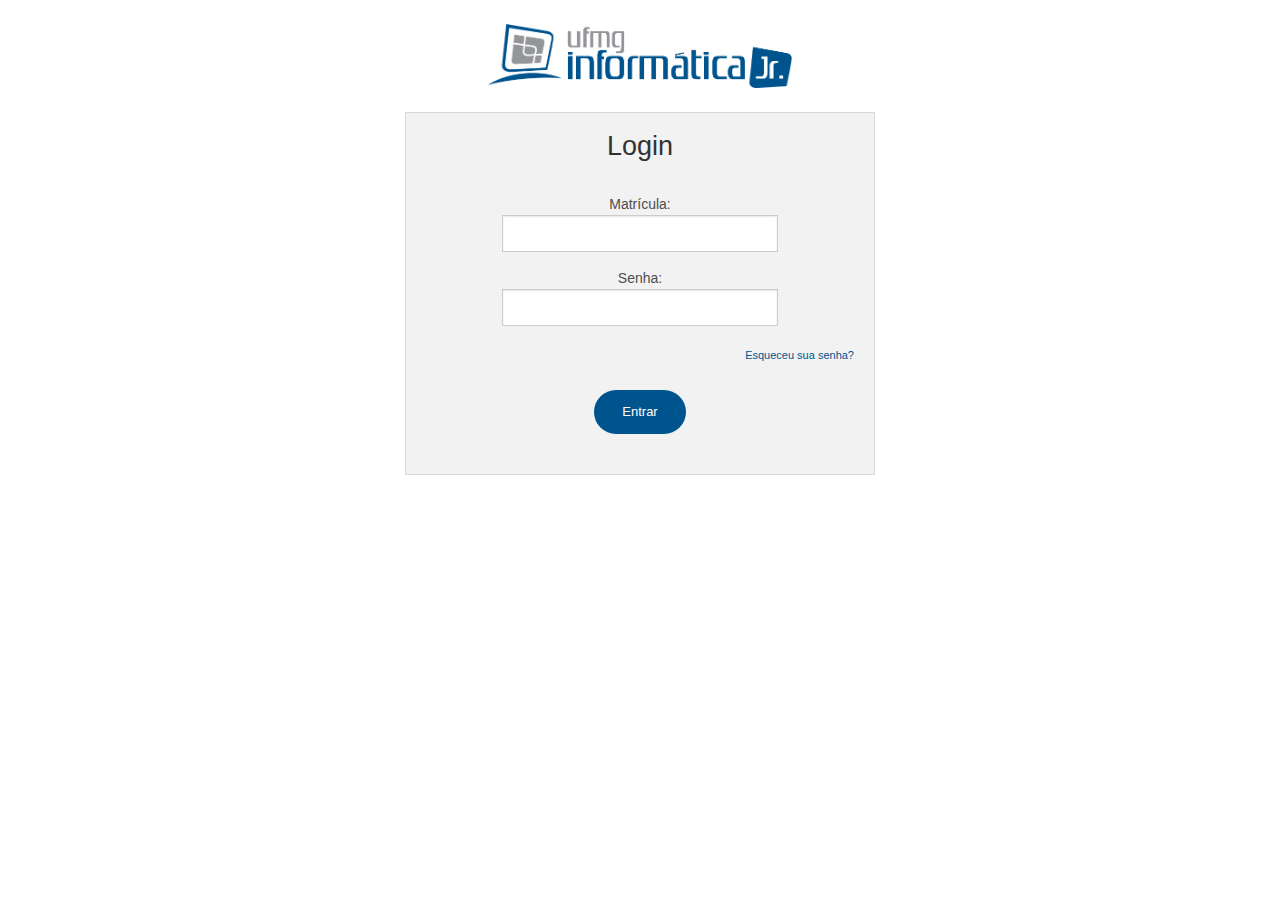
<file: pages/index.html>
<!doctype html>
<html class="no-js" lang="en">
<head>
	<meta charset="utf-8" />
	<meta name="viewport" content="width=device-width, initial-scale=1.0" />
	<title>Controle de Presença</title>
	<link rel="stylesheet" href="../css/foundation.css" />
	<script src="../js/vendor/modernizr.js"></script>
	<link rel="shortcut icon" href="../favicon.ico" type="image/x-icon" />
	<link rel="icon" href="../favicon.ico" type="image/x-icon" />
</head>
<body>
	<br>
	<div class="row">
		<div class="large-4 medium-4 small-12 push-4 columns ">
			<center><a href="index.html"><img src="../img/logo.png"></a></center>
		</div>
	</div>
	<br>

	<div class="row">
		<div class="large-6 medium-6 small-12 push-3 columns">
			<div class="panel">
				<h3 class="text-center">Login </h3>
				<br>
				<div class="row">
					<div class="large-8 medium-8 small-12 push-2 columns text-center">
						<form>
							<label> Matrícula: <input type="text" /> </label>
							<label> Senha: <input type="password" /> </label>
						</div>
					</div>
					<div class="row">
						<div class="large-6 medium-6 small-12 push-6 columns text-right">
							<a href="esqueci_senha.html" style="font-size:11px">Esqueceu sua senha?</a>
						</div>
					</div>
					<br>
					<div class="row">
						<div class="large-12 medium-12 small-12 columns text-center">
							<a href="home.html" class="small round button">Entrar </a>
						</div>
					</div>
				</form>
			</div>
		</div>
	</div>
</div>
</div>
</body>
</html>
</file>
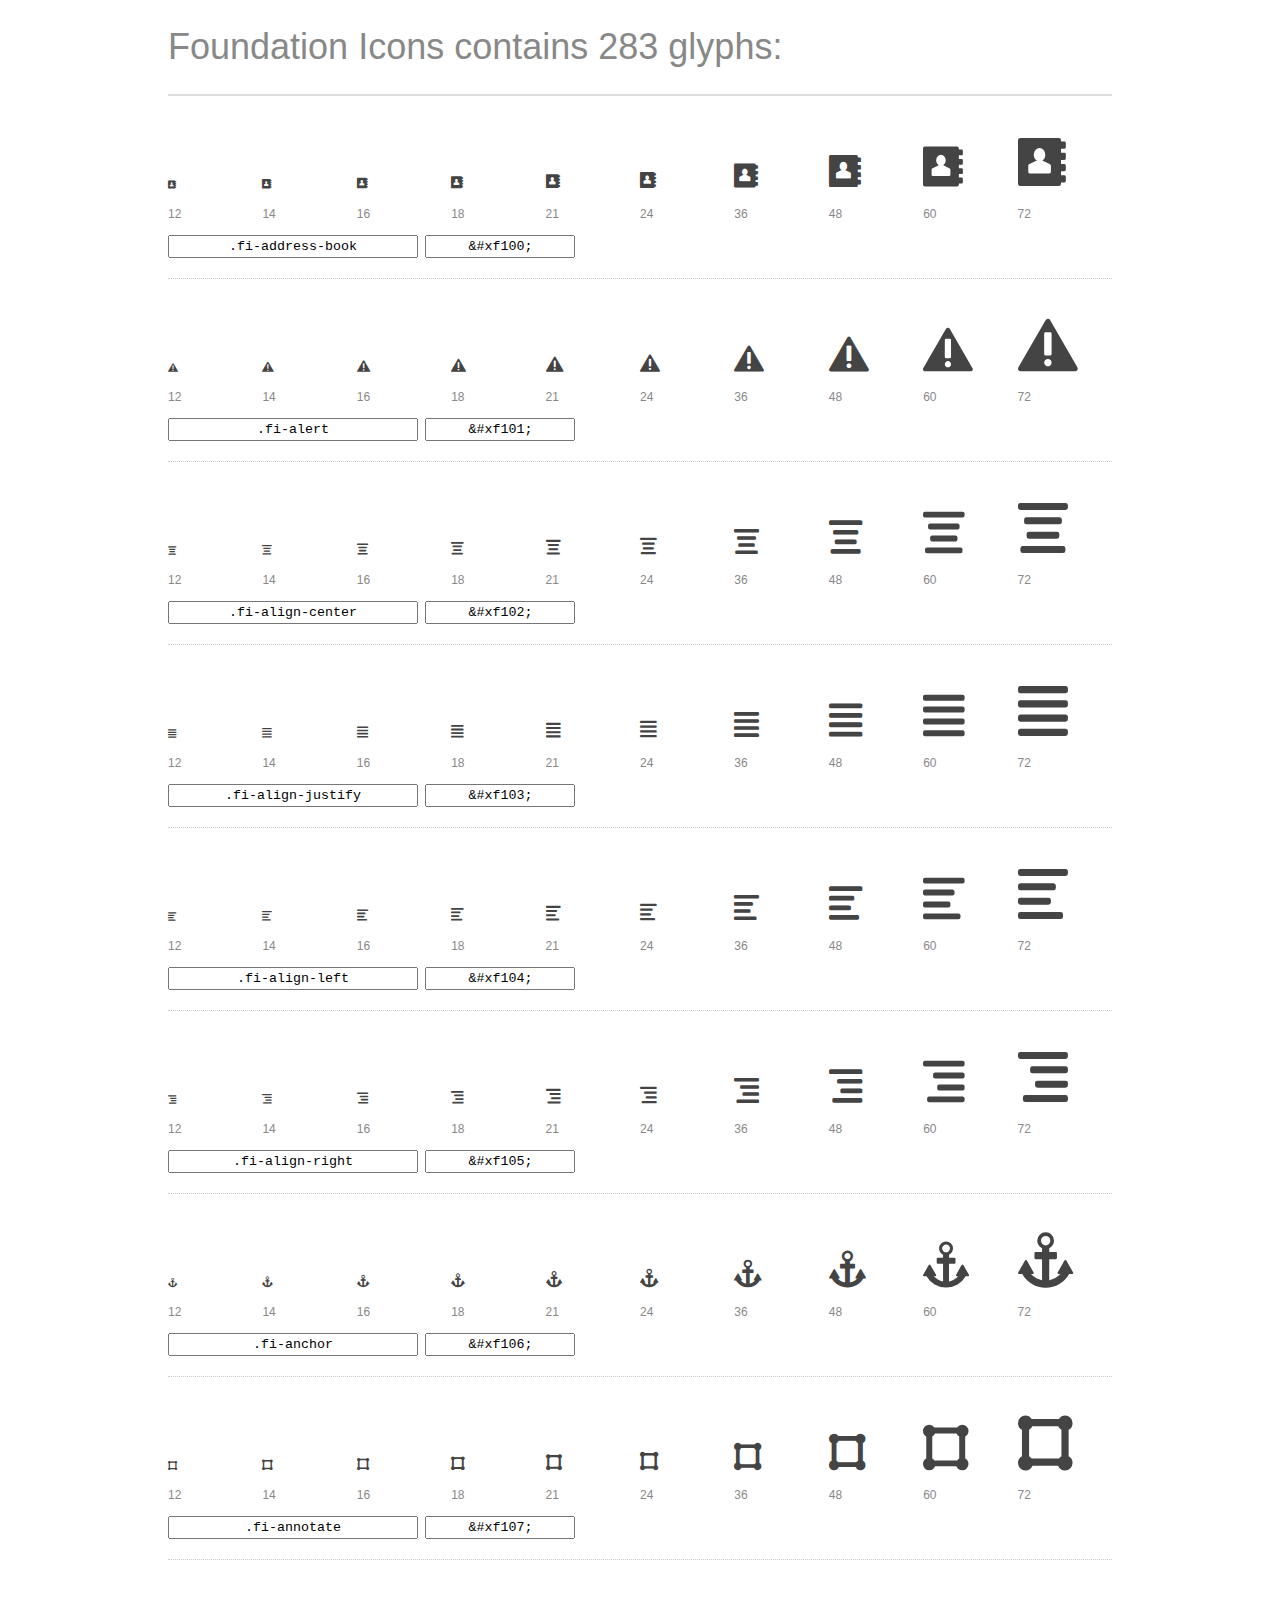
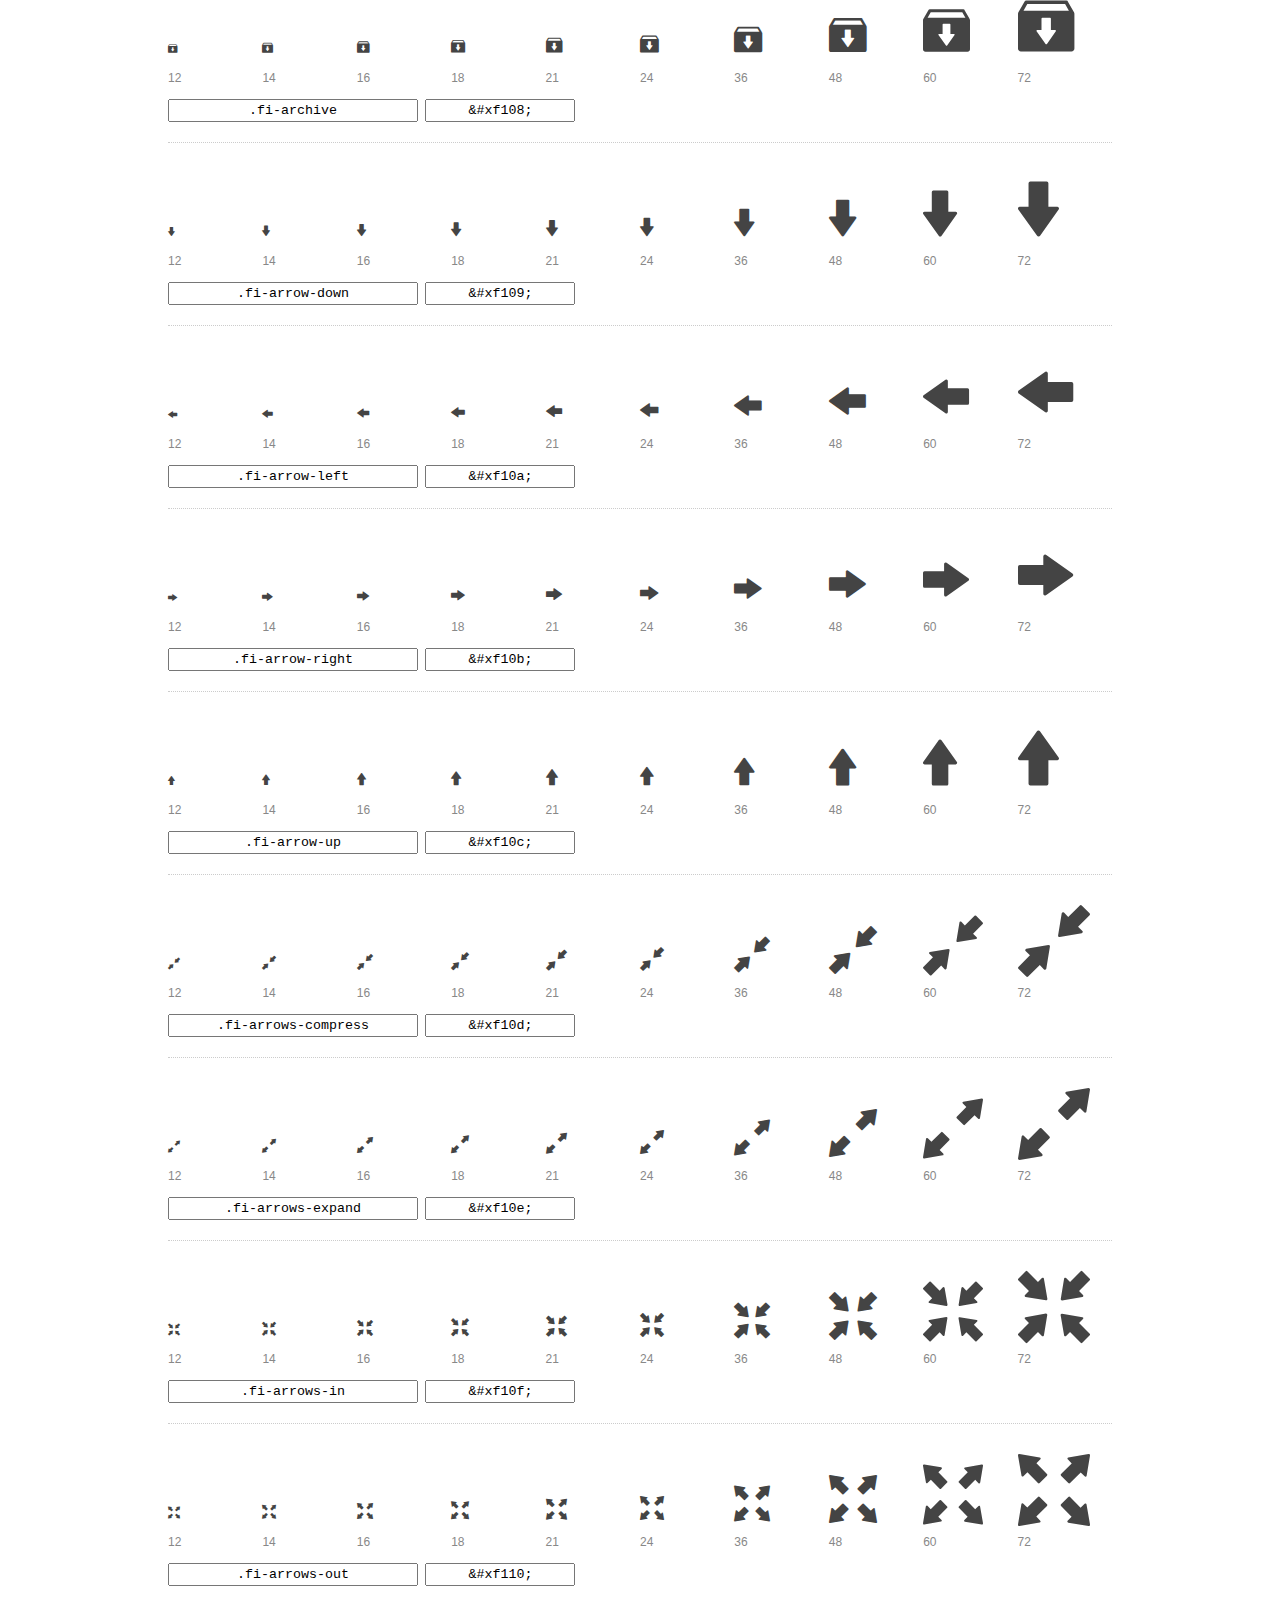
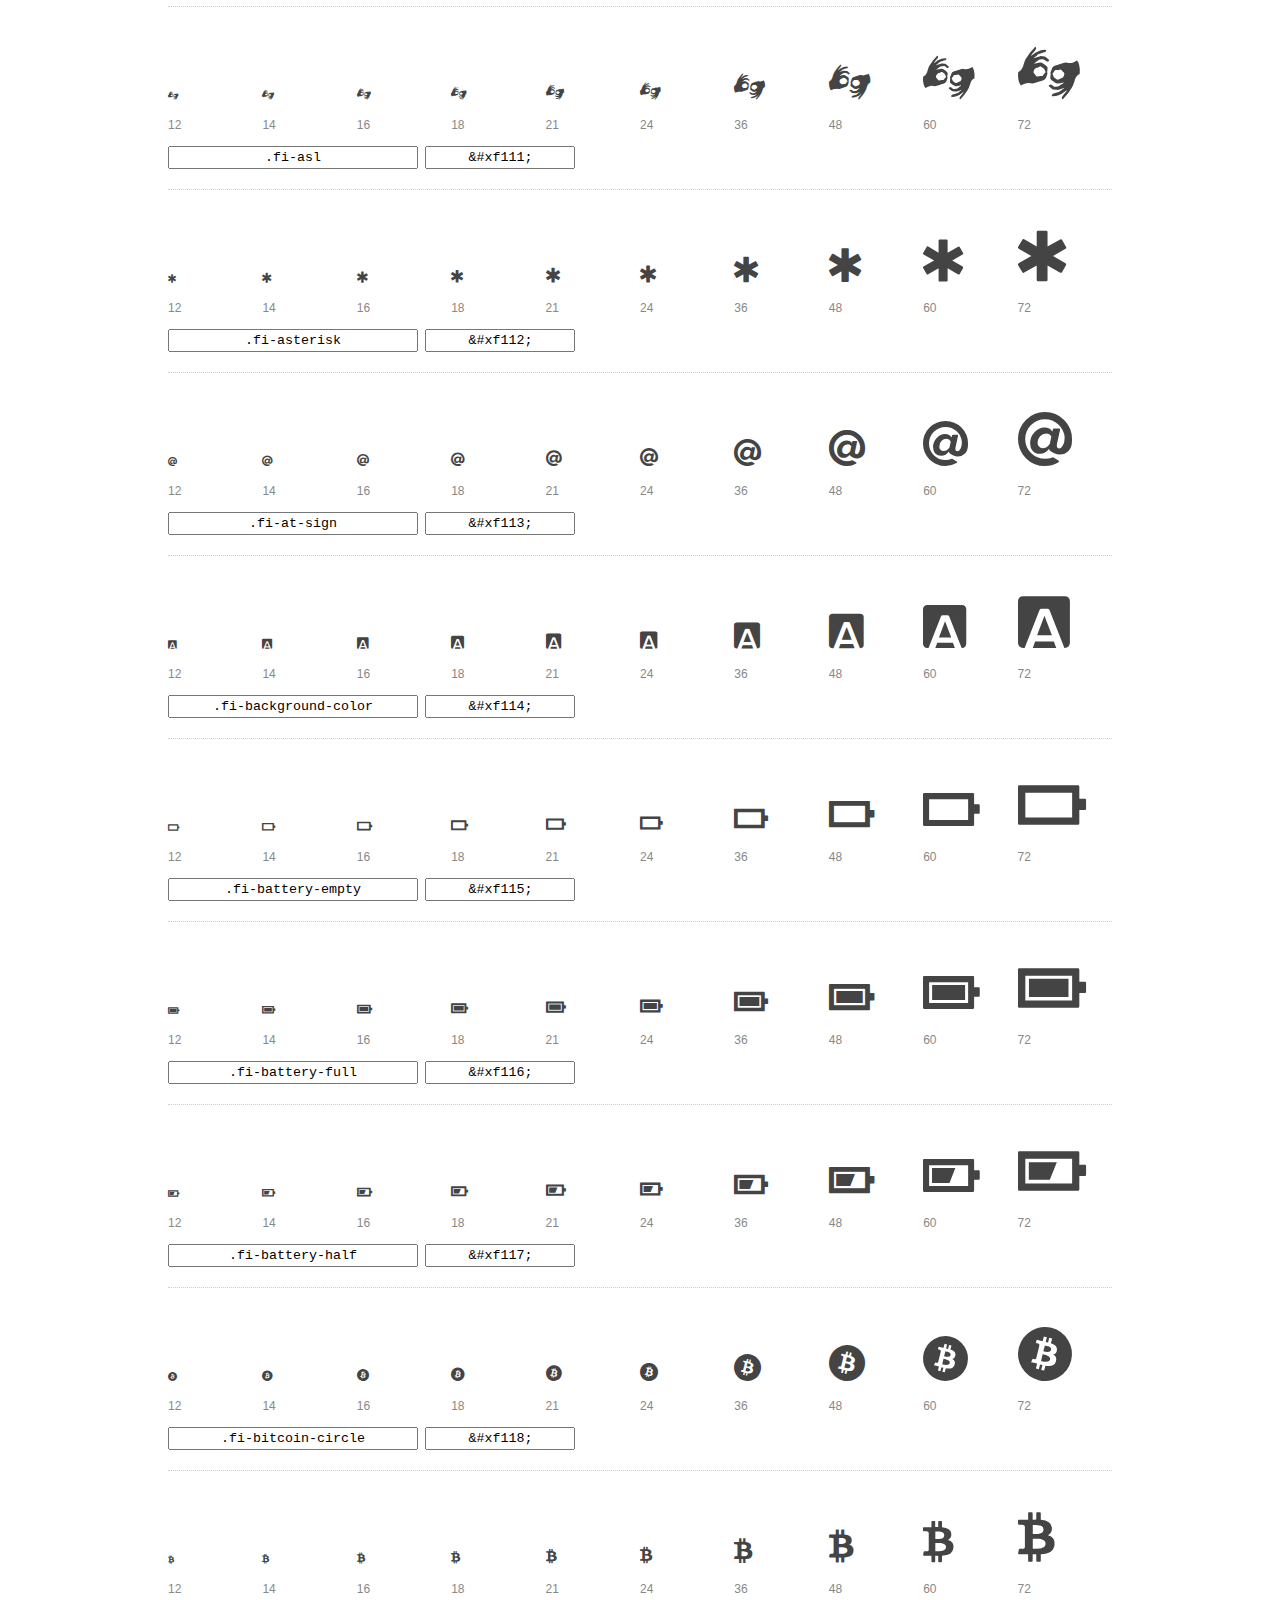
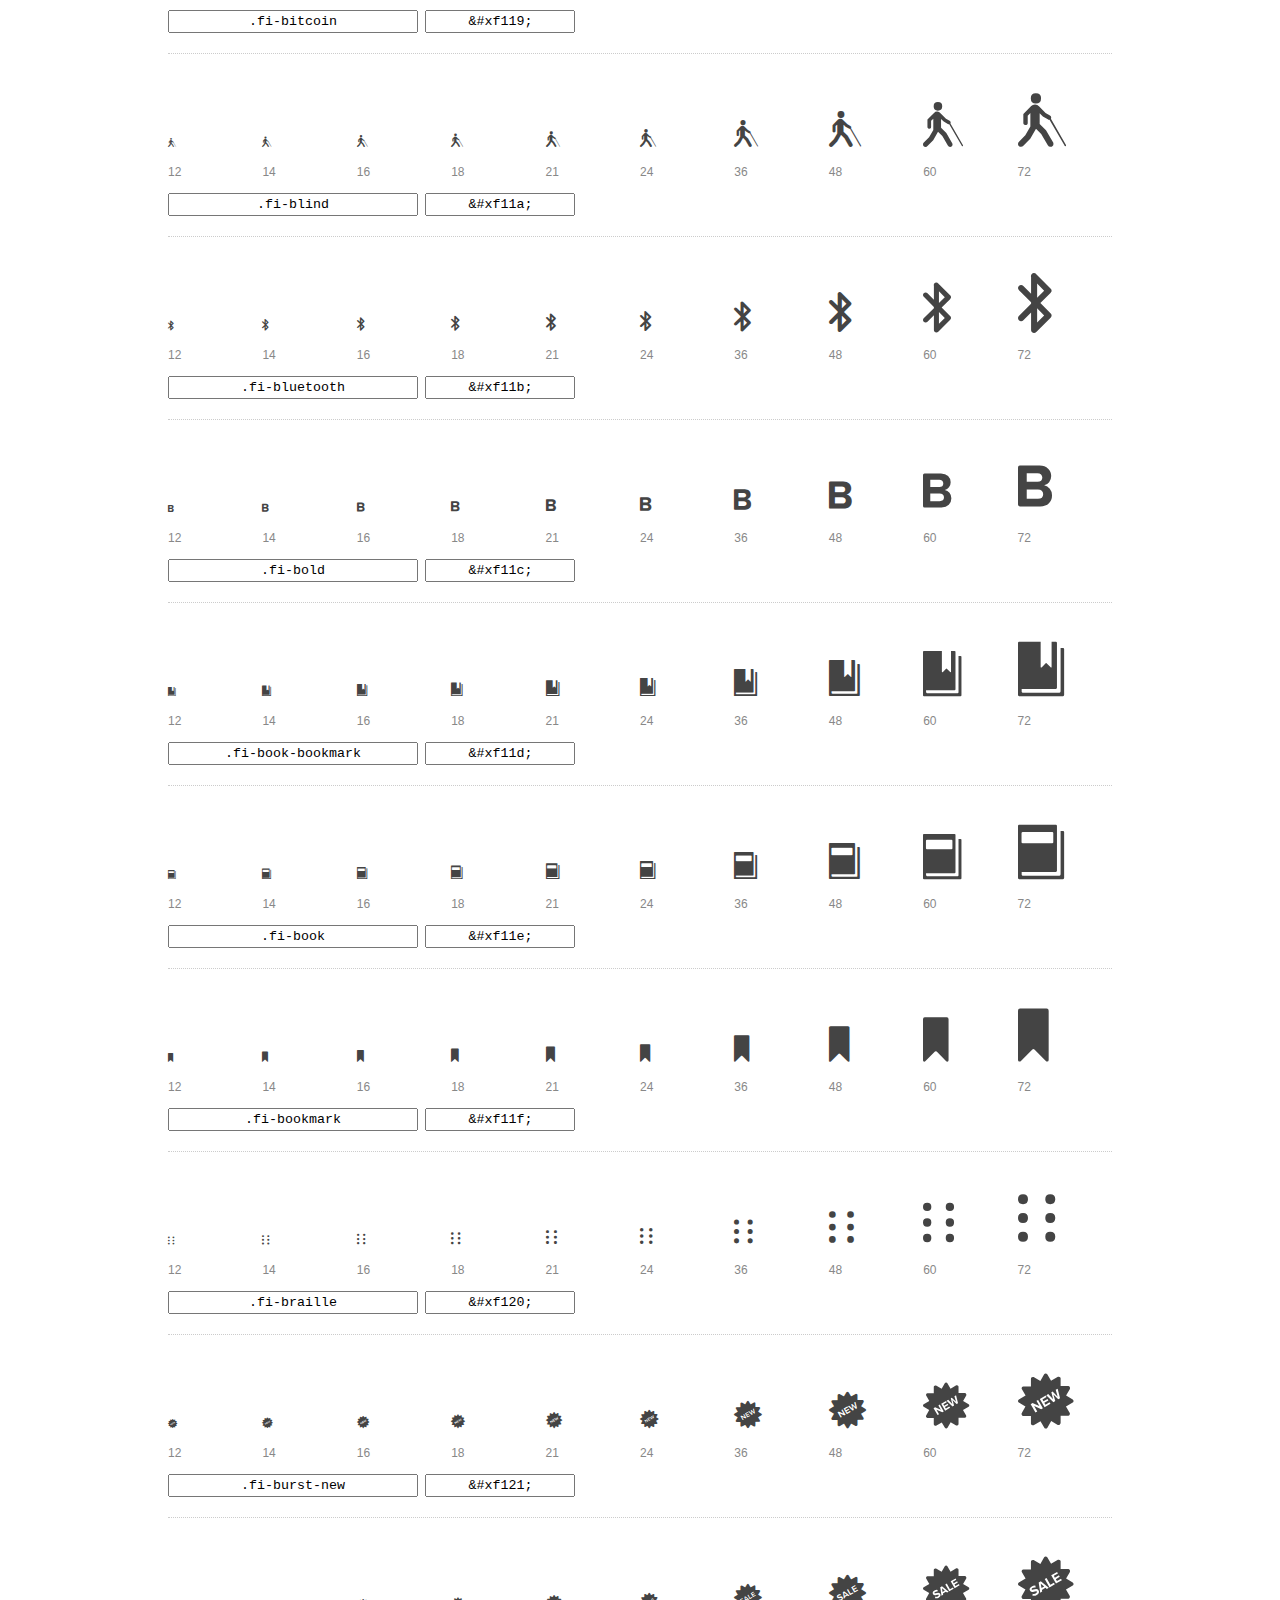
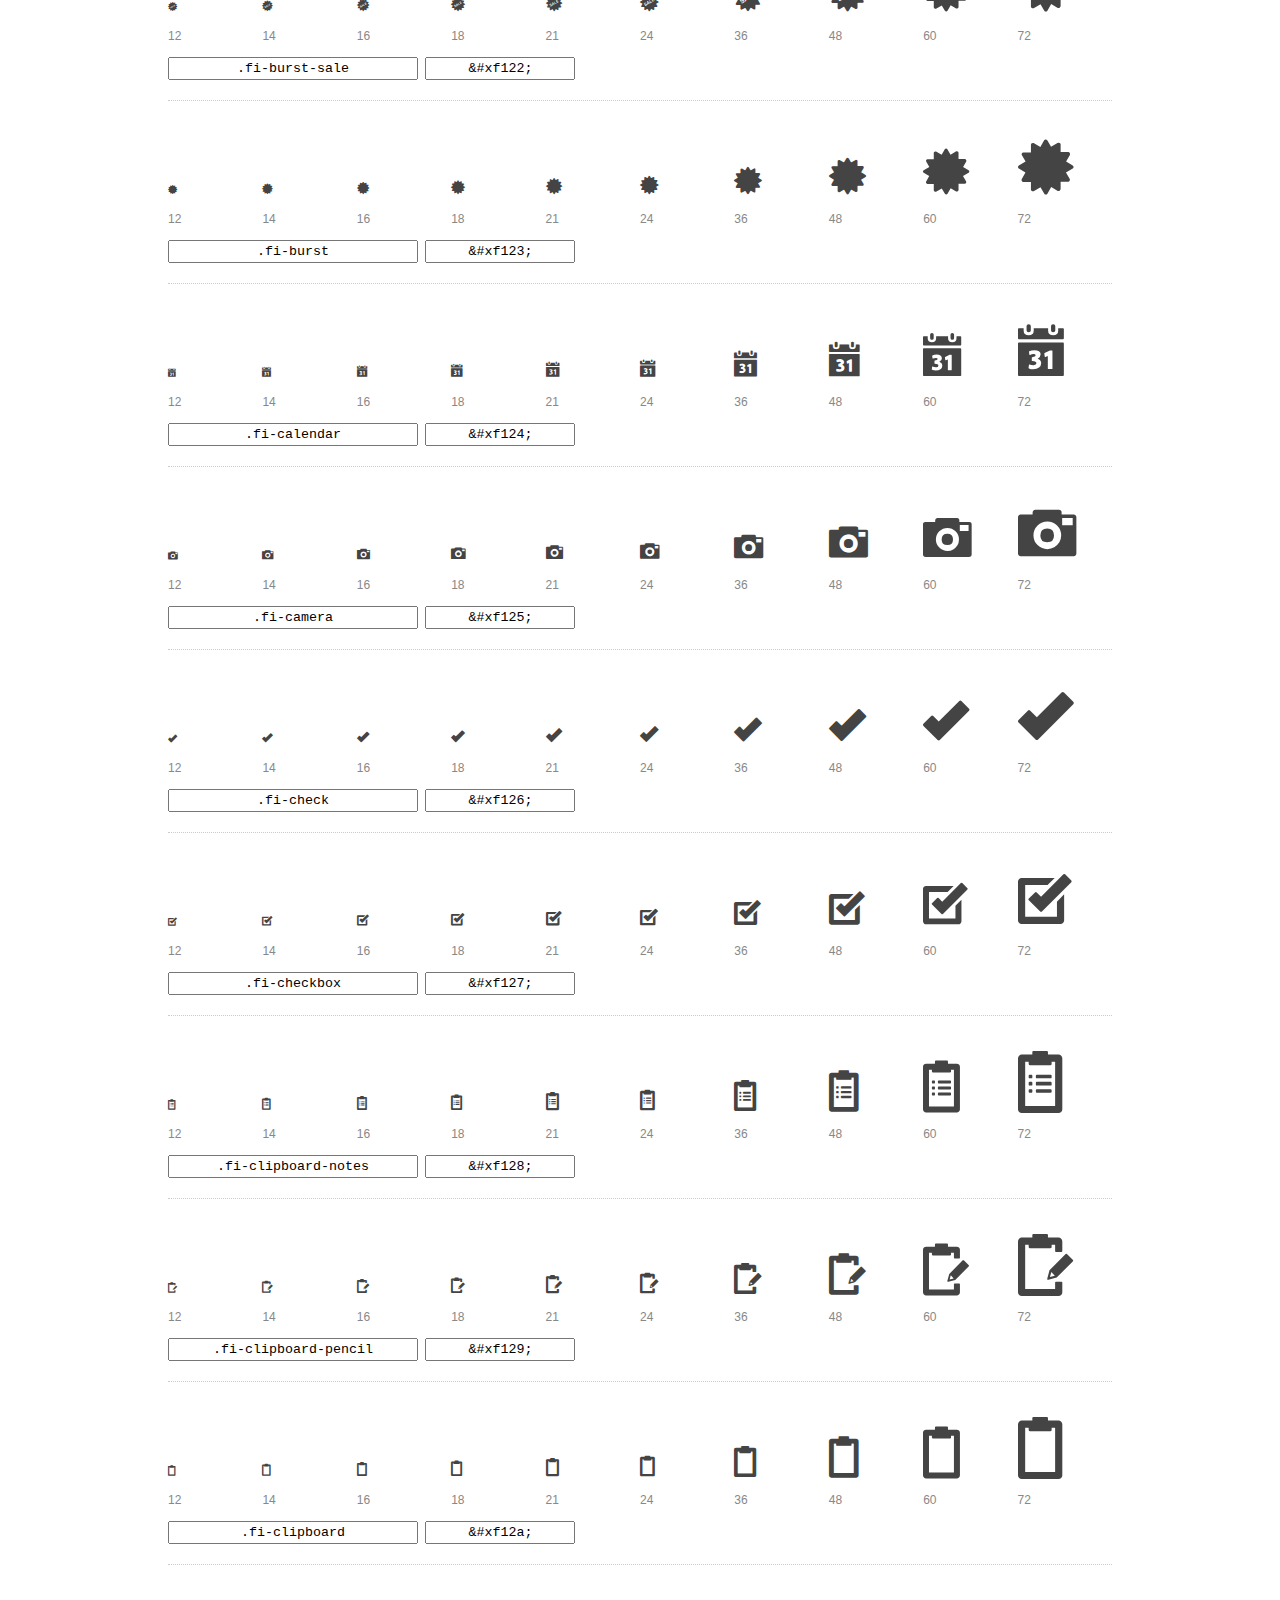
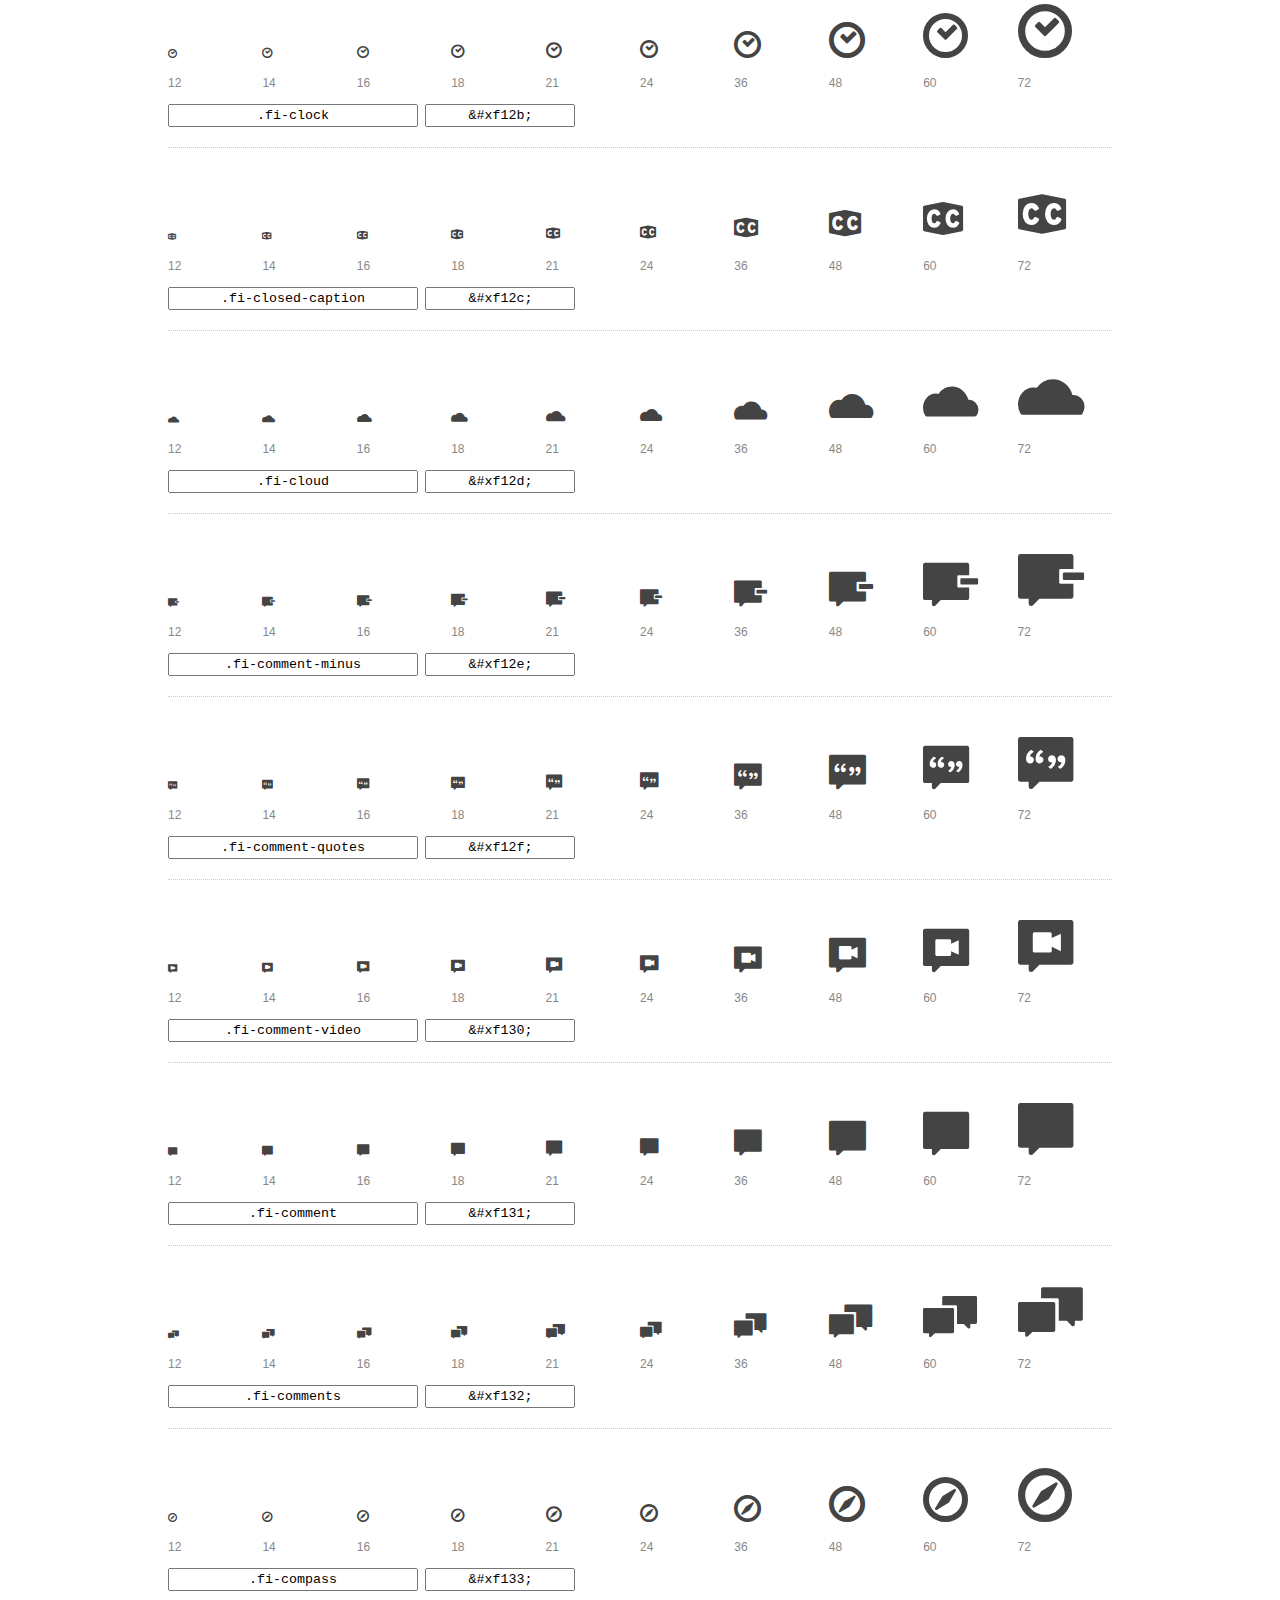
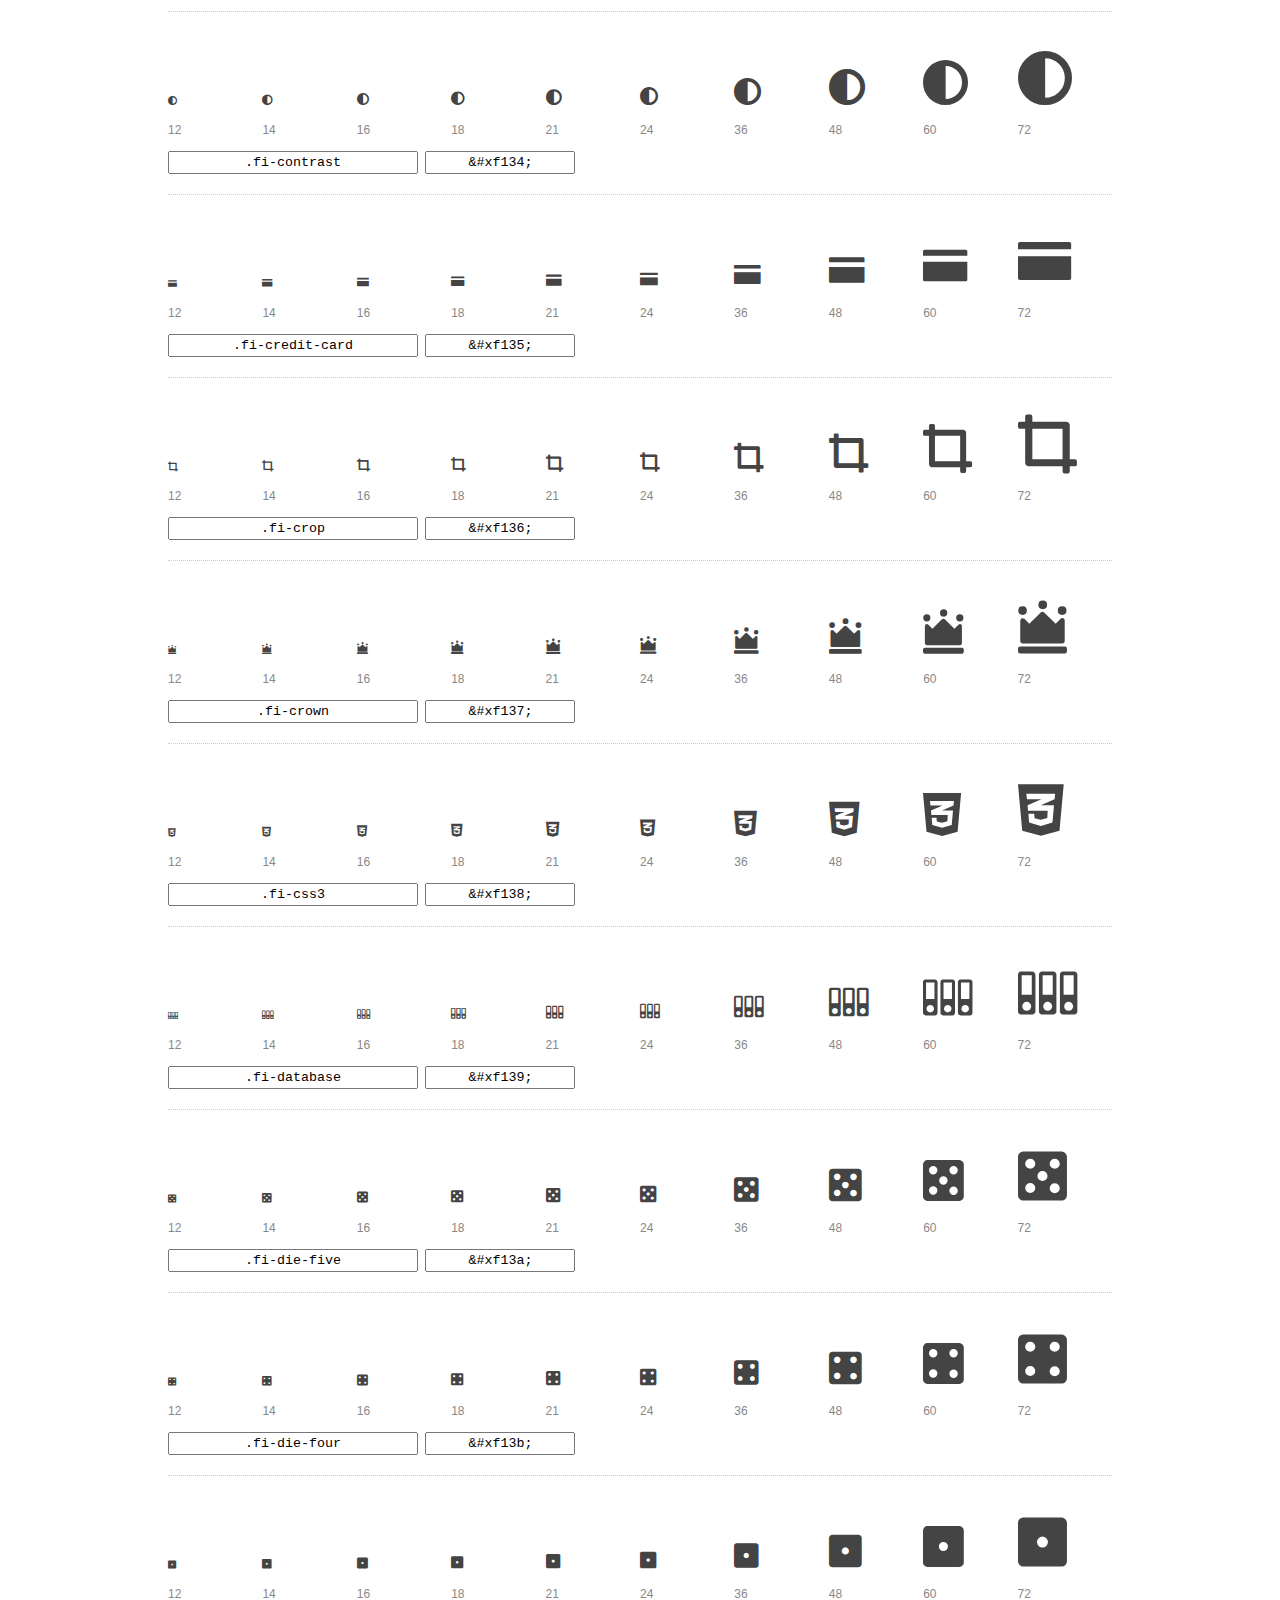
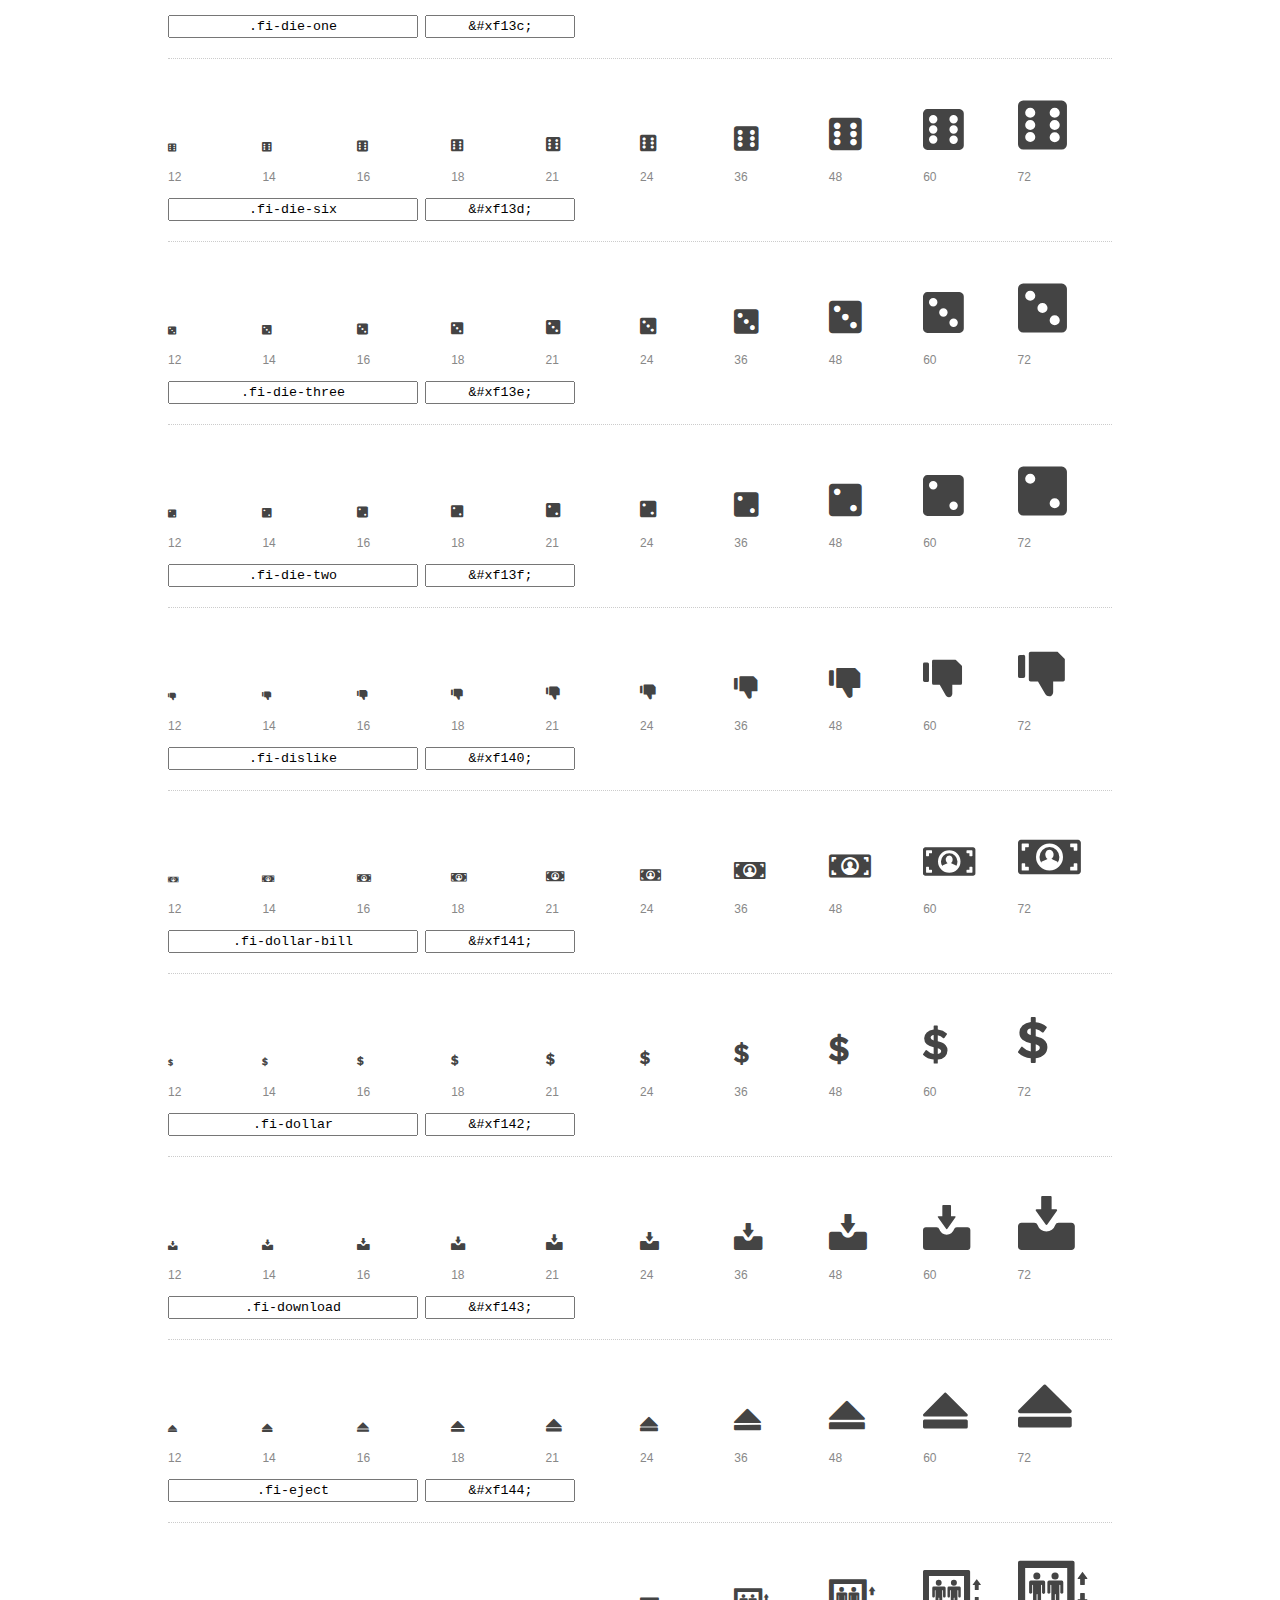
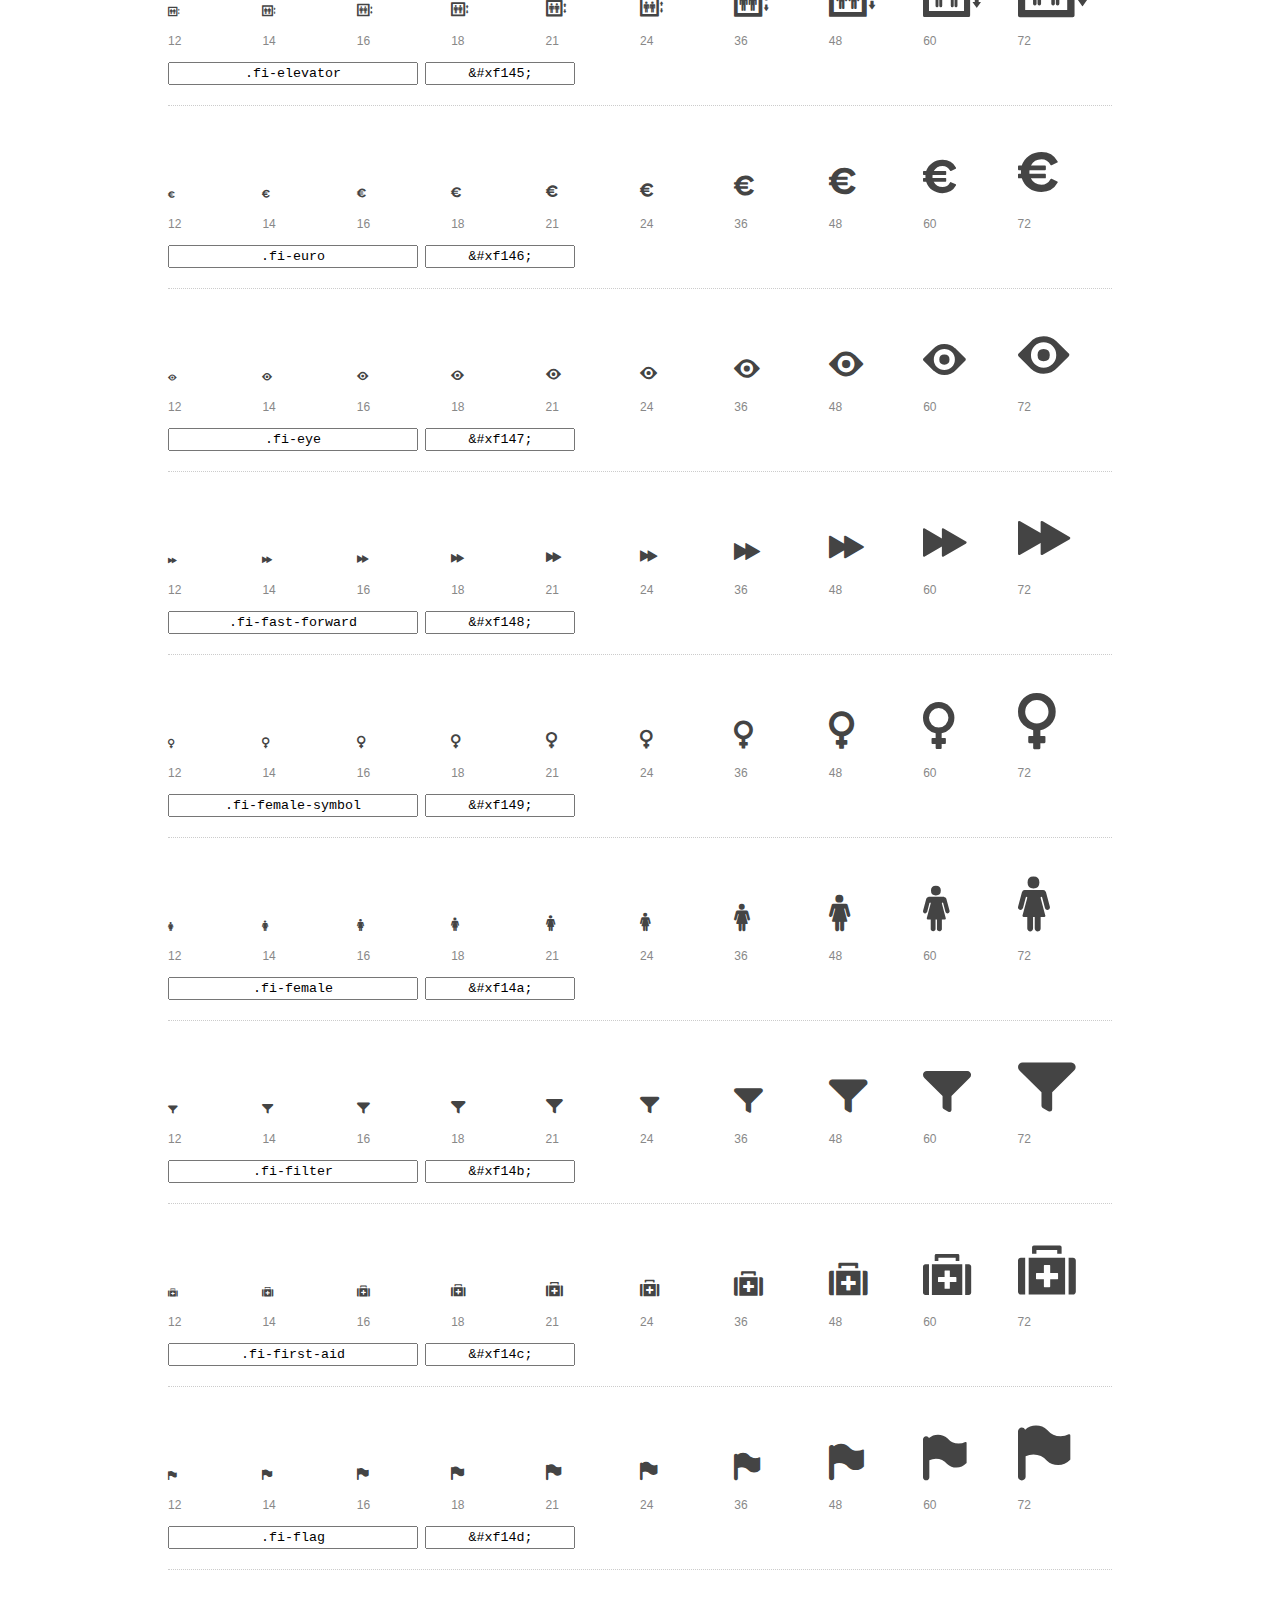
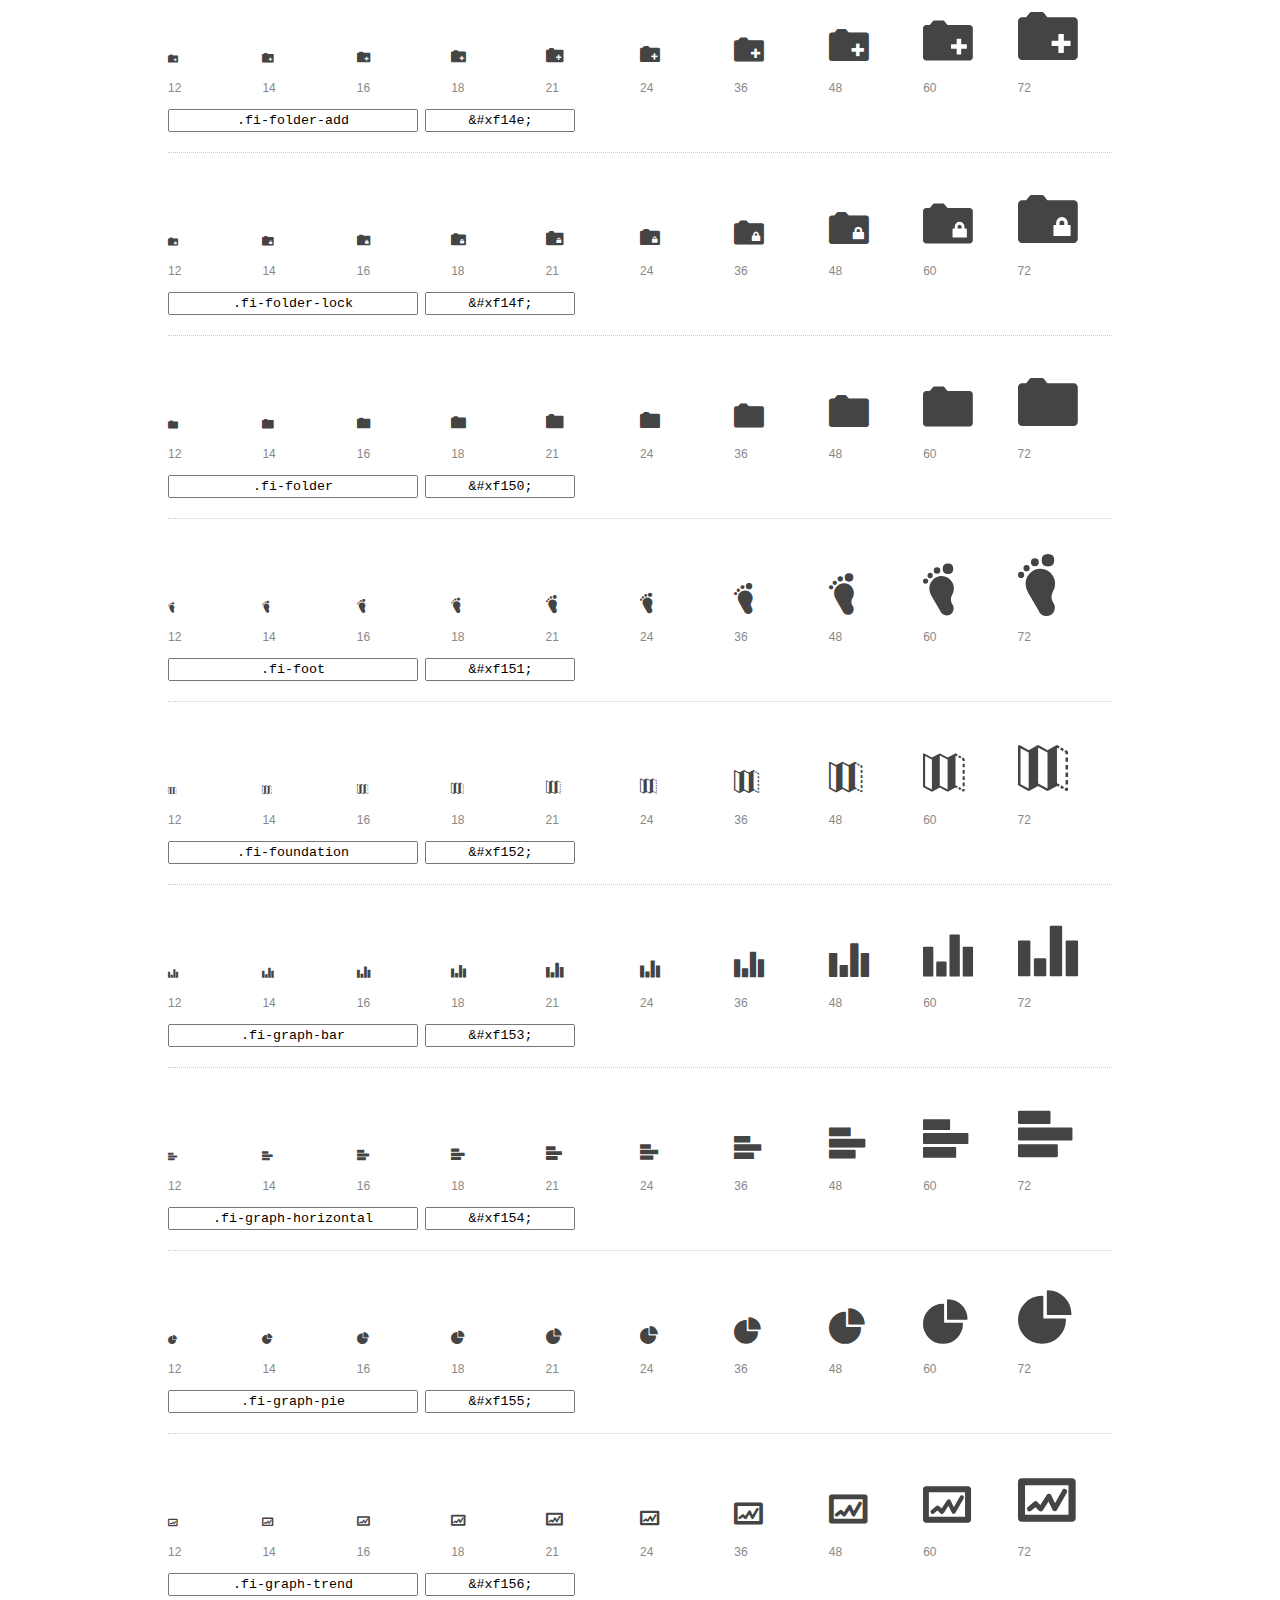
<file: foundation-icons/preview.html>
<!DOCTYPE html>
<html>
  <head>
    <title>Foundation Icons glyphs preview</title>
    <link rel="stylesheet" href="foundation-icons.css" />

    <style>
      * {
        -moz-box-sizing: border-box;
        -webkit-box-sizing: border-box;
        box-sizing: border-box;
        margin: 0;
        padding: 0;
      }

      body {
        background: #fff;
        color: #444;
        font: 16px/1.5 "Helvetica Neue", Helvetica, Arial, sans-serif;
      }

      a, 
      a:visited {
        color: #888;
        text-decoration: underline;
      }
      a:hover, 
      a:focus { color: #000; }

      h1 {
        border-bottom: 2px solid #ddd;
        color: #888;
        font-size: 36px;
        font-weight: 300;
        margin-bottom: 20px;
        padding: 20px 0;
      }

      .container {
        margin: 0 auto;
        min-width: 880px;
        padding: 0 40px;
        width: 80%;
      }

      .glyph {
        border-bottom: 1px dotted #ccc;
        padding: 10px 0 20px;
        margin-bottom: 20px;
      }

      .preview-glyphs { vertical-align: bottom; } 

      .preview-scale { 
        color: #888;
        font-size: 12px; 
        margin-top: 5px;
      }

      .step {
        display: inline-block;
        line-height: 1;
        width: 10%;
      }

      
      .size-12 { font-size: 12px; }
      
      .size-14 { font-size: 14px; }
      
      .size-16 { font-size: 16px; }
      
      .size-18 { font-size: 18px; }
      
      .size-21 { font-size: 21px; }
      
      .size-24 { font-size: 24px; }
      
      .size-36 { font-size: 36px; }
      
      .size-48 { font-size: 48px; }
      
      .size-60 { font-size: 60px; }
      
      .size-72 { font-size: 72px; }
      

      .usage { margin-top: 10px; }

      .usage input {
        font-family: monospace;
        margin-right: 3px;
        padding: 2px 5px;
        text-align: center;
      }

      .usage .point { width: 150px; }

      .usage .class { width: 250px; }

      .footer {
        color: #888;
        font-size: 12px;
        padding: 20px 0;
      }
    </style>

    <!--[if lte IE 8]><script src="http://html5shiv.googlecode.com/svn/trunk/html5.js"></script><![endif]-->
  </head>

  <body>
    <div class="container">
      <h1>Foundation Icons contains 283 glyphs:</h1> 

      
      <div class="glyph">
        <div class="preview-glyphs">
          <i class="step fi-address-book size-12"></i><i class="step fi-address-book size-14"></i><i class="step fi-address-book size-16"></i><i class="step fi-address-book size-18"></i><i class="step fi-address-book size-21"></i><i class="step fi-address-book size-24"></i><i class="step fi-address-book size-36"></i><i class="step fi-address-book size-48"></i><i class="step fi-address-book size-60"></i><i class="step fi-address-book size-72"></i>
        </div>
        <div class="preview-scale">
          <span class="step">12</span><span class="step">14</span><span class="step">16</span><span class="step">18</span><span class="step">21</span><span class="step">24</span><span class="step">36</span><span class="step">48</span><span class="step">60</span><span class="step">72</span> 
        </div>
        <div class="usage">
          <input class="class" type="text" readonly="readonly" onClick="this.select();" value=".fi-address-book" />
          <input class="point" type="text" readonly="readonly" onClick="this.select();" value="&amp;#xf100;" />
        </div>
      </div>
      
      <div class="glyph">
        <div class="preview-glyphs">
          <i class="step fi-alert size-12"></i><i class="step fi-alert size-14"></i><i class="step fi-alert size-16"></i><i class="step fi-alert size-18"></i><i class="step fi-alert size-21"></i><i class="step fi-alert size-24"></i><i class="step fi-alert size-36"></i><i class="step fi-alert size-48"></i><i class="step fi-alert size-60"></i><i class="step fi-alert size-72"></i>
        </div>
        <div class="preview-scale">
          <span class="step">12</span><span class="step">14</span><span class="step">16</span><span class="step">18</span><span class="step">21</span><span class="step">24</span><span class="step">36</span><span class="step">48</span><span class="step">60</span><span class="step">72</span> 
        </div>
        <div class="usage">
          <input class="class" type="text" readonly="readonly" onClick="this.select();" value=".fi-alert" />
          <input class="point" type="text" readonly="readonly" onClick="this.select();" value="&amp;#xf101;" />
        </div>
      </div>
      
      <div class="glyph">
        <div class="preview-glyphs">
          <i class="step fi-align-center size-12"></i><i class="step fi-align-center size-14"></i><i class="step fi-align-center size-16"></i><i class="step fi-align-center size-18"></i><i class="step fi-align-center size-21"></i><i class="step fi-align-center size-24"></i><i class="step fi-align-center size-36"></i><i class="step fi-align-center size-48"></i><i class="step fi-align-center size-60"></i><i class="step fi-align-center size-72"></i>
        </div>
        <div class="preview-scale">
          <span class="step">12</span><span class="step">14</span><span class="step">16</span><span class="step">18</span><span class="step">21</span><span class="step">24</span><span class="step">36</span><span class="step">48</span><span class="step">60</span><span class="step">72</span> 
        </div>
        <div class="usage">
          <input class="class" type="text" readonly="readonly" onClick="this.select();" value=".fi-align-center" />
          <input class="point" type="text" readonly="readonly" onClick="this.select();" value="&amp;#xf102;" />
        </div>
      </div>
      
      <div class="glyph">
        <div class="preview-glyphs">
          <i class="step fi-align-justify size-12"></i><i class="step fi-align-justify size-14"></i><i class="step fi-align-justify size-16"></i><i class="step fi-align-justify size-18"></i><i class="step fi-align-justify size-21"></i><i class="step fi-align-justify size-24"></i><i class="step fi-align-justify size-36"></i><i class="step fi-align-justify size-48"></i><i class="step fi-align-justify size-60"></i><i class="step fi-align-justify size-72"></i>
        </div>
        <div class="preview-scale">
          <span class="step">12</span><span class="step">14</span><span class="step">16</span><span class="step">18</span><span class="step">21</span><span class="step">24</span><span class="step">36</span><span class="step">48</span><span class="step">60</span><span class="step">72</span> 
        </div>
        <div class="usage">
          <input class="class" type="text" readonly="readonly" onClick="this.select();" value=".fi-align-justify" />
          <input class="point" type="text" readonly="readonly" onClick="this.select();" value="&amp;#xf103;" />
        </div>
      </div>
      
      <div class="glyph">
        <div class="preview-glyphs">
          <i class="step fi-align-left size-12"></i><i class="step fi-align-left size-14"></i><i class="step fi-align-left size-16"></i><i class="step fi-align-left size-18"></i><i class="step fi-align-left size-21"></i><i class="step fi-align-left size-24"></i><i class="step fi-align-left size-36"></i><i class="step fi-align-left size-48"></i><i class="step fi-align-left size-60"></i><i class="step fi-align-left size-72"></i>
        </div>
        <div class="preview-scale">
          <span class="step">12</span><span class="step">14</span><span class="step">16</span><span class="step">18</span><span class="step">21</span><span class="step">24</span><span class="step">36</span><span class="step">48</span><span class="step">60</span><span class="step">72</span> 
        </div>
        <div class="usage">
          <input class="class" type="text" readonly="readonly" onClick="this.select();" value=".fi-align-left" />
          <input class="point" type="text" readonly="readonly" onClick="this.select();" value="&amp;#xf104;" />
        </div>
      </div>
      
      <div class="glyph">
        <div class="preview-glyphs">
          <i class="step fi-align-right size-12"></i><i class="step fi-align-right size-14"></i><i class="step fi-align-right size-16"></i><i class="step fi-align-right size-18"></i><i class="step fi-align-right size-21"></i><i class="step fi-align-right size-24"></i><i class="step fi-align-right size-36"></i><i class="step fi-align-right size-48"></i><i class="step fi-align-right size-60"></i><i class="step fi-align-right size-72"></i>
        </div>
        <div class="preview-scale">
          <span class="step">12</span><span class="step">14</span><span class="step">16</span><span class="step">18</span><span class="step">21</span><span class="step">24</span><span class="step">36</span><span class="step">48</span><span class="step">60</span><span class="step">72</span> 
        </div>
        <div class="usage">
          <input class="class" type="text" readonly="readonly" onClick="this.select();" value=".fi-align-right" />
          <input class="point" type="text" readonly="readonly" onClick="this.select();" value="&amp;#xf105;" />
        </div>
      </div>
      
      <div class="glyph">
        <div class="preview-glyphs">
          <i class="step fi-anchor size-12"></i><i class="step fi-anchor size-14"></i><i class="step fi-anchor size-16"></i><i class="step fi-anchor size-18"></i><i class="step fi-anchor size-21"></i><i class="step fi-anchor size-24"></i><i class="step fi-anchor size-36"></i><i class="step fi-anchor size-48"></i><i class="step fi-anchor size-60"></i><i class="step fi-anchor size-72"></i>
        </div>
        <div class="preview-scale">
          <span class="step">12</span><span class="step">14</span><span class="step">16</span><span class="step">18</span><span class="step">21</span><span class="step">24</span><span class="step">36</span><span class="step">48</span><span class="step">60</span><span class="step">72</span> 
        </div>
        <div class="usage">
          <input class="class" type="text" readonly="readonly" onClick="this.select();" value=".fi-anchor" />
          <input class="point" type="text" readonly="readonly" onClick="this.select();" value="&amp;#xf106;" />
        </div>
      </div>
      
      <div class="glyph">
        <div class="preview-glyphs">
          <i class="step fi-annotate size-12"></i><i class="step fi-annotate size-14"></i><i class="step fi-annotate size-16"></i><i class="step fi-annotate size-18"></i><i class="step fi-annotate size-21"></i><i class="step fi-annotate size-24"></i><i class="step fi-annotate size-36"></i><i class="step fi-annotate size-48"></i><i class="step fi-annotate size-60"></i><i class="step fi-annotate size-72"></i>
        </div>
        <div class="preview-scale">
          <span class="step">12</span><span class="step">14</span><span class="step">16</span><span class="step">18</span><span class="step">21</span><span class="step">24</span><span class="step">36</span><span class="step">48</span><span class="step">60</span><span class="step">72</span> 
        </div>
        <div class="usage">
          <input class="class" type="text" readonly="readonly" onClick="this.select();" value=".fi-annotate" />
          <input class="point" type="text" readonly="readonly" onClick="this.select();" value="&amp;#xf107;" />
        </div>
      </div>
      
      <div class="glyph">
        <div class="preview-glyphs">
          <i class="step fi-archive size-12"></i><i class="step fi-archive size-14"></i><i class="step fi-archive size-16"></i><i class="step fi-archive size-18"></i><i class="step fi-archive size-21"></i><i class="step fi-archive size-24"></i><i class="step fi-archive size-36"></i><i class="step fi-archive size-48"></i><i class="step fi-archive size-60"></i><i class="step fi-archive size-72"></i>
        </div>
        <div class="preview-scale">
          <span class="step">12</span><span class="step">14</span><span class="step">16</span><span class="step">18</span><span class="step">21</span><span class="step">24</span><span class="step">36</span><span class="step">48</span><span class="step">60</span><span class="step">72</span> 
        </div>
        <div class="usage">
          <input class="class" type="text" readonly="readonly" onClick="this.select();" value=".fi-archive" />
          <input class="point" type="text" readonly="readonly" onClick="this.select();" value="&amp;#xf108;" />
        </div>
      </div>
      
      <div class="glyph">
        <div class="preview-glyphs">
          <i class="step fi-arrow-down size-12"></i><i class="step fi-arrow-down size-14"></i><i class="step fi-arrow-down size-16"></i><i class="step fi-arrow-down size-18"></i><i class="step fi-arrow-down size-21"></i><i class="step fi-arrow-down size-24"></i><i class="step fi-arrow-down size-36"></i><i class="step fi-arrow-down size-48"></i><i class="step fi-arrow-down size-60"></i><i class="step fi-arrow-down size-72"></i>
        </div>
        <div class="preview-scale">
          <span class="step">12</span><span class="step">14</span><span class="step">16</span><span class="step">18</span><span class="step">21</span><span class="step">24</span><span class="step">36</span><span class="step">48</span><span class="step">60</span><span class="step">72</span> 
        </div>
        <div class="usage">
          <input class="class" type="text" readonly="readonly" onClick="this.select();" value=".fi-arrow-down" />
          <input class="point" type="text" readonly="readonly" onClick="this.select();" value="&amp;#xf109;" />
        </div>
      </div>
      
      <div class="glyph">
        <div class="preview-glyphs">
          <i class="step fi-arrow-left size-12"></i><i class="step fi-arrow-left size-14"></i><i class="step fi-arrow-left size-16"></i><i class="step fi-arrow-left size-18"></i><i class="step fi-arrow-left size-21"></i><i class="step fi-arrow-left size-24"></i><i class="step fi-arrow-left size-36"></i><i class="step fi-arrow-left size-48"></i><i class="step fi-arrow-left size-60"></i><i class="step fi-arrow-left size-72"></i>
        </div>
        <div class="preview-scale">
          <span class="step">12</span><span class="step">14</span><span class="step">16</span><span class="step">18</span><span class="step">21</span><span class="step">24</span><span class="step">36</span><span class="step">48</span><span class="step">60</span><span class="step">72</span> 
        </div>
        <div class="usage">
          <input class="class" type="text" readonly="readonly" onClick="this.select();" value=".fi-arrow-left" />
          <input class="point" type="text" readonly="readonly" onClick="this.select();" value="&amp;#xf10a;" />
        </div>
      </div>
      
      <div class="glyph">
        <div class="preview-glyphs">
          <i class="step fi-arrow-right size-12"></i><i class="step fi-arrow-right size-14"></i><i class="step fi-arrow-right size-16"></i><i class="step fi-arrow-right size-18"></i><i class="step fi-arrow-right size-21"></i><i class="step fi-arrow-right size-24"></i><i class="step fi-arrow-right size-36"></i><i class="step fi-arrow-right size-48"></i><i class="step fi-arrow-right size-60"></i><i class="step fi-arrow-right size-72"></i>
        </div>
        <div class="preview-scale">
          <span class="step">12</span><span class="step">14</span><span class="step">16</span><span class="step">18</span><span class="step">21</span><span class="step">24</span><span class="step">36</span><span class="step">48</span><span class="step">60</span><span class="step">72</span> 
        </div>
        <div class="usage">
          <input class="class" type="text" readonly="readonly" onClick="this.select();" value=".fi-arrow-right" />
          <input class="point" type="text" readonly="readonly" onClick="this.select();" value="&amp;#xf10b;" />
        </div>
      </div>
      
      <div class="glyph">
        <div class="preview-glyphs">
          <i class="step fi-arrow-up size-12"></i><i class="step fi-arrow-up size-14"></i><i class="step fi-arrow-up size-16"></i><i class="step fi-arrow-up size-18"></i><i class="step fi-arrow-up size-21"></i><i class="step fi-arrow-up size-24"></i><i class="step fi-arrow-up size-36"></i><i class="step fi-arrow-up size-48"></i><i class="step fi-arrow-up size-60"></i><i class="step fi-arrow-up size-72"></i>
        </div>
        <div class="preview-scale">
          <span class="step">12</span><span class="step">14</span><span class="step">16</span><span class="step">18</span><span class="step">21</span><span class="step">24</span><span class="step">36</span><span class="step">48</span><span class="step">60</span><span class="step">72</span> 
        </div>
        <div class="usage">
          <input class="class" type="text" readonly="readonly" onClick="this.select();" value=".fi-arrow-up" />
          <input class="point" type="text" readonly="readonly" onClick="this.select();" value="&amp;#xf10c;" />
        </div>
      </div>
      
      <div class="glyph">
        <div class="preview-glyphs">
          <i class="step fi-arrows-compress size-12"></i><i class="step fi-arrows-compress size-14"></i><i class="step fi-arrows-compress size-16"></i><i class="step fi-arrows-compress size-18"></i><i class="step fi-arrows-compress size-21"></i><i class="step fi-arrows-compress size-24"></i><i class="step fi-arrows-compress size-36"></i><i class="step fi-arrows-compress size-48"></i><i class="step fi-arrows-compress size-60"></i><i class="step fi-arrows-compress size-72"></i>
        </div>
        <div class="preview-scale">
          <span class="step">12</span><span class="step">14</span><span class="step">16</span><span class="step">18</span><span class="step">21</span><span class="step">24</span><span class="step">36</span><span class="step">48</span><span class="step">60</span><span class="step">72</span> 
        </div>
        <div class="usage">
          <input class="class" type="text" readonly="readonly" onClick="this.select();" value=".fi-arrows-compress" />
          <input class="point" type="text" readonly="readonly" onClick="this.select();" value="&amp;#xf10d;" />
        </div>
      </div>
      
      <div class="glyph">
        <div class="preview-glyphs">
          <i class="step fi-arrows-expand size-12"></i><i class="step fi-arrows-expand size-14"></i><i class="step fi-arrows-expand size-16"></i><i class="step fi-arrows-expand size-18"></i><i class="step fi-arrows-expand size-21"></i><i class="step fi-arrows-expand size-24"></i><i class="step fi-arrows-expand size-36"></i><i class="step fi-arrows-expand size-48"></i><i class="step fi-arrows-expand size-60"></i><i class="step fi-arrows-expand size-72"></i>
        </div>
        <div class="preview-scale">
          <span class="step">12</span><span class="step">14</span><span class="step">16</span><span class="step">18</span><span class="step">21</span><span class="step">24</span><span class="step">36</span><span class="step">48</span><span class="step">60</span><span class="step">72</span> 
        </div>
        <div class="usage">
          <input class="class" type="text" readonly="readonly" onClick="this.select();" value=".fi-arrows-expand" />
          <input class="point" type="text" readonly="readonly" onClick="this.select();" value="&amp;#xf10e;" />
        </div>
      </div>
      
      <div class="glyph">
        <div class="preview-glyphs">
          <i class="step fi-arrows-in size-12"></i><i class="step fi-arrows-in size-14"></i><i class="step fi-arrows-in size-16"></i><i class="step fi-arrows-in size-18"></i><i class="step fi-arrows-in size-21"></i><i class="step fi-arrows-in size-24"></i><i class="step fi-arrows-in size-36"></i><i class="step fi-arrows-in size-48"></i><i class="step fi-arrows-in size-60"></i><i class="step fi-arrows-in size-72"></i>
        </div>
        <div class="preview-scale">
          <span class="step">12</span><span class="step">14</span><span class="step">16</span><span class="step">18</span><span class="step">21</span><span class="step">24</span><span class="step">36</span><span class="step">48</span><span class="step">60</span><span class="step">72</span> 
        </div>
        <div class="usage">
          <input class="class" type="text" readonly="readonly" onClick="this.select();" value=".fi-arrows-in" />
          <input class="point" type="text" readonly="readonly" onClick="this.select();" value="&amp;#xf10f;" />
        </div>
      </div>
      
      <div class="glyph">
        <div class="preview-glyphs">
          <i class="step fi-arrows-out size-12"></i><i class="step fi-arrows-out size-14"></i><i class="step fi-arrows-out size-16"></i><i class="step fi-arrows-out size-18"></i><i class="step fi-arrows-out size-21"></i><i class="step fi-arrows-out size-24"></i><i class="step fi-arrows-out size-36"></i><i class="step fi-arrows-out size-48"></i><i class="step fi-arrows-out size-60"></i><i class="step fi-arrows-out size-72"></i>
        </div>
        <div class="preview-scale">
          <span class="step">12</span><span class="step">14</span><span class="step">16</span><span class="step">18</span><span class="step">21</span><span class="step">24</span><span class="step">36</span><span class="step">48</span><span class="step">60</span><span class="step">72</span> 
        </div>
        <div class="usage">
          <input class="class" type="text" readonly="readonly" onClick="this.select();" value=".fi-arrows-out" />
          <input class="point" type="text" readonly="readonly" onClick="this.select();" value="&amp;#xf110;" />
        </div>
      </div>
      
      <div class="glyph">
        <div class="preview-glyphs">
          <i class="step fi-asl size-12"></i><i class="step fi-asl size-14"></i><i class="step fi-asl size-16"></i><i class="step fi-asl size-18"></i><i class="step fi-asl size-21"></i><i class="step fi-asl size-24"></i><i class="step fi-asl size-36"></i><i class="step fi-asl size-48"></i><i class="step fi-asl size-60"></i><i class="step fi-asl size-72"></i>
        </div>
        <div class="preview-scale">
          <span class="step">12</span><span class="step">14</span><span class="step">16</span><span class="step">18</span><span class="step">21</span><span class="step">24</span><span class="step">36</span><span class="step">48</span><span class="step">60</span><span class="step">72</span> 
        </div>
        <div class="usage">
          <input class="class" type="text" readonly="readonly" onClick="this.select();" value=".fi-asl" />
          <input class="point" type="text" readonly="readonly" onClick="this.select();" value="&amp;#xf111;" />
        </div>
      </div>
      
      <div class="glyph">
        <div class="preview-glyphs">
          <i class="step fi-asterisk size-12"></i><i class="step fi-asterisk size-14"></i><i class="step fi-asterisk size-16"></i><i class="step fi-asterisk size-18"></i><i class="step fi-asterisk size-21"></i><i class="step fi-asterisk size-24"></i><i class="step fi-asterisk size-36"></i><i class="step fi-asterisk size-48"></i><i class="step fi-asterisk size-60"></i><i class="step fi-asterisk size-72"></i>
        </div>
        <div class="preview-scale">
          <span class="step">12</span><span class="step">14</span><span class="step">16</span><span class="step">18</span><span class="step">21</span><span class="step">24</span><span class="step">36</span><span class="step">48</span><span class="step">60</span><span class="step">72</span> 
        </div>
        <div class="usage">
          <input class="class" type="text" readonly="readonly" onClick="this.select();" value=".fi-asterisk" />
          <input class="point" type="text" readonly="readonly" onClick="this.select();" value="&amp;#xf112;" />
        </div>
      </div>
      
      <div class="glyph">
        <div class="preview-glyphs">
          <i class="step fi-at-sign size-12"></i><i class="step fi-at-sign size-14"></i><i class="step fi-at-sign size-16"></i><i class="step fi-at-sign size-18"></i><i class="step fi-at-sign size-21"></i><i class="step fi-at-sign size-24"></i><i class="step fi-at-sign size-36"></i><i class="step fi-at-sign size-48"></i><i class="step fi-at-sign size-60"></i><i class="step fi-at-sign size-72"></i>
        </div>
        <div class="preview-scale">
          <span class="step">12</span><span class="step">14</span><span class="step">16</span><span class="step">18</span><span class="step">21</span><span class="step">24</span><span class="step">36</span><span class="step">48</span><span class="step">60</span><span class="step">72</span> 
        </div>
        <div class="usage">
          <input class="class" type="text" readonly="readonly" onClick="this.select();" value=".fi-at-sign" />
          <input class="point" type="text" readonly="readonly" onClick="this.select();" value="&amp;#xf113;" />
        </div>
      </div>
      
      <div class="glyph">
        <div class="preview-glyphs">
          <i class="step fi-background-color size-12"></i><i class="step fi-background-color size-14"></i><i class="step fi-background-color size-16"></i><i class="step fi-background-color size-18"></i><i class="step fi-background-color size-21"></i><i class="step fi-background-color size-24"></i><i class="step fi-background-color size-36"></i><i class="step fi-background-color size-48"></i><i class="step fi-background-color size-60"></i><i class="step fi-background-color size-72"></i>
        </div>
        <div class="preview-scale">
          <span class="step">12</span><span class="step">14</span><span class="step">16</span><span class="step">18</span><span class="step">21</span><span class="step">24</span><span class="step">36</span><span class="step">48</span><span class="step">60</span><span class="step">72</span> 
        </div>
        <div class="usage">
          <input class="class" type="text" readonly="readonly" onClick="this.select();" value=".fi-background-color" />
          <input class="point" type="text" readonly="readonly" onClick="this.select();" value="&amp;#xf114;" />
        </div>
      </div>
      
      <div class="glyph">
        <div class="preview-glyphs">
          <i class="step fi-battery-empty size-12"></i><i class="step fi-battery-empty size-14"></i><i class="step fi-battery-empty size-16"></i><i class="step fi-battery-empty size-18"></i><i class="step fi-battery-empty size-21"></i><i class="step fi-battery-empty size-24"></i><i class="step fi-battery-empty size-36"></i><i class="step fi-battery-empty size-48"></i><i class="step fi-battery-empty size-60"></i><i class="step fi-battery-empty size-72"></i>
        </div>
        <div class="preview-scale">
          <span class="step">12</span><span class="step">14</span><span class="step">16</span><span class="step">18</span><span class="step">21</span><span class="step">24</span><span class="step">36</span><span class="step">48</span><span class="step">60</span><span class="step">72</span> 
        </div>
        <div class="usage">
          <input class="class" type="text" readonly="readonly" onClick="this.select();" value=".fi-battery-empty" />
          <input class="point" type="text" readonly="readonly" onClick="this.select();" value="&amp;#xf115;" />
        </div>
      </div>
      
      <div class="glyph">
        <div class="preview-glyphs">
          <i class="step fi-battery-full size-12"></i><i class="step fi-battery-full size-14"></i><i class="step fi-battery-full size-16"></i><i class="step fi-battery-full size-18"></i><i class="step fi-battery-full size-21"></i><i class="step fi-battery-full size-24"></i><i class="step fi-battery-full size-36"></i><i class="step fi-battery-full size-48"></i><i class="step fi-battery-full size-60"></i><i class="step fi-battery-full size-72"></i>
        </div>
        <div class="preview-scale">
          <span class="step">12</span><span class="step">14</span><span class="step">16</span><span class="step">18</span><span class="step">21</span><span class="step">24</span><span class="step">36</span><span class="step">48</span><span class="step">60</span><span class="step">72</span> 
        </div>
        <div class="usage">
          <input class="class" type="text" readonly="readonly" onClick="this.select();" value=".fi-battery-full" />
          <input class="point" type="text" readonly="readonly" onClick="this.select();" value="&amp;#xf116;" />
        </div>
      </div>
      
      <div class="glyph">
        <div class="preview-glyphs">
          <i class="step fi-battery-half size-12"></i><i class="step fi-battery-half size-14"></i><i class="step fi-battery-half size-16"></i><i class="step fi-battery-half size-18"></i><i class="step fi-battery-half size-21"></i><i class="step fi-battery-half size-24"></i><i class="step fi-battery-half size-36"></i><i class="step fi-battery-half size-48"></i><i class="step fi-battery-half size-60"></i><i class="step fi-battery-half size-72"></i>
        </div>
        <div class="preview-scale">
          <span class="step">12</span><span class="step">14</span><span class="step">16</span><span class="step">18</span><span class="step">21</span><span class="step">24</span><span class="step">36</span><span class="step">48</span><span class="step">60</span><span class="step">72</span> 
        </div>
        <div class="usage">
          <input class="class" type="text" readonly="readonly" onClick="this.select();" value=".fi-battery-half" />
          <input class="point" type="text" readonly="readonly" onClick="this.select();" value="&amp;#xf117;" />
        </div>
      </div>
      
      <div class="glyph">
        <div class="preview-glyphs">
          <i class="step fi-bitcoin-circle size-12"></i><i class="step fi-bitcoin-circle size-14"></i><i class="step fi-bitcoin-circle size-16"></i><i class="step fi-bitcoin-circle size-18"></i><i class="step fi-bitcoin-circle size-21"></i><i class="step fi-bitcoin-circle size-24"></i><i class="step fi-bitcoin-circle size-36"></i><i class="step fi-bitcoin-circle size-48"></i><i class="step fi-bitcoin-circle size-60"></i><i class="step fi-bitcoin-circle size-72"></i>
        </div>
        <div class="preview-scale">
          <span class="step">12</span><span class="step">14</span><span class="step">16</span><span class="step">18</span><span class="step">21</span><span class="step">24</span><span class="step">36</span><span class="step">48</span><span class="step">60</span><span class="step">72</span> 
        </div>
        <div class="usage">
          <input class="class" type="text" readonly="readonly" onClick="this.select();" value=".fi-bitcoin-circle" />
          <input class="point" type="text" readonly="readonly" onClick="this.select();" value="&amp;#xf118;" />
        </div>
      </div>
      
      <div class="glyph">
        <div class="preview-glyphs">
          <i class="step fi-bitcoin size-12"></i><i class="step fi-bitcoin size-14"></i><i class="step fi-bitcoin size-16"></i><i class="step fi-bitcoin size-18"></i><i class="step fi-bitcoin size-21"></i><i class="step fi-bitcoin size-24"></i><i class="step fi-bitcoin size-36"></i><i class="step fi-bitcoin size-48"></i><i class="step fi-bitcoin size-60"></i><i class="step fi-bitcoin size-72"></i>
        </div>
        <div class="preview-scale">
          <span class="step">12</span><span class="step">14</span><span class="step">16</span><span class="step">18</span><span class="step">21</span><span class="step">24</span><span class="step">36</span><span class="step">48</span><span class="step">60</span><span class="step">72</span> 
        </div>
        <div class="usage">
          <input class="class" type="text" readonly="readonly" onClick="this.select();" value=".fi-bitcoin" />
          <input class="point" type="text" readonly="readonly" onClick="this.select();" value="&amp;#xf119;" />
        </div>
      </div>
      
      <div class="glyph">
        <div class="preview-glyphs">
          <i class="step fi-blind size-12"></i><i class="step fi-blind size-14"></i><i class="step fi-blind size-16"></i><i class="step fi-blind size-18"></i><i class="step fi-blind size-21"></i><i class="step fi-blind size-24"></i><i class="step fi-blind size-36"></i><i class="step fi-blind size-48"></i><i class="step fi-blind size-60"></i><i class="step fi-blind size-72"></i>
        </div>
        <div class="preview-scale">
          <span class="step">12</span><span class="step">14</span><span class="step">16</span><span class="step">18</span><span class="step">21</span><span class="step">24</span><span class="step">36</span><span class="step">48</span><span class="step">60</span><span class="step">72</span> 
        </div>
        <div class="usage">
          <input class="class" type="text" readonly="readonly" onClick="this.select();" value=".fi-blind" />
          <input class="point" type="text" readonly="readonly" onClick="this.select();" value="&amp;#xf11a;" />
        </div>
      </div>
      
      <div class="glyph">
        <div class="preview-glyphs">
          <i class="step fi-bluetooth size-12"></i><i class="step fi-bluetooth size-14"></i><i class="step fi-bluetooth size-16"></i><i class="step fi-bluetooth size-18"></i><i class="step fi-bluetooth size-21"></i><i class="step fi-bluetooth size-24"></i><i class="step fi-bluetooth size-36"></i><i class="step fi-bluetooth size-48"></i><i class="step fi-bluetooth size-60"></i><i class="step fi-bluetooth size-72"></i>
        </div>
        <div class="preview-scale">
          <span class="step">12</span><span class="step">14</span><span class="step">16</span><span class="step">18</span><span class="step">21</span><span class="step">24</span><span class="step">36</span><span class="step">48</span><span class="step">60</span><span class="step">72</span> 
        </div>
        <div class="usage">
          <input class="class" type="text" readonly="readonly" onClick="this.select();" value=".fi-bluetooth" />
          <input class="point" type="text" readonly="readonly" onClick="this.select();" value="&amp;#xf11b;" />
        </div>
      </div>
      
      <div class="glyph">
        <div class="preview-glyphs">
          <i class="step fi-bold size-12"></i><i class="step fi-bold size-14"></i><i class="step fi-bold size-16"></i><i class="step fi-bold size-18"></i><i class="step fi-bold size-21"></i><i class="step fi-bold size-24"></i><i class="step fi-bold size-36"></i><i class="step fi-bold size-48"></i><i class="step fi-bold size-60"></i><i class="step fi-bold size-72"></i>
        </div>
        <div class="preview-scale">
          <span class="step">12</span><span class="step">14</span><span class="step">16</span><span class="step">18</span><span class="step">21</span><span class="step">24</span><span class="step">36</span><span class="step">48</span><span class="step">60</span><span class="step">72</span> 
        </div>
        <div class="usage">
          <input class="class" type="text" readonly="readonly" onClick="this.select();" value=".fi-bold" />
          <input class="point" type="text" readonly="readonly" onClick="this.select();" value="&amp;#xf11c;" />
        </div>
      </div>
      
      <div class="glyph">
        <div class="preview-glyphs">
          <i class="step fi-book-bookmark size-12"></i><i class="step fi-book-bookmark size-14"></i><i class="step fi-book-bookmark size-16"></i><i class="step fi-book-bookmark size-18"></i><i class="step fi-book-bookmark size-21"></i><i class="step fi-book-bookmark size-24"></i><i class="step fi-book-bookmark size-36"></i><i class="step fi-book-bookmark size-48"></i><i class="step fi-book-bookmark size-60"></i><i class="step fi-book-bookmark size-72"></i>
        </div>
        <div class="preview-scale">
          <span class="step">12</span><span class="step">14</span><span class="step">16</span><span class="step">18</span><span class="step">21</span><span class="step">24</span><span class="step">36</span><span class="step">48</span><span class="step">60</span><span class="step">72</span> 
        </div>
        <div class="usage">
          <input class="class" type="text" readonly="readonly" onClick="this.select();" value=".fi-book-bookmark" />
          <input class="point" type="text" readonly="readonly" onClick="this.select();" value="&amp;#xf11d;" />
        </div>
      </div>
      
      <div class="glyph">
        <div class="preview-glyphs">
          <i class="step fi-book size-12"></i><i class="step fi-book size-14"></i><i class="step fi-book size-16"></i><i class="step fi-book size-18"></i><i class="step fi-book size-21"></i><i class="step fi-book size-24"></i><i class="step fi-book size-36"></i><i class="step fi-book size-48"></i><i class="step fi-book size-60"></i><i class="step fi-book size-72"></i>
        </div>
        <div class="preview-scale">
          <span class="step">12</span><span class="step">14</span><span class="step">16</span><span class="step">18</span><span class="step">21</span><span class="step">24</span><span class="step">36</span><span class="step">48</span><span class="step">60</span><span class="step">72</span> 
        </div>
        <div class="usage">
          <input class="class" type="text" readonly="readonly" onClick="this.select();" value=".fi-book" />
          <input class="point" type="text" readonly="readonly" onClick="this.select();" value="&amp;#xf11e;" />
        </div>
      </div>
      
      <div class="glyph">
        <div class="preview-glyphs">
          <i class="step fi-bookmark size-12"></i><i class="step fi-bookmark size-14"></i><i class="step fi-bookmark size-16"></i><i class="step fi-bookmark size-18"></i><i class="step fi-bookmark size-21"></i><i class="step fi-bookmark size-24"></i><i class="step fi-bookmark size-36"></i><i class="step fi-bookmark size-48"></i><i class="step fi-bookmark size-60"></i><i class="step fi-bookmark size-72"></i>
        </div>
        <div class="preview-scale">
          <span class="step">12</span><span class="step">14</span><span class="step">16</span><span class="step">18</span><span class="step">21</span><span class="step">24</span><span class="step">36</span><span class="step">48</span><span class="step">60</span><span class="step">72</span> 
        </div>
        <div class="usage">
          <input class="class" type="text" readonly="readonly" onClick="this.select();" value=".fi-bookmark" />
          <input class="point" type="text" readonly="readonly" onClick="this.select();" value="&amp;#xf11f;" />
        </div>
      </div>
      
      <div class="glyph">
        <div class="preview-glyphs">
          <i class="step fi-braille size-12"></i><i class="step fi-braille size-14"></i><i class="step fi-braille size-16"></i><i class="step fi-braille size-18"></i><i class="step fi-braille size-21"></i><i class="step fi-braille size-24"></i><i class="step fi-braille size-36"></i><i class="step fi-braille size-48"></i><i class="step fi-braille size-60"></i><i class="step fi-braille size-72"></i>
        </div>
        <div class="preview-scale">
          <span class="step">12</span><span class="step">14</span><span class="step">16</span><span class="step">18</span><span class="step">21</span><span class="step">24</span><span class="step">36</span><span class="step">48</span><span class="step">60</span><span class="step">72</span> 
        </div>
        <div class="usage">
          <input class="class" type="text" readonly="readonly" onClick="this.select();" value=".fi-braille" />
          <input class="point" type="text" readonly="readonly" onClick="this.select();" value="&amp;#xf120;" />
        </div>
      </div>
      
      <div class="glyph">
        <div class="preview-glyphs">
          <i class="step fi-burst-new size-12"></i><i class="step fi-burst-new size-14"></i><i class="step fi-burst-new size-16"></i><i class="step fi-burst-new size-18"></i><i class="step fi-burst-new size-21"></i><i class="step fi-burst-new size-24"></i><i class="step fi-burst-new size-36"></i><i class="step fi-burst-new size-48"></i><i class="step fi-burst-new size-60"></i><i class="step fi-burst-new size-72"></i>
        </div>
        <div class="preview-scale">
          <span class="step">12</span><span class="step">14</span><span class="step">16</span><span class="step">18</span><span class="step">21</span><span class="step">24</span><span class="step">36</span><span class="step">48</span><span class="step">60</span><span class="step">72</span> 
        </div>
        <div class="usage">
          <input class="class" type="text" readonly="readonly" onClick="this.select();" value=".fi-burst-new" />
          <input class="point" type="text" readonly="readonly" onClick="this.select();" value="&amp;#xf121;" />
        </div>
      </div>
      
      <div class="glyph">
        <div class="preview-glyphs">
          <i class="step fi-burst-sale size-12"></i><i class="step fi-burst-sale size-14"></i><i class="step fi-burst-sale size-16"></i><i class="step fi-burst-sale size-18"></i><i class="step fi-burst-sale size-21"></i><i class="step fi-burst-sale size-24"></i><i class="step fi-burst-sale size-36"></i><i class="step fi-burst-sale size-48"></i><i class="step fi-burst-sale size-60"></i><i class="step fi-burst-sale size-72"></i>
        </div>
        <div class="preview-scale">
          <span class="step">12</span><span class="step">14</span><span class="step">16</span><span class="step">18</span><span class="step">21</span><span class="step">24</span><span class="step">36</span><span class="step">48</span><span class="step">60</span><span class="step">72</span> 
        </div>
        <div class="usage">
          <input class="class" type="text" readonly="readonly" onClick="this.select();" value=".fi-burst-sale" />
          <input class="point" type="text" readonly="readonly" onClick="this.select();" value="&amp;#xf122;" />
        </div>
      </div>
      
      <div class="glyph">
        <div class="preview-glyphs">
          <i class="step fi-burst size-12"></i><i class="step fi-burst size-14"></i><i class="step fi-burst size-16"></i><i class="step fi-burst size-18"></i><i class="step fi-burst size-21"></i><i class="step fi-burst size-24"></i><i class="step fi-burst size-36"></i><i class="step fi-burst size-48"></i><i class="step fi-burst size-60"></i><i class="step fi-burst size-72"></i>
        </div>
        <div class="preview-scale">
          <span class="step">12</span><span class="step">14</span><span class="step">16</span><span class="step">18</span><span class="step">21</span><span class="step">24</span><span class="step">36</span><span class="step">48</span><span class="step">60</span><span class="step">72</span> 
        </div>
        <div class="usage">
          <input class="class" type="text" readonly="readonly" onClick="this.select();" value=".fi-burst" />
          <input class="point" type="text" readonly="readonly" onClick="this.select();" value="&amp;#xf123;" />
        </div>
      </div>
      
      <div class="glyph">
        <div class="preview-glyphs">
          <i class="step fi-calendar size-12"></i><i class="step fi-calendar size-14"></i><i class="step fi-calendar size-16"></i><i class="step fi-calendar size-18"></i><i class="step fi-calendar size-21"></i><i class="step fi-calendar size-24"></i><i class="step fi-calendar size-36"></i><i class="step fi-calendar size-48"></i><i class="step fi-calendar size-60"></i><i class="step fi-calendar size-72"></i>
        </div>
        <div class="preview-scale">
          <span class="step">12</span><span class="step">14</span><span class="step">16</span><span class="step">18</span><span class="step">21</span><span class="step">24</span><span class="step">36</span><span class="step">48</span><span class="step">60</span><span class="step">72</span> 
        </div>
        <div class="usage">
          <input class="class" type="text" readonly="readonly" onClick="this.select();" value=".fi-calendar" />
          <input class="point" type="text" readonly="readonly" onClick="this.select();" value="&amp;#xf124;" />
        </div>
      </div>
      
      <div class="glyph">
        <div class="preview-glyphs">
          <i class="step fi-camera size-12"></i><i class="step fi-camera size-14"></i><i class="step fi-camera size-16"></i><i class="step fi-camera size-18"></i><i class="step fi-camera size-21"></i><i class="step fi-camera size-24"></i><i class="step fi-camera size-36"></i><i class="step fi-camera size-48"></i><i class="step fi-camera size-60"></i><i class="step fi-camera size-72"></i>
        </div>
        <div class="preview-scale">
          <span class="step">12</span><span class="step">14</span><span class="step">16</span><span class="step">18</span><span class="step">21</span><span class="step">24</span><span class="step">36</span><span class="step">48</span><span class="step">60</span><span class="step">72</span> 
        </div>
        <div class="usage">
          <input class="class" type="text" readonly="readonly" onClick="this.select();" value=".fi-camera" />
          <input class="point" type="text" readonly="readonly" onClick="this.select();" value="&amp;#xf125;" />
        </div>
      </div>
      
      <div class="glyph">
        <div class="preview-glyphs">
          <i class="step fi-check size-12"></i><i class="step fi-check size-14"></i><i class="step fi-check size-16"></i><i class="step fi-check size-18"></i><i class="step fi-check size-21"></i><i class="step fi-check size-24"></i><i class="step fi-check size-36"></i><i class="step fi-check size-48"></i><i class="step fi-check size-60"></i><i class="step fi-check size-72"></i>
        </div>
        <div class="preview-scale">
          <span class="step">12</span><span class="step">14</span><span class="step">16</span><span class="step">18</span><span class="step">21</span><span class="step">24</span><span class="step">36</span><span class="step">48</span><span class="step">60</span><span class="step">72</span> 
        </div>
        <div class="usage">
          <input class="class" type="text" readonly="readonly" onClick="this.select();" value=".fi-check" />
          <input class="point" type="text" readonly="readonly" onClick="this.select();" value="&amp;#xf126;" />
        </div>
      </div>
      
      <div class="glyph">
        <div class="preview-glyphs">
          <i class="step fi-checkbox size-12"></i><i class="step fi-checkbox size-14"></i><i class="step fi-checkbox size-16"></i><i class="step fi-checkbox size-18"></i><i class="step fi-checkbox size-21"></i><i class="step fi-checkbox size-24"></i><i class="step fi-checkbox size-36"></i><i class="step fi-checkbox size-48"></i><i class="step fi-checkbox size-60"></i><i class="step fi-checkbox size-72"></i>
        </div>
        <div class="preview-scale">
          <span class="step">12</span><span class="step">14</span><span class="step">16</span><span class="step">18</span><span class="step">21</span><span class="step">24</span><span class="step">36</span><span class="step">48</span><span class="step">60</span><span class="step">72</span> 
        </div>
        <div class="usage">
          <input class="class" type="text" readonly="readonly" onClick="this.select();" value=".fi-checkbox" />
          <input class="point" type="text" readonly="readonly" onClick="this.select();" value="&amp;#xf127;" />
        </div>
      </div>
      
      <div class="glyph">
        <div class="preview-glyphs">
          <i class="step fi-clipboard-notes size-12"></i><i class="step fi-clipboard-notes size-14"></i><i class="step fi-clipboard-notes size-16"></i><i class="step fi-clipboard-notes size-18"></i><i class="step fi-clipboard-notes size-21"></i><i class="step fi-clipboard-notes size-24"></i><i class="step fi-clipboard-notes size-36"></i><i class="step fi-clipboard-notes size-48"></i><i class="step fi-clipboard-notes size-60"></i><i class="step fi-clipboard-notes size-72"></i>
        </div>
        <div class="preview-scale">
          <span class="step">12</span><span class="step">14</span><span class="step">16</span><span class="step">18</span><span class="step">21</span><span class="step">24</span><span class="step">36</span><span class="step">48</span><span class="step">60</span><span class="step">72</span> 
        </div>
        <div class="usage">
          <input class="class" type="text" readonly="readonly" onClick="this.select();" value=".fi-clipboard-notes" />
          <input class="point" type="text" readonly="readonly" onClick="this.select();" value="&amp;#xf128;" />
        </div>
      </div>
      
      <div class="glyph">
        <div class="preview-glyphs">
          <i class="step fi-clipboard-pencil size-12"></i><i class="step fi-clipboard-pencil size-14"></i><i class="step fi-clipboard-pencil size-16"></i><i class="step fi-clipboard-pencil size-18"></i><i class="step fi-clipboard-pencil size-21"></i><i class="step fi-clipboard-pencil size-24"></i><i class="step fi-clipboard-pencil size-36"></i><i class="step fi-clipboard-pencil size-48"></i><i class="step fi-clipboard-pencil size-60"></i><i class="step fi-clipboard-pencil size-72"></i>
        </div>
        <div class="preview-scale">
          <span class="step">12</span><span class="step">14</span><span class="step">16</span><span class="step">18</span><span class="step">21</span><span class="step">24</span><span class="step">36</span><span class="step">48</span><span class="step">60</span><span class="step">72</span> 
        </div>
        <div class="usage">
          <input class="class" type="text" readonly="readonly" onClick="this.select();" value=".fi-clipboard-pencil" />
          <input class="point" type="text" readonly="readonly" onClick="this.select();" value="&amp;#xf129;" />
        </div>
      </div>
      
      <div class="glyph">
        <div class="preview-glyphs">
          <i class="step fi-clipboard size-12"></i><i class="step fi-clipboard size-14"></i><i class="step fi-clipboard size-16"></i><i class="step fi-clipboard size-18"></i><i class="step fi-clipboard size-21"></i><i class="step fi-clipboard size-24"></i><i class="step fi-clipboard size-36"></i><i class="step fi-clipboard size-48"></i><i class="step fi-clipboard size-60"></i><i class="step fi-clipboard size-72"></i>
        </div>
        <div class="preview-scale">
          <span class="step">12</span><span class="step">14</span><span class="step">16</span><span class="step">18</span><span class="step">21</span><span class="step">24</span><span class="step">36</span><span class="step">48</span><span class="step">60</span><span class="step">72</span> 
        </div>
        <div class="usage">
          <input class="class" type="text" readonly="readonly" onClick="this.select();" value=".fi-clipboard" />
          <input class="point" type="text" readonly="readonly" onClick="this.select();" value="&amp;#xf12a;" />
        </div>
      </div>
      
      <div class="glyph">
        <div class="preview-glyphs">
          <i class="step fi-clock size-12"></i><i class="step fi-clock size-14"></i><i class="step fi-clock size-16"></i><i class="step fi-clock size-18"></i><i class="step fi-clock size-21"></i><i class="step fi-clock size-24"></i><i class="step fi-clock size-36"></i><i class="step fi-clock size-48"></i><i class="step fi-clock size-60"></i><i class="step fi-clock size-72"></i>
        </div>
        <div class="preview-scale">
          <span class="step">12</span><span class="step">14</span><span class="step">16</span><span class="step">18</span><span class="step">21</span><span class="step">24</span><span class="step">36</span><span class="step">48</span><span class="step">60</span><span class="step">72</span> 
        </div>
        <div class="usage">
          <input class="class" type="text" readonly="readonly" onClick="this.select();" value=".fi-clock" />
          <input class="point" type="text" readonly="readonly" onClick="this.select();" value="&amp;#xf12b;" />
        </div>
      </div>
      
      <div class="glyph">
        <div class="preview-glyphs">
          <i class="step fi-closed-caption size-12"></i><i class="step fi-closed-caption size-14"></i><i class="step fi-closed-caption size-16"></i><i class="step fi-closed-caption size-18"></i><i class="step fi-closed-caption size-21"></i><i class="step fi-closed-caption size-24"></i><i class="step fi-closed-caption size-36"></i><i class="step fi-closed-caption size-48"></i><i class="step fi-closed-caption size-60"></i><i class="step fi-closed-caption size-72"></i>
        </div>
        <div class="preview-scale">
          <span class="step">12</span><span class="step">14</span><span class="step">16</span><span class="step">18</span><span class="step">21</span><span class="step">24</span><span class="step">36</span><span class="step">48</span><span class="step">60</span><span class="step">72</span> 
        </div>
        <div class="usage">
          <input class="class" type="text" readonly="readonly" onClick="this.select();" value=".fi-closed-caption" />
          <input class="point" type="text" readonly="readonly" onClick="this.select();" value="&amp;#xf12c;" />
        </div>
      </div>
      
      <div class="glyph">
        <div class="preview-glyphs">
          <i class="step fi-cloud size-12"></i><i class="step fi-cloud size-14"></i><i class="step fi-cloud size-16"></i><i class="step fi-cloud size-18"></i><i class="step fi-cloud size-21"></i><i class="step fi-cloud size-24"></i><i class="step fi-cloud size-36"></i><i class="step fi-cloud size-48"></i><i class="step fi-cloud size-60"></i><i class="step fi-cloud size-72"></i>
        </div>
        <div class="preview-scale">
          <span class="step">12</span><span class="step">14</span><span class="step">16</span><span class="step">18</span><span class="step">21</span><span class="step">24</span><span class="step">36</span><span class="step">48</span><span class="step">60</span><span class="step">72</span> 
        </div>
        <div class="usage">
          <input class="class" type="text" readonly="readonly" onClick="this.select();" value=".fi-cloud" />
          <input class="point" type="text" readonly="readonly" onClick="this.select();" value="&amp;#xf12d;" />
        </div>
      </div>
      
      <div class="glyph">
        <div class="preview-glyphs">
          <i class="step fi-comment-minus size-12"></i><i class="step fi-comment-minus size-14"></i><i class="step fi-comment-minus size-16"></i><i class="step fi-comment-minus size-18"></i><i class="step fi-comment-minus size-21"></i><i class="step fi-comment-minus size-24"></i><i class="step fi-comment-minus size-36"></i><i class="step fi-comment-minus size-48"></i><i class="step fi-comment-minus size-60"></i><i class="step fi-comment-minus size-72"></i>
        </div>
        <div class="preview-scale">
          <span class="step">12</span><span class="step">14</span><span class="step">16</span><span class="step">18</span><span class="step">21</span><span class="step">24</span><span class="step">36</span><span class="step">48</span><span class="step">60</span><span class="step">72</span> 
        </div>
        <div class="usage">
          <input class="class" type="text" readonly="readonly" onClick="this.select();" value=".fi-comment-minus" />
          <input class="point" type="text" readonly="readonly" onClick="this.select();" value="&amp;#xf12e;" />
        </div>
      </div>
      
      <div class="glyph">
        <div class="preview-glyphs">
          <i class="step fi-comment-quotes size-12"></i><i class="step fi-comment-quotes size-14"></i><i class="step fi-comment-quotes size-16"></i><i class="step fi-comment-quotes size-18"></i><i class="step fi-comment-quotes size-21"></i><i class="step fi-comment-quotes size-24"></i><i class="step fi-comment-quotes size-36"></i><i class="step fi-comment-quotes size-48"></i><i class="step fi-comment-quotes size-60"></i><i class="step fi-comment-quotes size-72"></i>
        </div>
        <div class="preview-scale">
          <span class="step">12</span><span class="step">14</span><span class="step">16</span><span class="step">18</span><span class="step">21</span><span class="step">24</span><span class="step">36</span><span class="step">48</span><span class="step">60</span><span class="step">72</span> 
        </div>
        <div class="usage">
          <input class="class" type="text" readonly="readonly" onClick="this.select();" value=".fi-comment-quotes" />
          <input class="point" type="text" readonly="readonly" onClick="this.select();" value="&amp;#xf12f;" />
        </div>
      </div>
      
      <div class="glyph">
        <div class="preview-glyphs">
          <i class="step fi-comment-video size-12"></i><i class="step fi-comment-video size-14"></i><i class="step fi-comment-video size-16"></i><i class="step fi-comment-video size-18"></i><i class="step fi-comment-video size-21"></i><i class="step fi-comment-video size-24"></i><i class="step fi-comment-video size-36"></i><i class="step fi-comment-video size-48"></i><i class="step fi-comment-video size-60"></i><i class="step fi-comment-video size-72"></i>
        </div>
        <div class="preview-scale">
          <span class="step">12</span><span class="step">14</span><span class="step">16</span><span class="step">18</span><span class="step">21</span><span class="step">24</span><span class="step">36</span><span class="step">48</span><span class="step">60</span><span class="step">72</span> 
        </div>
        <div class="usage">
          <input class="class" type="text" readonly="readonly" onClick="this.select();" value=".fi-comment-video" />
          <input class="point" type="text" readonly="readonly" onClick="this.select();" value="&amp;#xf130;" />
        </div>
      </div>
      
      <div class="glyph">
        <div class="preview-glyphs">
          <i class="step fi-comment size-12"></i><i class="step fi-comment size-14"></i><i class="step fi-comment size-16"></i><i class="step fi-comment size-18"></i><i class="step fi-comment size-21"></i><i class="step fi-comment size-24"></i><i class="step fi-comment size-36"></i><i class="step fi-comment size-48"></i><i class="step fi-comment size-60"></i><i class="step fi-comment size-72"></i>
        </div>
        <div class="preview-scale">
          <span class="step">12</span><span class="step">14</span><span class="step">16</span><span class="step">18</span><span class="step">21</span><span class="step">24</span><span class="step">36</span><span class="step">48</span><span class="step">60</span><span class="step">72</span> 
        </div>
        <div class="usage">
          <input class="class" type="text" readonly="readonly" onClick="this.select();" value=".fi-comment" />
          <input class="point" type="text" readonly="readonly" onClick="this.select();" value="&amp;#xf131;" />
        </div>
      </div>
      
      <div class="glyph">
        <div class="preview-glyphs">
          <i class="step fi-comments size-12"></i><i class="step fi-comments size-14"></i><i class="step fi-comments size-16"></i><i class="step fi-comments size-18"></i><i class="step fi-comments size-21"></i><i class="step fi-comments size-24"></i><i class="step fi-comments size-36"></i><i class="step fi-comments size-48"></i><i class="step fi-comments size-60"></i><i class="step fi-comments size-72"></i>
        </div>
        <div class="preview-scale">
          <span class="step">12</span><span class="step">14</span><span class="step">16</span><span class="step">18</span><span class="step">21</span><span class="step">24</span><span class="step">36</span><span class="step">48</span><span class="step">60</span><span class="step">72</span> 
        </div>
        <div class="usage">
          <input class="class" type="text" readonly="readonly" onClick="this.select();" value=".fi-comments" />
          <input class="point" type="text" readonly="readonly" onClick="this.select();" value="&amp;#xf132;" />
        </div>
      </div>
      
      <div class="glyph">
        <div class="preview-glyphs">
          <i class="step fi-compass size-12"></i><i class="step fi-compass size-14"></i><i class="step fi-compass size-16"></i><i class="step fi-compass size-18"></i><i class="step fi-compass size-21"></i><i class="step fi-compass size-24"></i><i class="step fi-compass size-36"></i><i class="step fi-compass size-48"></i><i class="step fi-compass size-60"></i><i class="step fi-compass size-72"></i>
        </div>
        <div class="preview-scale">
          <span class="step">12</span><span class="step">14</span><span class="step">16</span><span class="step">18</span><span class="step">21</span><span class="step">24</span><span class="step">36</span><span class="step">48</span><span class="step">60</span><span class="step">72</span> 
        </div>
        <div class="usage">
          <input class="class" type="text" readonly="readonly" onClick="this.select();" value=".fi-compass" />
          <input class="point" type="text" readonly="readonly" onClick="this.select();" value="&amp;#xf133;" />
        </div>
      </div>
      
      <div class="glyph">
        <div class="preview-glyphs">
          <i class="step fi-contrast size-12"></i><i class="step fi-contrast size-14"></i><i class="step fi-contrast size-16"></i><i class="step fi-contrast size-18"></i><i class="step fi-contrast size-21"></i><i class="step fi-contrast size-24"></i><i class="step fi-contrast size-36"></i><i class="step fi-contrast size-48"></i><i class="step fi-contrast size-60"></i><i class="step fi-contrast size-72"></i>
        </div>
        <div class="preview-scale">
          <span class="step">12</span><span class="step">14</span><span class="step">16</span><span class="step">18</span><span class="step">21</span><span class="step">24</span><span class="step">36</span><span class="step">48</span><span class="step">60</span><span class="step">72</span> 
        </div>
        <div class="usage">
          <input class="class" type="text" readonly="readonly" onClick="this.select();" value=".fi-contrast" />
          <input class="point" type="text" readonly="readonly" onClick="this.select();" value="&amp;#xf134;" />
        </div>
      </div>
      
      <div class="glyph">
        <div class="preview-glyphs">
          <i class="step fi-credit-card size-12"></i><i class="step fi-credit-card size-14"></i><i class="step fi-credit-card size-16"></i><i class="step fi-credit-card size-18"></i><i class="step fi-credit-card size-21"></i><i class="step fi-credit-card size-24"></i><i class="step fi-credit-card size-36"></i><i class="step fi-credit-card size-48"></i><i class="step fi-credit-card size-60"></i><i class="step fi-credit-card size-72"></i>
        </div>
        <div class="preview-scale">
          <span class="step">12</span><span class="step">14</span><span class="step">16</span><span class="step">18</span><span class="step">21</span><span class="step">24</span><span class="step">36</span><span class="step">48</span><span class="step">60</span><span class="step">72</span> 
        </div>
        <div class="usage">
          <input class="class" type="text" readonly="readonly" onClick="this.select();" value=".fi-credit-card" />
          <input class="point" type="text" readonly="readonly" onClick="this.select();" value="&amp;#xf135;" />
        </div>
      </div>
      
      <div class="glyph">
        <div class="preview-glyphs">
          <i class="step fi-crop size-12"></i><i class="step fi-crop size-14"></i><i class="step fi-crop size-16"></i><i class="step fi-crop size-18"></i><i class="step fi-crop size-21"></i><i class="step fi-crop size-24"></i><i class="step fi-crop size-36"></i><i class="step fi-crop size-48"></i><i class="step fi-crop size-60"></i><i class="step fi-crop size-72"></i>
        </div>
        <div class="preview-scale">
          <span class="step">12</span><span class="step">14</span><span class="step">16</span><span class="step">18</span><span class="step">21</span><span class="step">24</span><span class="step">36</span><span class="step">48</span><span class="step">60</span><span class="step">72</span> 
        </div>
        <div class="usage">
          <input class="class" type="text" readonly="readonly" onClick="this.select();" value=".fi-crop" />
          <input class="point" type="text" readonly="readonly" onClick="this.select();" value="&amp;#xf136;" />
        </div>
      </div>
      
      <div class="glyph">
        <div class="preview-glyphs">
          <i class="step fi-crown size-12"></i><i class="step fi-crown size-14"></i><i class="step fi-crown size-16"></i><i class="step fi-crown size-18"></i><i class="step fi-crown size-21"></i><i class="step fi-crown size-24"></i><i class="step fi-crown size-36"></i><i class="step fi-crown size-48"></i><i class="step fi-crown size-60"></i><i class="step fi-crown size-72"></i>
        </div>
        <div class="preview-scale">
          <span class="step">12</span><span class="step">14</span><span class="step">16</span><span class="step">18</span><span class="step">21</span><span class="step">24</span><span class="step">36</span><span class="step">48</span><span class="step">60</span><span class="step">72</span> 
        </div>
        <div class="usage">
          <input class="class" type="text" readonly="readonly" onClick="this.select();" value=".fi-crown" />
          <input class="point" type="text" readonly="readonly" onClick="this.select();" value="&amp;#xf137;" />
        </div>
      </div>
      
      <div class="glyph">
        <div class="preview-glyphs">
          <i class="step fi-css3 size-12"></i><i class="step fi-css3 size-14"></i><i class="step fi-css3 size-16"></i><i class="step fi-css3 size-18"></i><i class="step fi-css3 size-21"></i><i class="step fi-css3 size-24"></i><i class="step fi-css3 size-36"></i><i class="step fi-css3 size-48"></i><i class="step fi-css3 size-60"></i><i class="step fi-css3 size-72"></i>
        </div>
        <div class="preview-scale">
          <span class="step">12</span><span class="step">14</span><span class="step">16</span><span class="step">18</span><span class="step">21</span><span class="step">24</span><span class="step">36</span><span class="step">48</span><span class="step">60</span><span class="step">72</span> 
        </div>
        <div class="usage">
          <input class="class" type="text" readonly="readonly" onClick="this.select();" value=".fi-css3" />
          <input class="point" type="text" readonly="readonly" onClick="this.select();" value="&amp;#xf138;" />
        </div>
      </div>
      
      <div class="glyph">
        <div class="preview-glyphs">
          <i class="step fi-database size-12"></i><i class="step fi-database size-14"></i><i class="step fi-database size-16"></i><i class="step fi-database size-18"></i><i class="step fi-database size-21"></i><i class="step fi-database size-24"></i><i class="step fi-database size-36"></i><i class="step fi-database size-48"></i><i class="step fi-database size-60"></i><i class="step fi-database size-72"></i>
        </div>
        <div class="preview-scale">
          <span class="step">12</span><span class="step">14</span><span class="step">16</span><span class="step">18</span><span class="step">21</span><span class="step">24</span><span class="step">36</span><span class="step">48</span><span class="step">60</span><span class="step">72</span> 
        </div>
        <div class="usage">
          <input class="class" type="text" readonly="readonly" onClick="this.select();" value=".fi-database" />
          <input class="point" type="text" readonly="readonly" onClick="this.select();" value="&amp;#xf139;" />
        </div>
      </div>
      
      <div class="glyph">
        <div class="preview-glyphs">
          <i class="step fi-die-five size-12"></i><i class="step fi-die-five size-14"></i><i class="step fi-die-five size-16"></i><i class="step fi-die-five size-18"></i><i class="step fi-die-five size-21"></i><i class="step fi-die-five size-24"></i><i class="step fi-die-five size-36"></i><i class="step fi-die-five size-48"></i><i class="step fi-die-five size-60"></i><i class="step fi-die-five size-72"></i>
        </div>
        <div class="preview-scale">
          <span class="step">12</span><span class="step">14</span><span class="step">16</span><span class="step">18</span><span class="step">21</span><span class="step">24</span><span class="step">36</span><span class="step">48</span><span class="step">60</span><span class="step">72</span> 
        </div>
        <div class="usage">
          <input class="class" type="text" readonly="readonly" onClick="this.select();" value=".fi-die-five" />
          <input class="point" type="text" readonly="readonly" onClick="this.select();" value="&amp;#xf13a;" />
        </div>
      </div>
      
      <div class="glyph">
        <div class="preview-glyphs">
          <i class="step fi-die-four size-12"></i><i class="step fi-die-four size-14"></i><i class="step fi-die-four size-16"></i><i class="step fi-die-four size-18"></i><i class="step fi-die-four size-21"></i><i class="step fi-die-four size-24"></i><i class="step fi-die-four size-36"></i><i class="step fi-die-four size-48"></i><i class="step fi-die-four size-60"></i><i class="step fi-die-four size-72"></i>
        </div>
        <div class="preview-scale">
          <span class="step">12</span><span class="step">14</span><span class="step">16</span><span class="step">18</span><span class="step">21</span><span class="step">24</span><span class="step">36</span><span class="step">48</span><span class="step">60</span><span class="step">72</span> 
        </div>
        <div class="usage">
          <input class="class" type="text" readonly="readonly" onClick="this.select();" value=".fi-die-four" />
          <input class="point" type="text" readonly="readonly" onClick="this.select();" value="&amp;#xf13b;" />
        </div>
      </div>
      
      <div class="glyph">
        <div class="preview-glyphs">
          <i class="step fi-die-one size-12"></i><i class="step fi-die-one size-14"></i><i class="step fi-die-one size-16"></i><i class="step fi-die-one size-18"></i><i class="step fi-die-one size-21"></i><i class="step fi-die-one size-24"></i><i class="step fi-die-one size-36"></i><i class="step fi-die-one size-48"></i><i class="step fi-die-one size-60"></i><i class="step fi-die-one size-72"></i>
        </div>
        <div class="preview-scale">
          <span class="step">12</span><span class="step">14</span><span class="step">16</span><span class="step">18</span><span class="step">21</span><span class="step">24</span><span class="step">36</span><span class="step">48</span><span class="step">60</span><span class="step">72</span> 
        </div>
        <div class="usage">
          <input class="class" type="text" readonly="readonly" onClick="this.select();" value=".fi-die-one" />
          <input class="point" type="text" readonly="readonly" onClick="this.select();" value="&amp;#xf13c;" />
        </div>
      </div>
      
      <div class="glyph">
        <div class="preview-glyphs">
          <i class="step fi-die-six size-12"></i><i class="step fi-die-six size-14"></i><i class="step fi-die-six size-16"></i><i class="step fi-die-six size-18"></i><i class="step fi-die-six size-21"></i><i class="step fi-die-six size-24"></i><i class="step fi-die-six size-36"></i><i class="step fi-die-six size-48"></i><i class="step fi-die-six size-60"></i><i class="step fi-die-six size-72"></i>
        </div>
        <div class="preview-scale">
          <span class="step">12</span><span class="step">14</span><span class="step">16</span><span class="step">18</span><span class="step">21</span><span class="step">24</span><span class="step">36</span><span class="step">48</span><span class="step">60</span><span class="step">72</span> 
        </div>
        <div class="usage">
          <input class="class" type="text" readonly="readonly" onClick="this.select();" value=".fi-die-six" />
          <input class="point" type="text" readonly="readonly" onClick="this.select();" value="&amp;#xf13d;" />
        </div>
      </div>
      
      <div class="glyph">
        <div class="preview-glyphs">
          <i class="step fi-die-three size-12"></i><i class="step fi-die-three size-14"></i><i class="step fi-die-three size-16"></i><i class="step fi-die-three size-18"></i><i class="step fi-die-three size-21"></i><i class="step fi-die-three size-24"></i><i class="step fi-die-three size-36"></i><i class="step fi-die-three size-48"></i><i class="step fi-die-three size-60"></i><i class="step fi-die-three size-72"></i>
        </div>
        <div class="preview-scale">
          <span class="step">12</span><span class="step">14</span><span class="step">16</span><span class="step">18</span><span class="step">21</span><span class="step">24</span><span class="step">36</span><span class="step">48</span><span class="step">60</span><span class="step">72</span> 
        </div>
        <div class="usage">
          <input class="class" type="text" readonly="readonly" onClick="this.select();" value=".fi-die-three" />
          <input class="point" type="text" readonly="readonly" onClick="this.select();" value="&amp;#xf13e;" />
        </div>
      </div>
      
      <div class="glyph">
        <div class="preview-glyphs">
          <i class="step fi-die-two size-12"></i><i class="step fi-die-two size-14"></i><i class="step fi-die-two size-16"></i><i class="step fi-die-two size-18"></i><i class="step fi-die-two size-21"></i><i class="step fi-die-two size-24"></i><i class="step fi-die-two size-36"></i><i class="step fi-die-two size-48"></i><i class="step fi-die-two size-60"></i><i class="step fi-die-two size-72"></i>
        </div>
        <div class="preview-scale">
          <span class="step">12</span><span class="step">14</span><span class="step">16</span><span class="step">18</span><span class="step">21</span><span class="step">24</span><span class="step">36</span><span class="step">48</span><span class="step">60</span><span class="step">72</span> 
        </div>
        <div class="usage">
          <input class="class" type="text" readonly="readonly" onClick="this.select();" value=".fi-die-two" />
          <input class="point" type="text" readonly="readonly" onClick="this.select();" value="&amp;#xf13f;" />
        </div>
      </div>
      
      <div class="glyph">
        <div class="preview-glyphs">
          <i class="step fi-dislike size-12"></i><i class="step fi-dislike size-14"></i><i class="step fi-dislike size-16"></i><i class="step fi-dislike size-18"></i><i class="step fi-dislike size-21"></i><i class="step fi-dislike size-24"></i><i class="step fi-dislike size-36"></i><i class="step fi-dislike size-48"></i><i class="step fi-dislike size-60"></i><i class="step fi-dislike size-72"></i>
        </div>
        <div class="preview-scale">
          <span class="step">12</span><span class="step">14</span><span class="step">16</span><span class="step">18</span><span class="step">21</span><span class="step">24</span><span class="step">36</span><span class="step">48</span><span class="step">60</span><span class="step">72</span> 
        </div>
        <div class="usage">
          <input class="class" type="text" readonly="readonly" onClick="this.select();" value=".fi-dislike" />
          <input class="point" type="text" readonly="readonly" onClick="this.select();" value="&amp;#xf140;" />
        </div>
      </div>
      
      <div class="glyph">
        <div class="preview-glyphs">
          <i class="step fi-dollar-bill size-12"></i><i class="step fi-dollar-bill size-14"></i><i class="step fi-dollar-bill size-16"></i><i class="step fi-dollar-bill size-18"></i><i class="step fi-dollar-bill size-21"></i><i class="step fi-dollar-bill size-24"></i><i class="step fi-dollar-bill size-36"></i><i class="step fi-dollar-bill size-48"></i><i class="step fi-dollar-bill size-60"></i><i class="step fi-dollar-bill size-72"></i>
        </div>
        <div class="preview-scale">
          <span class="step">12</span><span class="step">14</span><span class="step">16</span><span class="step">18</span><span class="step">21</span><span class="step">24</span><span class="step">36</span><span class="step">48</span><span class="step">60</span><span class="step">72</span> 
        </div>
        <div class="usage">
          <input class="class" type="text" readonly="readonly" onClick="this.select();" value=".fi-dollar-bill" />
          <input class="point" type="text" readonly="readonly" onClick="this.select();" value="&amp;#xf141;" />
        </div>
      </div>
      
      <div class="glyph">
        <div class="preview-glyphs">
          <i class="step fi-dollar size-12"></i><i class="step fi-dollar size-14"></i><i class="step fi-dollar size-16"></i><i class="step fi-dollar size-18"></i><i class="step fi-dollar size-21"></i><i class="step fi-dollar size-24"></i><i class="step fi-dollar size-36"></i><i class="step fi-dollar size-48"></i><i class="step fi-dollar size-60"></i><i class="step fi-dollar size-72"></i>
        </div>
        <div class="preview-scale">
          <span class="step">12</span><span class="step">14</span><span class="step">16</span><span class="step">18</span><span class="step">21</span><span class="step">24</span><span class="step">36</span><span class="step">48</span><span class="step">60</span><span class="step">72</span> 
        </div>
        <div class="usage">
          <input class="class" type="text" readonly="readonly" onClick="this.select();" value=".fi-dollar" />
          <input class="point" type="text" readonly="readonly" onClick="this.select();" value="&amp;#xf142;" />
        </div>
      </div>
      
      <div class="glyph">
        <div class="preview-glyphs">
          <i class="step fi-download size-12"></i><i class="step fi-download size-14"></i><i class="step fi-download size-16"></i><i class="step fi-download size-18"></i><i class="step fi-download size-21"></i><i class="step fi-download size-24"></i><i class="step fi-download size-36"></i><i class="step fi-download size-48"></i><i class="step fi-download size-60"></i><i class="step fi-download size-72"></i>
        </div>
        <div class="preview-scale">
          <span class="step">12</span><span class="step">14</span><span class="step">16</span><span class="step">18</span><span class="step">21</span><span class="step">24</span><span class="step">36</span><span class="step">48</span><span class="step">60</span><span class="step">72</span> 
        </div>
        <div class="usage">
          <input class="class" type="text" readonly="readonly" onClick="this.select();" value=".fi-download" />
          <input class="point" type="text" readonly="readonly" onClick="this.select();" value="&amp;#xf143;" />
        </div>
      </div>
      
      <div class="glyph">
        <div class="preview-glyphs">
          <i class="step fi-eject size-12"></i><i class="step fi-eject size-14"></i><i class="step fi-eject size-16"></i><i class="step fi-eject size-18"></i><i class="step fi-eject size-21"></i><i class="step fi-eject size-24"></i><i class="step fi-eject size-36"></i><i class="step fi-eject size-48"></i><i class="step fi-eject size-60"></i><i class="step fi-eject size-72"></i>
        </div>
        <div class="preview-scale">
          <span class="step">12</span><span class="step">14</span><span class="step">16</span><span class="step">18</span><span class="step">21</span><span class="step">24</span><span class="step">36</span><span class="step">48</span><span class="step">60</span><span class="step">72</span> 
        </div>
        <div class="usage">
          <input class="class" type="text" readonly="readonly" onClick="this.select();" value=".fi-eject" />
          <input class="point" type="text" readonly="readonly" onClick="this.select();" value="&amp;#xf144;" />
        </div>
      </div>
      
      <div class="glyph">
        <div class="preview-glyphs">
          <i class="step fi-elevator size-12"></i><i class="step fi-elevator size-14"></i><i class="step fi-elevator size-16"></i><i class="step fi-elevator size-18"></i><i class="step fi-elevator size-21"></i><i class="step fi-elevator size-24"></i><i class="step fi-elevator size-36"></i><i class="step fi-elevator size-48"></i><i class="step fi-elevator size-60"></i><i class="step fi-elevator size-72"></i>
        </div>
        <div class="preview-scale">
          <span class="step">12</span><span class="step">14</span><span class="step">16</span><span class="step">18</span><span class="step">21</span><span class="step">24</span><span class="step">36</span><span class="step">48</span><span class="step">60</span><span class="step">72</span> 
        </div>
        <div class="usage">
          <input class="class" type="text" readonly="readonly" onClick="this.select();" value=".fi-elevator" />
          <input class="point" type="text" readonly="readonly" onClick="this.select();" value="&amp;#xf145;" />
        </div>
      </div>
      
      <div class="glyph">
        <div class="preview-glyphs">
          <i class="step fi-euro size-12"></i><i class="step fi-euro size-14"></i><i class="step fi-euro size-16"></i><i class="step fi-euro size-18"></i><i class="step fi-euro size-21"></i><i class="step fi-euro size-24"></i><i class="step fi-euro size-36"></i><i class="step fi-euro size-48"></i><i class="step fi-euro size-60"></i><i class="step fi-euro size-72"></i>
        </div>
        <div class="preview-scale">
          <span class="step">12</span><span class="step">14</span><span class="step">16</span><span class="step">18</span><span class="step">21</span><span class="step">24</span><span class="step">36</span><span class="step">48</span><span class="step">60</span><span class="step">72</span> 
        </div>
        <div class="usage">
          <input class="class" type="text" readonly="readonly" onClick="this.select();" value=".fi-euro" />
          <input class="point" type="text" readonly="readonly" onClick="this.select();" value="&amp;#xf146;" />
        </div>
      </div>
      
      <div class="glyph">
        <div class="preview-glyphs">
          <i class="step fi-eye size-12"></i><i class="step fi-eye size-14"></i><i class="step fi-eye size-16"></i><i class="step fi-eye size-18"></i><i class="step fi-eye size-21"></i><i class="step fi-eye size-24"></i><i class="step fi-eye size-36"></i><i class="step fi-eye size-48"></i><i class="step fi-eye size-60"></i><i class="step fi-eye size-72"></i>
        </div>
        <div class="preview-scale">
          <span class="step">12</span><span class="step">14</span><span class="step">16</span><span class="step">18</span><span class="step">21</span><span class="step">24</span><span class="step">36</span><span class="step">48</span><span class="step">60</span><span class="step">72</span> 
        </div>
        <div class="usage">
          <input class="class" type="text" readonly="readonly" onClick="this.select();" value=".fi-eye" />
          <input class="point" type="text" readonly="readonly" onClick="this.select();" value="&amp;#xf147;" />
        </div>
      </div>
      
      <div class="glyph">
        <div class="preview-glyphs">
          <i class="step fi-fast-forward size-12"></i><i class="step fi-fast-forward size-14"></i><i class="step fi-fast-forward size-16"></i><i class="step fi-fast-forward size-18"></i><i class="step fi-fast-forward size-21"></i><i class="step fi-fast-forward size-24"></i><i class="step fi-fast-forward size-36"></i><i class="step fi-fast-forward size-48"></i><i class="step fi-fast-forward size-60"></i><i class="step fi-fast-forward size-72"></i>
        </div>
        <div class="preview-scale">
          <span class="step">12</span><span class="step">14</span><span class="step">16</span><span class="step">18</span><span class="step">21</span><span class="step">24</span><span class="step">36</span><span class="step">48</span><span class="step">60</span><span class="step">72</span> 
        </div>
        <div class="usage">
          <input class="class" type="text" readonly="readonly" onClick="this.select();" value=".fi-fast-forward" />
          <input class="point" type="text" readonly="readonly" onClick="this.select();" value="&amp;#xf148;" />
        </div>
      </div>
      
      <div class="glyph">
        <div class="preview-glyphs">
          <i class="step fi-female-symbol size-12"></i><i class="step fi-female-symbol size-14"></i><i class="step fi-female-symbol size-16"></i><i class="step fi-female-symbol size-18"></i><i class="step fi-female-symbol size-21"></i><i class="step fi-female-symbol size-24"></i><i class="step fi-female-symbol size-36"></i><i class="step fi-female-symbol size-48"></i><i class="step fi-female-symbol size-60"></i><i class="step fi-female-symbol size-72"></i>
        </div>
        <div class="preview-scale">
          <span class="step">12</span><span class="step">14</span><span class="step">16</span><span class="step">18</span><span class="step">21</span><span class="step">24</span><span class="step">36</span><span class="step">48</span><span class="step">60</span><span class="step">72</span> 
        </div>
        <div class="usage">
          <input class="class" type="text" readonly="readonly" onClick="this.select();" value=".fi-female-symbol" />
          <input class="point" type="text" readonly="readonly" onClick="this.select();" value="&amp;#xf149;" />
        </div>
      </div>
      
      <div class="glyph">
        <div class="preview-glyphs">
          <i class="step fi-female size-12"></i><i class="step fi-female size-14"></i><i class="step fi-female size-16"></i><i class="step fi-female size-18"></i><i class="step fi-female size-21"></i><i class="step fi-female size-24"></i><i class="step fi-female size-36"></i><i class="step fi-female size-48"></i><i class="step fi-female size-60"></i><i class="step fi-female size-72"></i>
        </div>
        <div class="preview-scale">
          <span class="step">12</span><span class="step">14</span><span class="step">16</span><span class="step">18</span><span class="step">21</span><span class="step">24</span><span class="step">36</span><span class="step">48</span><span class="step">60</span><span class="step">72</span> 
        </div>
        <div class="usage">
          <input class="class" type="text" readonly="readonly" onClick="this.select();" value=".fi-female" />
          <input class="point" type="text" readonly="readonly" onClick="this.select();" value="&amp;#xf14a;" />
        </div>
      </div>
      
      <div class="glyph">
        <div class="preview-glyphs">
          <i class="step fi-filter size-12"></i><i class="step fi-filter size-14"></i><i class="step fi-filter size-16"></i><i class="step fi-filter size-18"></i><i class="step fi-filter size-21"></i><i class="step fi-filter size-24"></i><i class="step fi-filter size-36"></i><i class="step fi-filter size-48"></i><i class="step fi-filter size-60"></i><i class="step fi-filter size-72"></i>
        </div>
        <div class="preview-scale">
          <span class="step">12</span><span class="step">14</span><span class="step">16</span><span class="step">18</span><span class="step">21</span><span class="step">24</span><span class="step">36</span><span class="step">48</span><span class="step">60</span><span class="step">72</span> 
        </div>
        <div class="usage">
          <input class="class" type="text" readonly="readonly" onClick="this.select();" value=".fi-filter" />
          <input class="point" type="text" readonly="readonly" onClick="this.select();" value="&amp;#xf14b;" />
        </div>
      </div>
      
      <div class="glyph">
        <div class="preview-glyphs">
          <i class="step fi-first-aid size-12"></i><i class="step fi-first-aid size-14"></i><i class="step fi-first-aid size-16"></i><i class="step fi-first-aid size-18"></i><i class="step fi-first-aid size-21"></i><i class="step fi-first-aid size-24"></i><i class="step fi-first-aid size-36"></i><i class="step fi-first-aid size-48"></i><i class="step fi-first-aid size-60"></i><i class="step fi-first-aid size-72"></i>
        </div>
        <div class="preview-scale">
          <span class="step">12</span><span class="step">14</span><span class="step">16</span><span class="step">18</span><span class="step">21</span><span class="step">24</span><span class="step">36</span><span class="step">48</span><span class="step">60</span><span class="step">72</span> 
        </div>
        <div class="usage">
          <input class="class" type="text" readonly="readonly" onClick="this.select();" value=".fi-first-aid" />
          <input class="point" type="text" readonly="readonly" onClick="this.select();" value="&amp;#xf14c;" />
        </div>
      </div>
      
      <div class="glyph">
        <div class="preview-glyphs">
          <i class="step fi-flag size-12"></i><i class="step fi-flag size-14"></i><i class="step fi-flag size-16"></i><i class="step fi-flag size-18"></i><i class="step fi-flag size-21"></i><i class="step fi-flag size-24"></i><i class="step fi-flag size-36"></i><i class="step fi-flag size-48"></i><i class="step fi-flag size-60"></i><i class="step fi-flag size-72"></i>
        </div>
        <div class="preview-scale">
          <span class="step">12</span><span class="step">14</span><span class="step">16</span><span class="step">18</span><span class="step">21</span><span class="step">24</span><span class="step">36</span><span class="step">48</span><span class="step">60</span><span class="step">72</span> 
        </div>
        <div class="usage">
          <input class="class" type="text" readonly="readonly" onClick="this.select();" value=".fi-flag" />
          <input class="point" type="text" readonly="readonly" onClick="this.select();" value="&amp;#xf14d;" />
        </div>
      </div>
      
      <div class="glyph">
        <div class="preview-glyphs">
          <i class="step fi-folder-add size-12"></i><i class="step fi-folder-add size-14"></i><i class="step fi-folder-add size-16"></i><i class="step fi-folder-add size-18"></i><i class="step fi-folder-add size-21"></i><i class="step fi-folder-add size-24"></i><i class="step fi-folder-add size-36"></i><i class="step fi-folder-add size-48"></i><i class="step fi-folder-add size-60"></i><i class="step fi-folder-add size-72"></i>
        </div>
        <div class="preview-scale">
          <span class="step">12</span><span class="step">14</span><span class="step">16</span><span class="step">18</span><span class="step">21</span><span class="step">24</span><span class="step">36</span><span class="step">48</span><span class="step">60</span><span class="step">72</span> 
        </div>
        <div class="usage">
          <input class="class" type="text" readonly="readonly" onClick="this.select();" value=".fi-folder-add" />
          <input class="point" type="text" readonly="readonly" onClick="this.select();" value="&amp;#xf14e;" />
        </div>
      </div>
      
      <div class="glyph">
        <div class="preview-glyphs">
          <i class="step fi-folder-lock size-12"></i><i class="step fi-folder-lock size-14"></i><i class="step fi-folder-lock size-16"></i><i class="step fi-folder-lock size-18"></i><i class="step fi-folder-lock size-21"></i><i class="step fi-folder-lock size-24"></i><i class="step fi-folder-lock size-36"></i><i class="step fi-folder-lock size-48"></i><i class="step fi-folder-lock size-60"></i><i class="step fi-folder-lock size-72"></i>
        </div>
        <div class="preview-scale">
          <span class="step">12</span><span class="step">14</span><span class="step">16</span><span class="step">18</span><span class="step">21</span><span class="step">24</span><span class="step">36</span><span class="step">48</span><span class="step">60</span><span class="step">72</span> 
        </div>
        <div class="usage">
          <input class="class" type="text" readonly="readonly" onClick="this.select();" value=".fi-folder-lock" />
          <input class="point" type="text" readonly="readonly" onClick="this.select();" value="&amp;#xf14f;" />
        </div>
      </div>
      
      <div class="glyph">
        <div class="preview-glyphs">
          <i class="step fi-folder size-12"></i><i class="step fi-folder size-14"></i><i class="step fi-folder size-16"></i><i class="step fi-folder size-18"></i><i class="step fi-folder size-21"></i><i class="step fi-folder size-24"></i><i class="step fi-folder size-36"></i><i class="step fi-folder size-48"></i><i class="step fi-folder size-60"></i><i class="step fi-folder size-72"></i>
        </div>
        <div class="preview-scale">
          <span class="step">12</span><span class="step">14</span><span class="step">16</span><span class="step">18</span><span class="step">21</span><span class="step">24</span><span class="step">36</span><span class="step">48</span><span class="step">60</span><span class="step">72</span> 
        </div>
        <div class="usage">
          <input class="class" type="text" readonly="readonly" onClick="this.select();" value=".fi-folder" />
          <input class="point" type="text" readonly="readonly" onClick="this.select();" value="&amp;#xf150;" />
        </div>
      </div>
      
      <div class="glyph">
        <div class="preview-glyphs">
          <i class="step fi-foot size-12"></i><i class="step fi-foot size-14"></i><i class="step fi-foot size-16"></i><i class="step fi-foot size-18"></i><i class="step fi-foot size-21"></i><i class="step fi-foot size-24"></i><i class="step fi-foot size-36"></i><i class="step fi-foot size-48"></i><i class="step fi-foot size-60"></i><i class="step fi-foot size-72"></i>
        </div>
        <div class="preview-scale">
          <span class="step">12</span><span class="step">14</span><span class="step">16</span><span class="step">18</span><span class="step">21</span><span class="step">24</span><span class="step">36</span><span class="step">48</span><span class="step">60</span><span class="step">72</span> 
        </div>
        <div class="usage">
          <input class="class" type="text" readonly="readonly" onClick="this.select();" value=".fi-foot" />
          <input class="point" type="text" readonly="readonly" onClick="this.select();" value="&amp;#xf151;" />
        </div>
      </div>
      
      <div class="glyph">
        <div class="preview-glyphs">
          <i class="step fi-foundation size-12"></i><i class="step fi-foundation size-14"></i><i class="step fi-foundation size-16"></i><i class="step fi-foundation size-18"></i><i class="step fi-foundation size-21"></i><i class="step fi-foundation size-24"></i><i class="step fi-foundation size-36"></i><i class="step fi-foundation size-48"></i><i class="step fi-foundation size-60"></i><i class="step fi-foundation size-72"></i>
        </div>
        <div class="preview-scale">
          <span class="step">12</span><span class="step">14</span><span class="step">16</span><span class="step">18</span><span class="step">21</span><span class="step">24</span><span class="step">36</span><span class="step">48</span><span class="step">60</span><span class="step">72</span> 
        </div>
        <div class="usage">
          <input class="class" type="text" readonly="readonly" onClick="this.select();" value=".fi-foundation" />
          <input class="point" type="text" readonly="readonly" onClick="this.select();" value="&amp;#xf152;" />
        </div>
      </div>
      
      <div class="glyph">
        <div class="preview-glyphs">
          <i class="step fi-graph-bar size-12"></i><i class="step fi-graph-bar size-14"></i><i class="step fi-graph-bar size-16"></i><i class="step fi-graph-bar size-18"></i><i class="step fi-graph-bar size-21"></i><i class="step fi-graph-bar size-24"></i><i class="step fi-graph-bar size-36"></i><i class="step fi-graph-bar size-48"></i><i class="step fi-graph-bar size-60"></i><i class="step fi-graph-bar size-72"></i>
        </div>
        <div class="preview-scale">
          <span class="step">12</span><span class="step">14</span><span class="step">16</span><span class="step">18</span><span class="step">21</span><span class="step">24</span><span class="step">36</span><span class="step">48</span><span class="step">60</span><span class="step">72</span> 
        </div>
        <div class="usage">
          <input class="class" type="text" readonly="readonly" onClick="this.select();" value=".fi-graph-bar" />
          <input class="point" type="text" readonly="readonly" onClick="this.select();" value="&amp;#xf153;" />
        </div>
      </div>
      
      <div class="glyph">
        <div class="preview-glyphs">
          <i class="step fi-graph-horizontal size-12"></i><i class="step fi-graph-horizontal size-14"></i><i class="step fi-graph-horizontal size-16"></i><i class="step fi-graph-horizontal size-18"></i><i class="step fi-graph-horizontal size-21"></i><i class="step fi-graph-horizontal size-24"></i><i class="step fi-graph-horizontal size-36"></i><i class="step fi-graph-horizontal size-48"></i><i class="step fi-graph-horizontal size-60"></i><i class="step fi-graph-horizontal size-72"></i>
        </div>
        <div class="preview-scale">
          <span class="step">12</span><span class="step">14</span><span class="step">16</span><span class="step">18</span><span class="step">21</span><span class="step">24</span><span class="step">36</span><span class="step">48</span><span class="step">60</span><span class="step">72</span> 
        </div>
        <div class="usage">
          <input class="class" type="text" readonly="readonly" onClick="this.select();" value=".fi-graph-horizontal" />
          <input class="point" type="text" readonly="readonly" onClick="this.select();" value="&amp;#xf154;" />
        </div>
      </div>
      
      <div class="glyph">
        <div class="preview-glyphs">
          <i class="step fi-graph-pie size-12"></i><i class="step fi-graph-pie size-14"></i><i class="step fi-graph-pie size-16"></i><i class="step fi-graph-pie size-18"></i><i class="step fi-graph-pie size-21"></i><i class="step fi-graph-pie size-24"></i><i class="step fi-graph-pie size-36"></i><i class="step fi-graph-pie size-48"></i><i class="step fi-graph-pie size-60"></i><i class="step fi-graph-pie size-72"></i>
        </div>
        <div class="preview-scale">
          <span class="step">12</span><span class="step">14</span><span class="step">16</span><span class="step">18</span><span class="step">21</span><span class="step">24</span><span class="step">36</span><span class="step">48</span><span class="step">60</span><span class="step">72</span> 
        </div>
        <div class="usage">
          <input class="class" type="text" readonly="readonly" onClick="this.select();" value=".fi-graph-pie" />
          <input class="point" type="text" readonly="readonly" onClick="this.select();" value="&amp;#xf155;" />
        </div>
      </div>
      
      <div class="glyph">
        <div class="preview-glyphs">
          <i class="step fi-graph-trend size-12"></i><i class="step fi-graph-trend size-14"></i><i class="step fi-graph-trend size-16"></i><i class="step fi-graph-trend size-18"></i><i class="step fi-graph-trend size-21"></i><i class="step fi-graph-trend size-24"></i><i class="step fi-graph-trend size-36"></i><i class="step fi-graph-trend size-48"></i><i class="step fi-graph-trend size-60"></i><i class="step fi-graph-trend size-72"></i>
        </div>
        <div class="preview-scale">
          <span class="step">12</span><span class="step">14</span><span class="step">16</span><span class="step">18</span><span class="step">21</span><span class="step">24</span><span class="step">36</span><span class="step">48</span><span class="step">60</span><span class="step">72</span> 
        </div>
        <div class="usage">
          <input class="class" type="text" readonly="readonly" onClick="this.select();" value=".fi-graph-trend" />
          <input class="point" type="text" readonly="readonly" onClick="this.select();" value="&amp;#xf156;" />
        </div>
      </div>
      
      <div class="glyph">
        <div class="preview-glyphs">
          <i class="step fi-guide-dog size-12"></i><i class="step fi-guide-dog size-14"></i><i class="step fi-guide-dog size-16"></i><i class="step fi-guide-dog size-18"></i><i class="step fi-guide-dog size-21"></i><i class="step fi-guide-dog size-24"></i><i class="step fi-guide-dog size-36"></i><i class="step fi-guide-dog size-48"></i><i class="step fi-guide-dog size-60"></i><i class="step fi-guide-dog size-72"></i>
        </div>
        <div class="preview-scale">
          <span class="step">12</span><span class="step">14</span><span class="step">16</span><span class="step">18</span><span class="step">21</span><span class="step">24</span><span class="step">36</span><span class="step">48</span><span class="step">60</span><span class="step">72</span> 
        </div>
        <div class="usage">
          <input class="class" type="text" readonly="readonly" onClick="this.select();" value=".fi-guide-dog" />
          <input class="point" type="text" readonly="readonly" onClick="this.select();" value="&amp;#xf157;" />
        </div>
      </div>
      
      <div class="glyph">
        <div class="preview-glyphs">
          <i class="step fi-hearing-aid size-12"></i><i class="step fi-hearing-aid size-14"></i><i class="step fi-hearing-aid size-16"></i><i class="step fi-hearing-aid size-18"></i><i class="step fi-hearing-aid size-21"></i><i class="step fi-hearing-aid size-24"></i><i class="step fi-hearing-aid size-36"></i><i class="step fi-hearing-aid size-48"></i><i class="step fi-hearing-aid size-60"></i><i class="step fi-hearing-aid size-72"></i>
        </div>
        <div class="preview-scale">
          <span class="step">12</span><span class="step">14</span><span class="step">16</span><span class="step">18</span><span class="step">21</span><span class="step">24</span><span class="step">36</span><span class="step">48</span><span class="step">60</span><span class="step">72</span> 
        </div>
        <div class="usage">
          <input class="class" type="text" readonly="readonly" onClick="this.select();" value=".fi-hearing-aid" />
          <input class="point" type="text" readonly="readonly" onClick="this.select();" value="&amp;#xf158;" />
        </div>
      </div>
      
      <div class="glyph">
        <div class="preview-glyphs">
          <i class="step fi-heart size-12"></i><i class="step fi-heart size-14"></i><i class="step fi-heart size-16"></i><i class="step fi-heart size-18"></i><i class="step fi-heart size-21"></i><i class="step fi-heart size-24"></i><i class="step fi-heart size-36"></i><i class="step fi-heart size-48"></i><i class="step fi-heart size-60"></i><i class="step fi-heart size-72"></i>
        </div>
        <div class="preview-scale">
          <span class="step">12</span><span class="step">14</span><span class="step">16</span><span class="step">18</span><span class="step">21</span><span class="step">24</span><span class="step">36</span><span class="step">48</span><span class="step">60</span><span class="step">72</span> 
        </div>
        <div class="usage">
          <input class="class" type="text" readonly="readonly" onClick="this.select();" value=".fi-heart" />
          <input class="point" type="text" readonly="readonly" onClick="this.select();" value="&amp;#xf159;" />
        </div>
      </div>
      
      <div class="glyph">
        <div class="preview-glyphs">
          <i class="step fi-home size-12"></i><i class="step fi-home size-14"></i><i class="step fi-home size-16"></i><i class="step fi-home size-18"></i><i class="step fi-home size-21"></i><i class="step fi-home size-24"></i><i class="step fi-home size-36"></i><i class="step fi-home size-48"></i><i class="step fi-home size-60"></i><i class="step fi-home size-72"></i>
        </div>
        <div class="preview-scale">
          <span class="step">12</span><span class="step">14</span><span class="step">16</span><span class="step">18</span><span class="step">21</span><span class="step">24</span><span class="step">36</span><span class="step">48</span><span class="step">60</span><span class="step">72</span> 
        </div>
        <div class="usage">
          <input class="class" type="text" readonly="readonly" onClick="this.select();" value=".fi-home" />
          <input class="point" type="text" readonly="readonly" onClick="this.select();" value="&amp;#xf15a;" />
        </div>
      </div>
      
      <div class="glyph">
        <div class="preview-glyphs">
          <i class="step fi-html5 size-12"></i><i class="step fi-html5 size-14"></i><i class="step fi-html5 size-16"></i><i class="step fi-html5 size-18"></i><i class="step fi-html5 size-21"></i><i class="step fi-html5 size-24"></i><i class="step fi-html5 size-36"></i><i class="step fi-html5 size-48"></i><i class="step fi-html5 size-60"></i><i class="step fi-html5 size-72"></i>
        </div>
        <div class="preview-scale">
          <span class="step">12</span><span class="step">14</span><span class="step">16</span><span class="step">18</span><span class="step">21</span><span class="step">24</span><span class="step">36</span><span class="step">48</span><span class="step">60</span><span class="step">72</span> 
        </div>
        <div class="usage">
          <input class="class" type="text" readonly="readonly" onClick="this.select();" value=".fi-html5" />
          <input class="point" type="text" readonly="readonly" onClick="this.select();" value="&amp;#xf15b;" />
        </div>
      </div>
      
      <div class="glyph">
        <div class="preview-glyphs">
          <i class="step fi-indent-less size-12"></i><i class="step fi-indent-less size-14"></i><i class="step fi-indent-less size-16"></i><i class="step fi-indent-less size-18"></i><i class="step fi-indent-less size-21"></i><i class="step fi-indent-less size-24"></i><i class="step fi-indent-less size-36"></i><i class="step fi-indent-less size-48"></i><i class="step fi-indent-less size-60"></i><i class="step fi-indent-less size-72"></i>
        </div>
        <div class="preview-scale">
          <span class="step">12</span><span class="step">14</span><span class="step">16</span><span class="step">18</span><span class="step">21</span><span class="step">24</span><span class="step">36</span><span class="step">48</span><span class="step">60</span><span class="step">72</span> 
        </div>
        <div class="usage">
          <input class="class" type="text" readonly="readonly" onClick="this.select();" value=".fi-indent-less" />
          <input class="point" type="text" readonly="readonly" onClick="this.select();" value="&amp;#xf15c;" />
        </div>
      </div>
      
      <div class="glyph">
        <div class="preview-glyphs">
          <i class="step fi-indent-more size-12"></i><i class="step fi-indent-more size-14"></i><i class="step fi-indent-more size-16"></i><i class="step fi-indent-more size-18"></i><i class="step fi-indent-more size-21"></i><i class="step fi-indent-more size-24"></i><i class="step fi-indent-more size-36"></i><i class="step fi-indent-more size-48"></i><i class="step fi-indent-more size-60"></i><i class="step fi-indent-more size-72"></i>
        </div>
        <div class="preview-scale">
          <span class="step">12</span><span class="step">14</span><span class="step">16</span><span class="step">18</span><span class="step">21</span><span class="step">24</span><span class="step">36</span><span class="step">48</span><span class="step">60</span><span class="step">72</span> 
        </div>
        <div class="usage">
          <input class="class" type="text" readonly="readonly" onClick="this.select();" value=".fi-indent-more" />
          <input class="point" type="text" readonly="readonly" onClick="this.select();" value="&amp;#xf15d;" />
        </div>
      </div>
      
      <div class="glyph">
        <div class="preview-glyphs">
          <i class="step fi-info size-12"></i><i class="step fi-info size-14"></i><i class="step fi-info size-16"></i><i class="step fi-info size-18"></i><i class="step fi-info size-21"></i><i class="step fi-info size-24"></i><i class="step fi-info size-36"></i><i class="step fi-info size-48"></i><i class="step fi-info size-60"></i><i class="step fi-info size-72"></i>
        </div>
        <div class="preview-scale">
          <span class="step">12</span><span class="step">14</span><span class="step">16</span><span class="step">18</span><span class="step">21</span><span class="step">24</span><span class="step">36</span><span class="step">48</span><span class="step">60</span><span class="step">72</span> 
        </div>
        <div class="usage">
          <input class="class" type="text" readonly="readonly" onClick="this.select();" value=".fi-info" />
          <input class="point" type="text" readonly="readonly" onClick="this.select();" value="&amp;#xf15e;" />
        </div>
      </div>
      
      <div class="glyph">
        <div class="preview-glyphs">
          <i class="step fi-italic size-12"></i><i class="step fi-italic size-14"></i><i class="step fi-italic size-16"></i><i class="step fi-italic size-18"></i><i class="step fi-italic size-21"></i><i class="step fi-italic size-24"></i><i class="step fi-italic size-36"></i><i class="step fi-italic size-48"></i><i class="step fi-italic size-60"></i><i class="step fi-italic size-72"></i>
        </div>
        <div class="preview-scale">
          <span class="step">12</span><span class="step">14</span><span class="step">16</span><span class="step">18</span><span class="step">21</span><span class="step">24</span><span class="step">36</span><span class="step">48</span><span class="step">60</span><span class="step">72</span> 
        </div>
        <div class="usage">
          <input class="class" type="text" readonly="readonly" onClick="this.select();" value=".fi-italic" />
          <input class="point" type="text" readonly="readonly" onClick="this.select();" value="&amp;#xf15f;" />
        </div>
      </div>
      
      <div class="glyph">
        <div class="preview-glyphs">
          <i class="step fi-key size-12"></i><i class="step fi-key size-14"></i><i class="step fi-key size-16"></i><i class="step fi-key size-18"></i><i class="step fi-key size-21"></i><i class="step fi-key size-24"></i><i class="step fi-key size-36"></i><i class="step fi-key size-48"></i><i class="step fi-key size-60"></i><i class="step fi-key size-72"></i>
        </div>
        <div class="preview-scale">
          <span class="step">12</span><span class="step">14</span><span class="step">16</span><span class="step">18</span><span class="step">21</span><span class="step">24</span><span class="step">36</span><span class="step">48</span><span class="step">60</span><span class="step">72</span> 
        </div>
        <div class="usage">
          <input class="class" type="text" readonly="readonly" onClick="this.select();" value=".fi-key" />
          <input class="point" type="text" readonly="readonly" onClick="this.select();" value="&amp;#xf160;" />
        </div>
      </div>
      
      <div class="glyph">
        <div class="preview-glyphs">
          <i class="step fi-laptop size-12"></i><i class="step fi-laptop size-14"></i><i class="step fi-laptop size-16"></i><i class="step fi-laptop size-18"></i><i class="step fi-laptop size-21"></i><i class="step fi-laptop size-24"></i><i class="step fi-laptop size-36"></i><i class="step fi-laptop size-48"></i><i class="step fi-laptop size-60"></i><i class="step fi-laptop size-72"></i>
        </div>
        <div class="preview-scale">
          <span class="step">12</span><span class="step">14</span><span class="step">16</span><span class="step">18</span><span class="step">21</span><span class="step">24</span><span class="step">36</span><span class="step">48</span><span class="step">60</span><span class="step">72</span> 
        </div>
        <div class="usage">
          <input class="class" type="text" readonly="readonly" onClick="this.select();" value=".fi-laptop" />
          <input class="point" type="text" readonly="readonly" onClick="this.select();" value="&amp;#xf161;" />
        </div>
      </div>
      
      <div class="glyph">
        <div class="preview-glyphs">
          <i class="step fi-layout size-12"></i><i class="step fi-layout size-14"></i><i class="step fi-layout size-16"></i><i class="step fi-layout size-18"></i><i class="step fi-layout size-21"></i><i class="step fi-layout size-24"></i><i class="step fi-layout size-36"></i><i class="step fi-layout size-48"></i><i class="step fi-layout size-60"></i><i class="step fi-layout size-72"></i>
        </div>
        <div class="preview-scale">
          <span class="step">12</span><span class="step">14</span><span class="step">16</span><span class="step">18</span><span class="step">21</span><span class="step">24</span><span class="step">36</span><span class="step">48</span><span class="step">60</span><span class="step">72</span> 
        </div>
        <div class="usage">
          <input class="class" type="text" readonly="readonly" onClick="this.select();" value=".fi-layout" />
          <input class="point" type="text" readonly="readonly" onClick="this.select();" value="&amp;#xf162;" />
        </div>
      </div>
      
      <div class="glyph">
        <div class="preview-glyphs">
          <i class="step fi-lightbulb size-12"></i><i class="step fi-lightbulb size-14"></i><i class="step fi-lightbulb size-16"></i><i class="step fi-lightbulb size-18"></i><i class="step fi-lightbulb size-21"></i><i class="step fi-lightbulb size-24"></i><i class="step fi-lightbulb size-36"></i><i class="step fi-lightbulb size-48"></i><i class="step fi-lightbulb size-60"></i><i class="step fi-lightbulb size-72"></i>
        </div>
        <div class="preview-scale">
          <span class="step">12</span><span class="step">14</span><span class="step">16</span><span class="step">18</span><span class="step">21</span><span class="step">24</span><span class="step">36</span><span class="step">48</span><span class="step">60</span><span class="step">72</span> 
        </div>
        <div class="usage">
          <input class="class" type="text" readonly="readonly" onClick="this.select();" value=".fi-lightbulb" />
          <input class="point" type="text" readonly="readonly" onClick="this.select();" value="&amp;#xf163;" />
        </div>
      </div>
      
      <div class="glyph">
        <div class="preview-glyphs">
          <i class="step fi-like size-12"></i><i class="step fi-like size-14"></i><i class="step fi-like size-16"></i><i class="step fi-like size-18"></i><i class="step fi-like size-21"></i><i class="step fi-like size-24"></i><i class="step fi-like size-36"></i><i class="step fi-like size-48"></i><i class="step fi-like size-60"></i><i class="step fi-like size-72"></i>
        </div>
        <div class="preview-scale">
          <span class="step">12</span><span class="step">14</span><span class="step">16</span><span class="step">18</span><span class="step">21</span><span class="step">24</span><span class="step">36</span><span class="step">48</span><span class="step">60</span><span class="step">72</span> 
        </div>
        <div class="usage">
          <input class="class" type="text" readonly="readonly" onClick="this.select();" value=".fi-like" />
          <input class="point" type="text" readonly="readonly" onClick="this.select();" value="&amp;#xf164;" />
        </div>
      </div>
      
      <div class="glyph">
        <div class="preview-glyphs">
          <i class="step fi-link size-12"></i><i class="step fi-link size-14"></i><i class="step fi-link size-16"></i><i class="step fi-link size-18"></i><i class="step fi-link size-21"></i><i class="step fi-link size-24"></i><i class="step fi-link size-36"></i><i class="step fi-link size-48"></i><i class="step fi-link size-60"></i><i class="step fi-link size-72"></i>
        </div>
        <div class="preview-scale">
          <span class="step">12</span><span class="step">14</span><span class="step">16</span><span class="step">18</span><span class="step">21</span><span class="step">24</span><span class="step">36</span><span class="step">48</span><span class="step">60</span><span class="step">72</span> 
        </div>
        <div class="usage">
          <input class="class" type="text" readonly="readonly" onClick="this.select();" value=".fi-link" />
          <input class="point" type="text" readonly="readonly" onClick="this.select();" value="&amp;#xf165;" />
        </div>
      </div>
      
      <div class="glyph">
        <div class="preview-glyphs">
          <i class="step fi-list-bullet size-12"></i><i class="step fi-list-bullet size-14"></i><i class="step fi-list-bullet size-16"></i><i class="step fi-list-bullet size-18"></i><i class="step fi-list-bullet size-21"></i><i class="step fi-list-bullet size-24"></i><i class="step fi-list-bullet size-36"></i><i class="step fi-list-bullet size-48"></i><i class="step fi-list-bullet size-60"></i><i class="step fi-list-bullet size-72"></i>
        </div>
        <div class="preview-scale">
          <span class="step">12</span><span class="step">14</span><span class="step">16</span><span class="step">18</span><span class="step">21</span><span class="step">24</span><span class="step">36</span><span class="step">48</span><span class="step">60</span><span class="step">72</span> 
        </div>
        <div class="usage">
          <input class="class" type="text" readonly="readonly" onClick="this.select();" value=".fi-list-bullet" />
          <input class="point" type="text" readonly="readonly" onClick="this.select();" value="&amp;#xf166;" />
        </div>
      </div>
      
      <div class="glyph">
        <div class="preview-glyphs">
          <i class="step fi-list-number size-12"></i><i class="step fi-list-number size-14"></i><i class="step fi-list-number size-16"></i><i class="step fi-list-number size-18"></i><i class="step fi-list-number size-21"></i><i class="step fi-list-number size-24"></i><i class="step fi-list-number size-36"></i><i class="step fi-list-number size-48"></i><i class="step fi-list-number size-60"></i><i class="step fi-list-number size-72"></i>
        </div>
        <div class="preview-scale">
          <span class="step">12</span><span class="step">14</span><span class="step">16</span><span class="step">18</span><span class="step">21</span><span class="step">24</span><span class="step">36</span><span class="step">48</span><span class="step">60</span><span class="step">72</span> 
        </div>
        <div class="usage">
          <input class="class" type="text" readonly="readonly" onClick="this.select();" value=".fi-list-number" />
          <input class="point" type="text" readonly="readonly" onClick="this.select();" value="&amp;#xf167;" />
        </div>
      </div>
      
      <div class="glyph">
        <div class="preview-glyphs">
          <i class="step fi-list-thumbnails size-12"></i><i class="step fi-list-thumbnails size-14"></i><i class="step fi-list-thumbnails size-16"></i><i class="step fi-list-thumbnails size-18"></i><i class="step fi-list-thumbnails size-21"></i><i class="step fi-list-thumbnails size-24"></i><i class="step fi-list-thumbnails size-36"></i><i class="step fi-list-thumbnails size-48"></i><i class="step fi-list-thumbnails size-60"></i><i class="step fi-list-thumbnails size-72"></i>
        </div>
        <div class="preview-scale">
          <span class="step">12</span><span class="step">14</span><span class="step">16</span><span class="step">18</span><span class="step">21</span><span class="step">24</span><span class="step">36</span><span class="step">48</span><span class="step">60</span><span class="step">72</span> 
        </div>
        <div class="usage">
          <input class="class" type="text" readonly="readonly" onClick="this.select();" value=".fi-list-thumbnails" />
          <input class="point" type="text" readonly="readonly" onClick="this.select();" value="&amp;#xf168;" />
        </div>
      </div>
      
      <div class="glyph">
        <div class="preview-glyphs">
          <i class="step fi-list size-12"></i><i class="step fi-list size-14"></i><i class="step fi-list size-16"></i><i class="step fi-list size-18"></i><i class="step fi-list size-21"></i><i class="step fi-list size-24"></i><i class="step fi-list size-36"></i><i class="step fi-list size-48"></i><i class="step fi-list size-60"></i><i class="step fi-list size-72"></i>
        </div>
        <div class="preview-scale">
          <span class="step">12</span><span class="step">14</span><span class="step">16</span><span class="step">18</span><span class="step">21</span><span class="step">24</span><span class="step">36</span><span class="step">48</span><span class="step">60</span><span class="step">72</span> 
        </div>
        <div class="usage">
          <input class="class" type="text" readonly="readonly" onClick="this.select();" value=".fi-list" />
          <input class="point" type="text" readonly="readonly" onClick="this.select();" value="&amp;#xf169;" />
        </div>
      </div>
      
      <div class="glyph">
        <div class="preview-glyphs">
          <i class="step fi-lock size-12"></i><i class="step fi-lock size-14"></i><i class="step fi-lock size-16"></i><i class="step fi-lock size-18"></i><i class="step fi-lock size-21"></i><i class="step fi-lock size-24"></i><i class="step fi-lock size-36"></i><i class="step fi-lock size-48"></i><i class="step fi-lock size-60"></i><i class="step fi-lock size-72"></i>
        </div>
        <div class="preview-scale">
          <span class="step">12</span><span class="step">14</span><span class="step">16</span><span class="step">18</span><span class="step">21</span><span class="step">24</span><span class="step">36</span><span class="step">48</span><span class="step">60</span><span class="step">72</span> 
        </div>
        <div class="usage">
          <input class="class" type="text" readonly="readonly" onClick="this.select();" value=".fi-lock" />
          <input class="point" type="text" readonly="readonly" onClick="this.select();" value="&amp;#xf16a;" />
        </div>
      </div>
      
      <div class="glyph">
        <div class="preview-glyphs">
          <i class="step fi-loop size-12"></i><i class="step fi-loop size-14"></i><i class="step fi-loop size-16"></i><i class="step fi-loop size-18"></i><i class="step fi-loop size-21"></i><i class="step fi-loop size-24"></i><i class="step fi-loop size-36"></i><i class="step fi-loop size-48"></i><i class="step fi-loop size-60"></i><i class="step fi-loop size-72"></i>
        </div>
        <div class="preview-scale">
          <span class="step">12</span><span class="step">14</span><span class="step">16</span><span class="step">18</span><span class="step">21</span><span class="step">24</span><span class="step">36</span><span class="step">48</span><span class="step">60</span><span class="step">72</span> 
        </div>
        <div class="usage">
          <input class="class" type="text" readonly="readonly" onClick="this.select();" value=".fi-loop" />
          <input class="point" type="text" readonly="readonly" onClick="this.select();" value="&amp;#xf16b;" />
        </div>
      </div>
      
      <div class="glyph">
        <div class="preview-glyphs">
          <i class="step fi-magnifying-glass size-12"></i><i class="step fi-magnifying-glass size-14"></i><i class="step fi-magnifying-glass size-16"></i><i class="step fi-magnifying-glass size-18"></i><i class="step fi-magnifying-glass size-21"></i><i class="step fi-magnifying-glass size-24"></i><i class="step fi-magnifying-glass size-36"></i><i class="step fi-magnifying-glass size-48"></i><i class="step fi-magnifying-glass size-60"></i><i class="step fi-magnifying-glass size-72"></i>
        </div>
        <div class="preview-scale">
          <span class="step">12</span><span class="step">14</span><span class="step">16</span><span class="step">18</span><span class="step">21</span><span class="step">24</span><span class="step">36</span><span class="step">48</span><span class="step">60</span><span class="step">72</span> 
        </div>
        <div class="usage">
          <input class="class" type="text" readonly="readonly" onClick="this.select();" value=".fi-magnifying-glass" />
          <input class="point" type="text" readonly="readonly" onClick="this.select();" value="&amp;#xf16c;" />
        </div>
      </div>
      
      <div class="glyph">
        <div class="preview-glyphs">
          <i class="step fi-mail size-12"></i><i class="step fi-mail size-14"></i><i class="step fi-mail size-16"></i><i class="step fi-mail size-18"></i><i class="step fi-mail size-21"></i><i class="step fi-mail size-24"></i><i class="step fi-mail size-36"></i><i class="step fi-mail size-48"></i><i class="step fi-mail size-60"></i><i class="step fi-mail size-72"></i>
        </div>
        <div class="preview-scale">
          <span class="step">12</span><span class="step">14</span><span class="step">16</span><span class="step">18</span><span class="step">21</span><span class="step">24</span><span class="step">36</span><span class="step">48</span><span class="step">60</span><span class="step">72</span> 
        </div>
        <div class="usage">
          <input class="class" type="text" readonly="readonly" onClick="this.select();" value=".fi-mail" />
          <input class="point" type="text" readonly="readonly" onClick="this.select();" value="&amp;#xf16d;" />
        </div>
      </div>
      
      <div class="glyph">
        <div class="preview-glyphs">
          <i class="step fi-male-female size-12"></i><i class="step fi-male-female size-14"></i><i class="step fi-male-female size-16"></i><i class="step fi-male-female size-18"></i><i class="step fi-male-female size-21"></i><i class="step fi-male-female size-24"></i><i class="step fi-male-female size-36"></i><i class="step fi-male-female size-48"></i><i class="step fi-male-female size-60"></i><i class="step fi-male-female size-72"></i>
        </div>
        <div class="preview-scale">
          <span class="step">12</span><span class="step">14</span><span class="step">16</span><span class="step">18</span><span class="step">21</span><span class="step">24</span><span class="step">36</span><span class="step">48</span><span class="step">60</span><span class="step">72</span> 
        </div>
        <div class="usage">
          <input class="class" type="text" readonly="readonly" onClick="this.select();" value=".fi-male-female" />
          <input class="point" type="text" readonly="readonly" onClick="this.select();" value="&amp;#xf16e;" />
        </div>
      </div>
      
      <div class="glyph">
        <div class="preview-glyphs">
          <i class="step fi-male-symbol size-12"></i><i class="step fi-male-symbol size-14"></i><i class="step fi-male-symbol size-16"></i><i class="step fi-male-symbol size-18"></i><i class="step fi-male-symbol size-21"></i><i class="step fi-male-symbol size-24"></i><i class="step fi-male-symbol size-36"></i><i class="step fi-male-symbol size-48"></i><i class="step fi-male-symbol size-60"></i><i class="step fi-male-symbol size-72"></i>
        </div>
        <div class="preview-scale">
          <span class="step">12</span><span class="step">14</span><span class="step">16</span><span class="step">18</span><span class="step">21</span><span class="step">24</span><span class="step">36</span><span class="step">48</span><span class="step">60</span><span class="step">72</span> 
        </div>
        <div class="usage">
          <input class="class" type="text" readonly="readonly" onClick="this.select();" value=".fi-male-symbol" />
          <input class="point" type="text" readonly="readonly" onClick="this.select();" value="&amp;#xf16f;" />
        </div>
      </div>
      
      <div class="glyph">
        <div class="preview-glyphs">
          <i class="step fi-male size-12"></i><i class="step fi-male size-14"></i><i class="step fi-male size-16"></i><i class="step fi-male size-18"></i><i class="step fi-male size-21"></i><i class="step fi-male size-24"></i><i class="step fi-male size-36"></i><i class="step fi-male size-48"></i><i class="step fi-male size-60"></i><i class="step fi-male size-72"></i>
        </div>
        <div class="preview-scale">
          <span class="step">12</span><span class="step">14</span><span class="step">16</span><span class="step">18</span><span class="step">21</span><span class="step">24</span><span class="step">36</span><span class="step">48</span><span class="step">60</span><span class="step">72</span> 
        </div>
        <div class="usage">
          <input class="class" type="text" readonly="readonly" onClick="this.select();" value=".fi-male" />
          <input class="point" type="text" readonly="readonly" onClick="this.select();" value="&amp;#xf170;" />
        </div>
      </div>
      
      <div class="glyph">
        <div class="preview-glyphs">
          <i class="step fi-map size-12"></i><i class="step fi-map size-14"></i><i class="step fi-map size-16"></i><i class="step fi-map size-18"></i><i class="step fi-map size-21"></i><i class="step fi-map size-24"></i><i class="step fi-map size-36"></i><i class="step fi-map size-48"></i><i class="step fi-map size-60"></i><i class="step fi-map size-72"></i>
        </div>
        <div class="preview-scale">
          <span class="step">12</span><span class="step">14</span><span class="step">16</span><span class="step">18</span><span class="step">21</span><span class="step">24</span><span class="step">36</span><span class="step">48</span><span class="step">60</span><span class="step">72</span> 
        </div>
        <div class="usage">
          <input class="class" type="text" readonly="readonly" onClick="this.select();" value=".fi-map" />
          <input class="point" type="text" readonly="readonly" onClick="this.select();" value="&amp;#xf171;" />
        </div>
      </div>
      
      <div class="glyph">
        <div class="preview-glyphs">
          <i class="step fi-marker size-12"></i><i class="step fi-marker size-14"></i><i class="step fi-marker size-16"></i><i class="step fi-marker size-18"></i><i class="step fi-marker size-21"></i><i class="step fi-marker size-24"></i><i class="step fi-marker size-36"></i><i class="step fi-marker size-48"></i><i class="step fi-marker size-60"></i><i class="step fi-marker size-72"></i>
        </div>
        <div class="preview-scale">
          <span class="step">12</span><span class="step">14</span><span class="step">16</span><span class="step">18</span><span class="step">21</span><span class="step">24</span><span class="step">36</span><span class="step">48</span><span class="step">60</span><span class="step">72</span> 
        </div>
        <div class="usage">
          <input class="class" type="text" readonly="readonly" onClick="this.select();" value=".fi-marker" />
          <input class="point" type="text" readonly="readonly" onClick="this.select();" value="&amp;#xf172;" />
        </div>
      </div>
      
      <div class="glyph">
        <div class="preview-glyphs">
          <i class="step fi-megaphone size-12"></i><i class="step fi-megaphone size-14"></i><i class="step fi-megaphone size-16"></i><i class="step fi-megaphone size-18"></i><i class="step fi-megaphone size-21"></i><i class="step fi-megaphone size-24"></i><i class="step fi-megaphone size-36"></i><i class="step fi-megaphone size-48"></i><i class="step fi-megaphone size-60"></i><i class="step fi-megaphone size-72"></i>
        </div>
        <div class="preview-scale">
          <span class="step">12</span><span class="step">14</span><span class="step">16</span><span class="step">18</span><span class="step">21</span><span class="step">24</span><span class="step">36</span><span class="step">48</span><span class="step">60</span><span class="step">72</span> 
        </div>
        <div class="usage">
          <input class="class" type="text" readonly="readonly" onClick="this.select();" value=".fi-megaphone" />
          <input class="point" type="text" readonly="readonly" onClick="this.select();" value="&amp;#xf173;" />
        </div>
      </div>
      
      <div class="glyph">
        <div class="preview-glyphs">
          <i class="step fi-microphone size-12"></i><i class="step fi-microphone size-14"></i><i class="step fi-microphone size-16"></i><i class="step fi-microphone size-18"></i><i class="step fi-microphone size-21"></i><i class="step fi-microphone size-24"></i><i class="step fi-microphone size-36"></i><i class="step fi-microphone size-48"></i><i class="step fi-microphone size-60"></i><i class="step fi-microphone size-72"></i>
        </div>
        <div class="preview-scale">
          <span class="step">12</span><span class="step">14</span><span class="step">16</span><span class="step">18</span><span class="step">21</span><span class="step">24</span><span class="step">36</span><span class="step">48</span><span class="step">60</span><span class="step">72</span> 
        </div>
        <div class="usage">
          <input class="class" type="text" readonly="readonly" onClick="this.select();" value=".fi-microphone" />
          <input class="point" type="text" readonly="readonly" onClick="this.select();" value="&amp;#xf174;" />
        </div>
      </div>
      
      <div class="glyph">
        <div class="preview-glyphs">
          <i class="step fi-minus-circle size-12"></i><i class="step fi-minus-circle size-14"></i><i class="step fi-minus-circle size-16"></i><i class="step fi-minus-circle size-18"></i><i class="step fi-minus-circle size-21"></i><i class="step fi-minus-circle size-24"></i><i class="step fi-minus-circle size-36"></i><i class="step fi-minus-circle size-48"></i><i class="step fi-minus-circle size-60"></i><i class="step fi-minus-circle size-72"></i>
        </div>
        <div class="preview-scale">
          <span class="step">12</span><span class="step">14</span><span class="step">16</span><span class="step">18</span><span class="step">21</span><span class="step">24</span><span class="step">36</span><span class="step">48</span><span class="step">60</span><span class="step">72</span> 
        </div>
        <div class="usage">
          <input class="class" type="text" readonly="readonly" onClick="this.select();" value=".fi-minus-circle" />
          <input class="point" type="text" readonly="readonly" onClick="this.select();" value="&amp;#xf175;" />
        </div>
      </div>
      
      <div class="glyph">
        <div class="preview-glyphs">
          <i class="step fi-minus size-12"></i><i class="step fi-minus size-14"></i><i class="step fi-minus size-16"></i><i class="step fi-minus size-18"></i><i class="step fi-minus size-21"></i><i class="step fi-minus size-24"></i><i class="step fi-minus size-36"></i><i class="step fi-minus size-48"></i><i class="step fi-minus size-60"></i><i class="step fi-minus size-72"></i>
        </div>
        <div class="preview-scale">
          <span class="step">12</span><span class="step">14</span><span class="step">16</span><span class="step">18</span><span class="step">21</span><span class="step">24</span><span class="step">36</span><span class="step">48</span><span class="step">60</span><span class="step">72</span> 
        </div>
        <div class="usage">
          <input class="class" type="text" readonly="readonly" onClick="this.select();" value=".fi-minus" />
          <input class="point" type="text" readonly="readonly" onClick="this.select();" value="&amp;#xf176;" />
        </div>
      </div>
      
      <div class="glyph">
        <div class="preview-glyphs">
          <i class="step fi-mobile-signal size-12"></i><i class="step fi-mobile-signal size-14"></i><i class="step fi-mobile-signal size-16"></i><i class="step fi-mobile-signal size-18"></i><i class="step fi-mobile-signal size-21"></i><i class="step fi-mobile-signal size-24"></i><i class="step fi-mobile-signal size-36"></i><i class="step fi-mobile-signal size-48"></i><i class="step fi-mobile-signal size-60"></i><i class="step fi-mobile-signal size-72"></i>
        </div>
        <div class="preview-scale">
          <span class="step">12</span><span class="step">14</span><span class="step">16</span><span class="step">18</span><span class="step">21</span><span class="step">24</span><span class="step">36</span><span class="step">48</span><span class="step">60</span><span class="step">72</span> 
        </div>
        <div class="usage">
          <input class="class" type="text" readonly="readonly" onClick="this.select();" value=".fi-mobile-signal" />
          <input class="point" type="text" readonly="readonly" onClick="this.select();" value="&amp;#xf177;" />
        </div>
      </div>
      
      <div class="glyph">
        <div class="preview-glyphs">
          <i class="step fi-mobile size-12"></i><i class="step fi-mobile size-14"></i><i class="step fi-mobile size-16"></i><i class="step fi-mobile size-18"></i><i class="step fi-mobile size-21"></i><i class="step fi-mobile size-24"></i><i class="step fi-mobile size-36"></i><i class="step fi-mobile size-48"></i><i class="step fi-mobile size-60"></i><i class="step fi-mobile size-72"></i>
        </div>
        <div class="preview-scale">
          <span class="step">12</span><span class="step">14</span><span class="step">16</span><span class="step">18</span><span class="step">21</span><span class="step">24</span><span class="step">36</span><span class="step">48</span><span class="step">60</span><span class="step">72</span> 
        </div>
        <div class="usage">
          <input class="class" type="text" readonly="readonly" onClick="this.select();" value=".fi-mobile" />
          <input class="point" type="text" readonly="readonly" onClick="this.select();" value="&amp;#xf178;" />
        </div>
      </div>
      
      <div class="glyph">
        <div class="preview-glyphs">
          <i class="step fi-monitor size-12"></i><i class="step fi-monitor size-14"></i><i class="step fi-monitor size-16"></i><i class="step fi-monitor size-18"></i><i class="step fi-monitor size-21"></i><i class="step fi-monitor size-24"></i><i class="step fi-monitor size-36"></i><i class="step fi-monitor size-48"></i><i class="step fi-monitor size-60"></i><i class="step fi-monitor size-72"></i>
        </div>
        <div class="preview-scale">
          <span class="step">12</span><span class="step">14</span><span class="step">16</span><span class="step">18</span><span class="step">21</span><span class="step">24</span><span class="step">36</span><span class="step">48</span><span class="step">60</span><span class="step">72</span> 
        </div>
        <div class="usage">
          <input class="class" type="text" readonly="readonly" onClick="this.select();" value=".fi-monitor" />
          <input class="point" type="text" readonly="readonly" onClick="this.select();" value="&amp;#xf179;" />
        </div>
      </div>
      
      <div class="glyph">
        <div class="preview-glyphs">
          <i class="step fi-mountains size-12"></i><i class="step fi-mountains size-14"></i><i class="step fi-mountains size-16"></i><i class="step fi-mountains size-18"></i><i class="step fi-mountains size-21"></i><i class="step fi-mountains size-24"></i><i class="step fi-mountains size-36"></i><i class="step fi-mountains size-48"></i><i class="step fi-mountains size-60"></i><i class="step fi-mountains size-72"></i>
        </div>
        <div class="preview-scale">
          <span class="step">12</span><span class="step">14</span><span class="step">16</span><span class="step">18</span><span class="step">21</span><span class="step">24</span><span class="step">36</span><span class="step">48</span><span class="step">60</span><span class="step">72</span> 
        </div>
        <div class="usage">
          <input class="class" type="text" readonly="readonly" onClick="this.select();" value=".fi-mountains" />
          <input class="point" type="text" readonly="readonly" onClick="this.select();" value="&amp;#xf17a;" />
        </div>
      </div>
      
      <div class="glyph">
        <div class="preview-glyphs">
          <i class="step fi-music size-12"></i><i class="step fi-music size-14"></i><i class="step fi-music size-16"></i><i class="step fi-music size-18"></i><i class="step fi-music size-21"></i><i class="step fi-music size-24"></i><i class="step fi-music size-36"></i><i class="step fi-music size-48"></i><i class="step fi-music size-60"></i><i class="step fi-music size-72"></i>
        </div>
        <div class="preview-scale">
          <span class="step">12</span><span class="step">14</span><span class="step">16</span><span class="step">18</span><span class="step">21</span><span class="step">24</span><span class="step">36</span><span class="step">48</span><span class="step">60</span><span class="step">72</span> 
        </div>
        <div class="usage">
          <input class="class" type="text" readonly="readonly" onClick="this.select();" value=".fi-music" />
          <input class="point" type="text" readonly="readonly" onClick="this.select();" value="&amp;#xf17b;" />
        </div>
      </div>
      
      <div class="glyph">
        <div class="preview-glyphs">
          <i class="step fi-next size-12"></i><i class="step fi-next size-14"></i><i class="step fi-next size-16"></i><i class="step fi-next size-18"></i><i class="step fi-next size-21"></i><i class="step fi-next size-24"></i><i class="step fi-next size-36"></i><i class="step fi-next size-48"></i><i class="step fi-next size-60"></i><i class="step fi-next size-72"></i>
        </div>
        <div class="preview-scale">
          <span class="step">12</span><span class="step">14</span><span class="step">16</span><span class="step">18</span><span class="step">21</span><span class="step">24</span><span class="step">36</span><span class="step">48</span><span class="step">60</span><span class="step">72</span> 
        </div>
        <div class="usage">
          <input class="class" type="text" readonly="readonly" onClick="this.select();" value=".fi-next" />
          <input class="point" type="text" readonly="readonly" onClick="this.select();" value="&amp;#xf17c;" />
        </div>
      </div>
      
      <div class="glyph">
        <div class="preview-glyphs">
          <i class="step fi-no-dogs size-12"></i><i class="step fi-no-dogs size-14"></i><i class="step fi-no-dogs size-16"></i><i class="step fi-no-dogs size-18"></i><i class="step fi-no-dogs size-21"></i><i class="step fi-no-dogs size-24"></i><i class="step fi-no-dogs size-36"></i><i class="step fi-no-dogs size-48"></i><i class="step fi-no-dogs size-60"></i><i class="step fi-no-dogs size-72"></i>
        </div>
        <div class="preview-scale">
          <span class="step">12</span><span class="step">14</span><span class="step">16</span><span class="step">18</span><span class="step">21</span><span class="step">24</span><span class="step">36</span><span class="step">48</span><span class="step">60</span><span class="step">72</span> 
        </div>
        <div class="usage">
          <input class="class" type="text" readonly="readonly" onClick="this.select();" value=".fi-no-dogs" />
          <input class="point" type="text" readonly="readonly" onClick="this.select();" value="&amp;#xf17d;" />
        </div>
      </div>
      
      <div class="glyph">
        <div class="preview-glyphs">
          <i class="step fi-no-smoking size-12"></i><i class="step fi-no-smoking size-14"></i><i class="step fi-no-smoking size-16"></i><i class="step fi-no-smoking size-18"></i><i class="step fi-no-smoking size-21"></i><i class="step fi-no-smoking size-24"></i><i class="step fi-no-smoking size-36"></i><i class="step fi-no-smoking size-48"></i><i class="step fi-no-smoking size-60"></i><i class="step fi-no-smoking size-72"></i>
        </div>
        <div class="preview-scale">
          <span class="step">12</span><span class="step">14</span><span class="step">16</span><span class="step">18</span><span class="step">21</span><span class="step">24</span><span class="step">36</span><span class="step">48</span><span class="step">60</span><span class="step">72</span> 
        </div>
        <div class="usage">
          <input class="class" type="text" readonly="readonly" onClick="this.select();" value=".fi-no-smoking" />
          <input class="point" type="text" readonly="readonly" onClick="this.select();" value="&amp;#xf17e;" />
        </div>
      </div>
      
      <div class="glyph">
        <div class="preview-glyphs">
          <i class="step fi-page-add size-12"></i><i class="step fi-page-add size-14"></i><i class="step fi-page-add size-16"></i><i class="step fi-page-add size-18"></i><i class="step fi-page-add size-21"></i><i class="step fi-page-add size-24"></i><i class="step fi-page-add size-36"></i><i class="step fi-page-add size-48"></i><i class="step fi-page-add size-60"></i><i class="step fi-page-add size-72"></i>
        </div>
        <div class="preview-scale">
          <span class="step">12</span><span class="step">14</span><span class="step">16</span><span class="step">18</span><span class="step">21</span><span class="step">24</span><span class="step">36</span><span class="step">48</span><span class="step">60</span><span class="step">72</span> 
        </div>
        <div class="usage">
          <input class="class" type="text" readonly="readonly" onClick="this.select();" value=".fi-page-add" />
          <input class="point" type="text" readonly="readonly" onClick="this.select();" value="&amp;#xf17f;" />
        </div>
      </div>
      
      <div class="glyph">
        <div class="preview-glyphs">
          <i class="step fi-page-copy size-12"></i><i class="step fi-page-copy size-14"></i><i class="step fi-page-copy size-16"></i><i class="step fi-page-copy size-18"></i><i class="step fi-page-copy size-21"></i><i class="step fi-page-copy size-24"></i><i class="step fi-page-copy size-36"></i><i class="step fi-page-copy size-48"></i><i class="step fi-page-copy size-60"></i><i class="step fi-page-copy size-72"></i>
        </div>
        <div class="preview-scale">
          <span class="step">12</span><span class="step">14</span><span class="step">16</span><span class="step">18</span><span class="step">21</span><span class="step">24</span><span class="step">36</span><span class="step">48</span><span class="step">60</span><span class="step">72</span> 
        </div>
        <div class="usage">
          <input class="class" type="text" readonly="readonly" onClick="this.select();" value=".fi-page-copy" />
          <input class="point" type="text" readonly="readonly" onClick="this.select();" value="&amp;#xf180;" />
        </div>
      </div>
      
      <div class="glyph">
        <div class="preview-glyphs">
          <i class="step fi-page-csv size-12"></i><i class="step fi-page-csv size-14"></i><i class="step fi-page-csv size-16"></i><i class="step fi-page-csv size-18"></i><i class="step fi-page-csv size-21"></i><i class="step fi-page-csv size-24"></i><i class="step fi-page-csv size-36"></i><i class="step fi-page-csv size-48"></i><i class="step fi-page-csv size-60"></i><i class="step fi-page-csv size-72"></i>
        </div>
        <div class="preview-scale">
          <span class="step">12</span><span class="step">14</span><span class="step">16</span><span class="step">18</span><span class="step">21</span><span class="step">24</span><span class="step">36</span><span class="step">48</span><span class="step">60</span><span class="step">72</span> 
        </div>
        <div class="usage">
          <input class="class" type="text" readonly="readonly" onClick="this.select();" value=".fi-page-csv" />
          <input class="point" type="text" readonly="readonly" onClick="this.select();" value="&amp;#xf181;" />
        </div>
      </div>
      
      <div class="glyph">
        <div class="preview-glyphs">
          <i class="step fi-page-delete size-12"></i><i class="step fi-page-delete size-14"></i><i class="step fi-page-delete size-16"></i><i class="step fi-page-delete size-18"></i><i class="step fi-page-delete size-21"></i><i class="step fi-page-delete size-24"></i><i class="step fi-page-delete size-36"></i><i class="step fi-page-delete size-48"></i><i class="step fi-page-delete size-60"></i><i class="step fi-page-delete size-72"></i>
        </div>
        <div class="preview-scale">
          <span class="step">12</span><span class="step">14</span><span class="step">16</span><span class="step">18</span><span class="step">21</span><span class="step">24</span><span class="step">36</span><span class="step">48</span><span class="step">60</span><span class="step">72</span> 
        </div>
        <div class="usage">
          <input class="class" type="text" readonly="readonly" onClick="this.select();" value=".fi-page-delete" />
          <input class="point" type="text" readonly="readonly" onClick="this.select();" value="&amp;#xf182;" />
        </div>
      </div>
      
      <div class="glyph">
        <div class="preview-glyphs">
          <i class="step fi-page-doc size-12"></i><i class="step fi-page-doc size-14"></i><i class="step fi-page-doc size-16"></i><i class="step fi-page-doc size-18"></i><i class="step fi-page-doc size-21"></i><i class="step fi-page-doc size-24"></i><i class="step fi-page-doc size-36"></i><i class="step fi-page-doc size-48"></i><i class="step fi-page-doc size-60"></i><i class="step fi-page-doc size-72"></i>
        </div>
        <div class="preview-scale">
          <span class="step">12</span><span class="step">14</span><span class="step">16</span><span class="step">18</span><span class="step">21</span><span class="step">24</span><span class="step">36</span><span class="step">48</span><span class="step">60</span><span class="step">72</span> 
        </div>
        <div class="usage">
          <input class="class" type="text" readonly="readonly" onClick="this.select();" value=".fi-page-doc" />
          <input class="point" type="text" readonly="readonly" onClick="this.select();" value="&amp;#xf183;" />
        </div>
      </div>
      
      <div class="glyph">
        <div class="preview-glyphs">
          <i class="step fi-page-edit size-12"></i><i class="step fi-page-edit size-14"></i><i class="step fi-page-edit size-16"></i><i class="step fi-page-edit size-18"></i><i class="step fi-page-edit size-21"></i><i class="step fi-page-edit size-24"></i><i class="step fi-page-edit size-36"></i><i class="step fi-page-edit size-48"></i><i class="step fi-page-edit size-60"></i><i class="step fi-page-edit size-72"></i>
        </div>
        <div class="preview-scale">
          <span class="step">12</span><span class="step">14</span><span class="step">16</span><span class="step">18</span><span class="step">21</span><span class="step">24</span><span class="step">36</span><span class="step">48</span><span class="step">60</span><span class="step">72</span> 
        </div>
        <div class="usage">
          <input class="class" type="text" readonly="readonly" onClick="this.select();" value=".fi-page-edit" />
          <input class="point" type="text" readonly="readonly" onClick="this.select();" value="&amp;#xf184;" />
        </div>
      </div>
      
      <div class="glyph">
        <div class="preview-glyphs">
          <i class="step fi-page-export-csv size-12"></i><i class="step fi-page-export-csv size-14"></i><i class="step fi-page-export-csv size-16"></i><i class="step fi-page-export-csv size-18"></i><i class="step fi-page-export-csv size-21"></i><i class="step fi-page-export-csv size-24"></i><i class="step fi-page-export-csv size-36"></i><i class="step fi-page-export-csv size-48"></i><i class="step fi-page-export-csv size-60"></i><i class="step fi-page-export-csv size-72"></i>
        </div>
        <div class="preview-scale">
          <span class="step">12</span><span class="step">14</span><span class="step">16</span><span class="step">18</span><span class="step">21</span><span class="step">24</span><span class="step">36</span><span class="step">48</span><span class="step">60</span><span class="step">72</span> 
        </div>
        <div class="usage">
          <input class="class" type="text" readonly="readonly" onClick="this.select();" value=".fi-page-export-csv" />
          <input class="point" type="text" readonly="readonly" onClick="this.select();" value="&amp;#xf185;" />
        </div>
      </div>
      
      <div class="glyph">
        <div class="preview-glyphs">
          <i class="step fi-page-export-doc size-12"></i><i class="step fi-page-export-doc size-14"></i><i class="step fi-page-export-doc size-16"></i><i class="step fi-page-export-doc size-18"></i><i class="step fi-page-export-doc size-21"></i><i class="step fi-page-export-doc size-24"></i><i class="step fi-page-export-doc size-36"></i><i class="step fi-page-export-doc size-48"></i><i class="step fi-page-export-doc size-60"></i><i class="step fi-page-export-doc size-72"></i>
        </div>
        <div class="preview-scale">
          <span class="step">12</span><span class="step">14</span><span class="step">16</span><span class="step">18</span><span class="step">21</span><span class="step">24</span><span class="step">36</span><span class="step">48</span><span class="step">60</span><span class="step">72</span> 
        </div>
        <div class="usage">
          <input class="class" type="text" readonly="readonly" onClick="this.select();" value=".fi-page-export-doc" />
          <input class="point" type="text" readonly="readonly" onClick="this.select();" value="&amp;#xf186;" />
        </div>
      </div>
      
      <div class="glyph">
        <div class="preview-glyphs">
          <i class="step fi-page-export-pdf size-12"></i><i class="step fi-page-export-pdf size-14"></i><i class="step fi-page-export-pdf size-16"></i><i class="step fi-page-export-pdf size-18"></i><i class="step fi-page-export-pdf size-21"></i><i class="step fi-page-export-pdf size-24"></i><i class="step fi-page-export-pdf size-36"></i><i class="step fi-page-export-pdf size-48"></i><i class="step fi-page-export-pdf size-60"></i><i class="step fi-page-export-pdf size-72"></i>
        </div>
        <div class="preview-scale">
          <span class="step">12</span><span class="step">14</span><span class="step">16</span><span class="step">18</span><span class="step">21</span><span class="step">24</span><span class="step">36</span><span class="step">48</span><span class="step">60</span><span class="step">72</span> 
        </div>
        <div class="usage">
          <input class="class" type="text" readonly="readonly" onClick="this.select();" value=".fi-page-export-pdf" />
          <input class="point" type="text" readonly="readonly" onClick="this.select();" value="&amp;#xf187;" />
        </div>
      </div>
      
      <div class="glyph">
        <div class="preview-glyphs">
          <i class="step fi-page-export size-12"></i><i class="step fi-page-export size-14"></i><i class="step fi-page-export size-16"></i><i class="step fi-page-export size-18"></i><i class="step fi-page-export size-21"></i><i class="step fi-page-export size-24"></i><i class="step fi-page-export size-36"></i><i class="step fi-page-export size-48"></i><i class="step fi-page-export size-60"></i><i class="step fi-page-export size-72"></i>
        </div>
        <div class="preview-scale">
          <span class="step">12</span><span class="step">14</span><span class="step">16</span><span class="step">18</span><span class="step">21</span><span class="step">24</span><span class="step">36</span><span class="step">48</span><span class="step">60</span><span class="step">72</span> 
        </div>
        <div class="usage">
          <input class="class" type="text" readonly="readonly" onClick="this.select();" value=".fi-page-export" />
          <input class="point" type="text" readonly="readonly" onClick="this.select();" value="&amp;#xf188;" />
        </div>
      </div>
      
      <div class="glyph">
        <div class="preview-glyphs">
          <i class="step fi-page-filled size-12"></i><i class="step fi-page-filled size-14"></i><i class="step fi-page-filled size-16"></i><i class="step fi-page-filled size-18"></i><i class="step fi-page-filled size-21"></i><i class="step fi-page-filled size-24"></i><i class="step fi-page-filled size-36"></i><i class="step fi-page-filled size-48"></i><i class="step fi-page-filled size-60"></i><i class="step fi-page-filled size-72"></i>
        </div>
        <div class="preview-scale">
          <span class="step">12</span><span class="step">14</span><span class="step">16</span><span class="step">18</span><span class="step">21</span><span class="step">24</span><span class="step">36</span><span class="step">48</span><span class="step">60</span><span class="step">72</span> 
        </div>
        <div class="usage">
          <input class="class" type="text" readonly="readonly" onClick="this.select();" value=".fi-page-filled" />
          <input class="point" type="text" readonly="readonly" onClick="this.select();" value="&amp;#xf189;" />
        </div>
      </div>
      
      <div class="glyph">
        <div class="preview-glyphs">
          <i class="step fi-page-multiple size-12"></i><i class="step fi-page-multiple size-14"></i><i class="step fi-page-multiple size-16"></i><i class="step fi-page-multiple size-18"></i><i class="step fi-page-multiple size-21"></i><i class="step fi-page-multiple size-24"></i><i class="step fi-page-multiple size-36"></i><i class="step fi-page-multiple size-48"></i><i class="step fi-page-multiple size-60"></i><i class="step fi-page-multiple size-72"></i>
        </div>
        <div class="preview-scale">
          <span class="step">12</span><span class="step">14</span><span class="step">16</span><span class="step">18</span><span class="step">21</span><span class="step">24</span><span class="step">36</span><span class="step">48</span><span class="step">60</span><span class="step">72</span> 
        </div>
        <div class="usage">
          <input class="class" type="text" readonly="readonly" onClick="this.select();" value=".fi-page-multiple" />
          <input class="point" type="text" readonly="readonly" onClick="this.select();" value="&amp;#xf18a;" />
        </div>
      </div>
      
      <div class="glyph">
        <div class="preview-glyphs">
          <i class="step fi-page-pdf size-12"></i><i class="step fi-page-pdf size-14"></i><i class="step fi-page-pdf size-16"></i><i class="step fi-page-pdf size-18"></i><i class="step fi-page-pdf size-21"></i><i class="step fi-page-pdf size-24"></i><i class="step fi-page-pdf size-36"></i><i class="step fi-page-pdf size-48"></i><i class="step fi-page-pdf size-60"></i><i class="step fi-page-pdf size-72"></i>
        </div>
        <div class="preview-scale">
          <span class="step">12</span><span class="step">14</span><span class="step">16</span><span class="step">18</span><span class="step">21</span><span class="step">24</span><span class="step">36</span><span class="step">48</span><span class="step">60</span><span class="step">72</span> 
        </div>
        <div class="usage">
          <input class="class" type="text" readonly="readonly" onClick="this.select();" value=".fi-page-pdf" />
          <input class="point" type="text" readonly="readonly" onClick="this.select();" value="&amp;#xf18b;" />
        </div>
      </div>
      
      <div class="glyph">
        <div class="preview-glyphs">
          <i class="step fi-page-remove size-12"></i><i class="step fi-page-remove size-14"></i><i class="step fi-page-remove size-16"></i><i class="step fi-page-remove size-18"></i><i class="step fi-page-remove size-21"></i><i class="step fi-page-remove size-24"></i><i class="step fi-page-remove size-36"></i><i class="step fi-page-remove size-48"></i><i class="step fi-page-remove size-60"></i><i class="step fi-page-remove size-72"></i>
        </div>
        <div class="preview-scale">
          <span class="step">12</span><span class="step">14</span><span class="step">16</span><span class="step">18</span><span class="step">21</span><span class="step">24</span><span class="step">36</span><span class="step">48</span><span class="step">60</span><span class="step">72</span> 
        </div>
        <div class="usage">
          <input class="class" type="text" readonly="readonly" onClick="this.select();" value=".fi-page-remove" />
          <input class="point" type="text" readonly="readonly" onClick="this.select();" value="&amp;#xf18c;" />
        </div>
      </div>
      
      <div class="glyph">
        <div class="preview-glyphs">
          <i class="step fi-page-search size-12"></i><i class="step fi-page-search size-14"></i><i class="step fi-page-search size-16"></i><i class="step fi-page-search size-18"></i><i class="step fi-page-search size-21"></i><i class="step fi-page-search size-24"></i><i class="step fi-page-search size-36"></i><i class="step fi-page-search size-48"></i><i class="step fi-page-search size-60"></i><i class="step fi-page-search size-72"></i>
        </div>
        <div class="preview-scale">
          <span class="step">12</span><span class="step">14</span><span class="step">16</span><span class="step">18</span><span class="step">21</span><span class="step">24</span><span class="step">36</span><span class="step">48</span><span class="step">60</span><span class="step">72</span> 
        </div>
        <div class="usage">
          <input class="class" type="text" readonly="readonly" onClick="this.select();" value=".fi-page-search" />
          <input class="point" type="text" readonly="readonly" onClick="this.select();" value="&amp;#xf18d;" />
        </div>
      </div>
      
      <div class="glyph">
        <div class="preview-glyphs">
          <i class="step fi-page size-12"></i><i class="step fi-page size-14"></i><i class="step fi-page size-16"></i><i class="step fi-page size-18"></i><i class="step fi-page size-21"></i><i class="step fi-page size-24"></i><i class="step fi-page size-36"></i><i class="step fi-page size-48"></i><i class="step fi-page size-60"></i><i class="step fi-page size-72"></i>
        </div>
        <div class="preview-scale">
          <span class="step">12</span><span class="step">14</span><span class="step">16</span><span class="step">18</span><span class="step">21</span><span class="step">24</span><span class="step">36</span><span class="step">48</span><span class="step">60</span><span class="step">72</span> 
        </div>
        <div class="usage">
          <input class="class" type="text" readonly="readonly" onClick="this.select();" value=".fi-page" />
          <input class="point" type="text" readonly="readonly" onClick="this.select();" value="&amp;#xf18e;" />
        </div>
      </div>
      
      <div class="glyph">
        <div class="preview-glyphs">
          <i class="step fi-paint-bucket size-12"></i><i class="step fi-paint-bucket size-14"></i><i class="step fi-paint-bucket size-16"></i><i class="step fi-paint-bucket size-18"></i><i class="step fi-paint-bucket size-21"></i><i class="step fi-paint-bucket size-24"></i><i class="step fi-paint-bucket size-36"></i><i class="step fi-paint-bucket size-48"></i><i class="step fi-paint-bucket size-60"></i><i class="step fi-paint-bucket size-72"></i>
        </div>
        <div class="preview-scale">
          <span class="step">12</span><span class="step">14</span><span class="step">16</span><span class="step">18</span><span class="step">21</span><span class="step">24</span><span class="step">36</span><span class="step">48</span><span class="step">60</span><span class="step">72</span> 
        </div>
        <div class="usage">
          <input class="class" type="text" readonly="readonly" onClick="this.select();" value=".fi-paint-bucket" />
          <input class="point" type="text" readonly="readonly" onClick="this.select();" value="&amp;#xf18f;" />
        </div>
      </div>
      
      <div class="glyph">
        <div class="preview-glyphs">
          <i class="step fi-paperclip size-12"></i><i class="step fi-paperclip size-14"></i><i class="step fi-paperclip size-16"></i><i class="step fi-paperclip size-18"></i><i class="step fi-paperclip size-21"></i><i class="step fi-paperclip size-24"></i><i class="step fi-paperclip size-36"></i><i class="step fi-paperclip size-48"></i><i class="step fi-paperclip size-60"></i><i class="step fi-paperclip size-72"></i>
        </div>
        <div class="preview-scale">
          <span class="step">12</span><span class="step">14</span><span class="step">16</span><span class="step">18</span><span class="step">21</span><span class="step">24</span><span class="step">36</span><span class="step">48</span><span class="step">60</span><span class="step">72</span> 
        </div>
        <div class="usage">
          <input class="class" type="text" readonly="readonly" onClick="this.select();" value=".fi-paperclip" />
          <input class="point" type="text" readonly="readonly" onClick="this.select();" value="&amp;#xf190;" />
        </div>
      </div>
      
      <div class="glyph">
        <div class="preview-glyphs">
          <i class="step fi-pause size-12"></i><i class="step fi-pause size-14"></i><i class="step fi-pause size-16"></i><i class="step fi-pause size-18"></i><i class="step fi-pause size-21"></i><i class="step fi-pause size-24"></i><i class="step fi-pause size-36"></i><i class="step fi-pause size-48"></i><i class="step fi-pause size-60"></i><i class="step fi-pause size-72"></i>
        </div>
        <div class="preview-scale">
          <span class="step">12</span><span class="step">14</span><span class="step">16</span><span class="step">18</span><span class="step">21</span><span class="step">24</span><span class="step">36</span><span class="step">48</span><span class="step">60</span><span class="step">72</span> 
        </div>
        <div class="usage">
          <input class="class" type="text" readonly="readonly" onClick="this.select();" value=".fi-pause" />
          <input class="point" type="text" readonly="readonly" onClick="this.select();" value="&amp;#xf191;" />
        </div>
      </div>
      
      <div class="glyph">
        <div class="preview-glyphs">
          <i class="step fi-paw size-12"></i><i class="step fi-paw size-14"></i><i class="step fi-paw size-16"></i><i class="step fi-paw size-18"></i><i class="step fi-paw size-21"></i><i class="step fi-paw size-24"></i><i class="step fi-paw size-36"></i><i class="step fi-paw size-48"></i><i class="step fi-paw size-60"></i><i class="step fi-paw size-72"></i>
        </div>
        <div class="preview-scale">
          <span class="step">12</span><span class="step">14</span><span class="step">16</span><span class="step">18</span><span class="step">21</span><span class="step">24</span><span class="step">36</span><span class="step">48</span><span class="step">60</span><span class="step">72</span> 
        </div>
        <div class="usage">
          <input class="class" type="text" readonly="readonly" onClick="this.select();" value=".fi-paw" />
          <input class="point" type="text" readonly="readonly" onClick="this.select();" value="&amp;#xf192;" />
        </div>
      </div>
      
      <div class="glyph">
        <div class="preview-glyphs">
          <i class="step fi-paypal size-12"></i><i class="step fi-paypal size-14"></i><i class="step fi-paypal size-16"></i><i class="step fi-paypal size-18"></i><i class="step fi-paypal size-21"></i><i class="step fi-paypal size-24"></i><i class="step fi-paypal size-36"></i><i class="step fi-paypal size-48"></i><i class="step fi-paypal size-60"></i><i class="step fi-paypal size-72"></i>
        </div>
        <div class="preview-scale">
          <span class="step">12</span><span class="step">14</span><span class="step">16</span><span class="step">18</span><span class="step">21</span><span class="step">24</span><span class="step">36</span><span class="step">48</span><span class="step">60</span><span class="step">72</span> 
        </div>
        <div class="usage">
          <input class="class" type="text" readonly="readonly" onClick="this.select();" value=".fi-paypal" />
          <input class="point" type="text" readonly="readonly" onClick="this.select();" value="&amp;#xf193;" />
        </div>
      </div>
      
      <div class="glyph">
        <div class="preview-glyphs">
          <i class="step fi-pencil size-12"></i><i class="step fi-pencil size-14"></i><i class="step fi-pencil size-16"></i><i class="step fi-pencil size-18"></i><i class="step fi-pencil size-21"></i><i class="step fi-pencil size-24"></i><i class="step fi-pencil size-36"></i><i class="step fi-pencil size-48"></i><i class="step fi-pencil size-60"></i><i class="step fi-pencil size-72"></i>
        </div>
        <div class="preview-scale">
          <span class="step">12</span><span class="step">14</span><span class="step">16</span><span class="step">18</span><span class="step">21</span><span class="step">24</span><span class="step">36</span><span class="step">48</span><span class="step">60</span><span class="step">72</span> 
        </div>
        <div class="usage">
          <input class="class" type="text" readonly="readonly" onClick="this.select();" value=".fi-pencil" />
          <input class="point" type="text" readonly="readonly" onClick="this.select();" value="&amp;#xf194;" />
        </div>
      </div>
      
      <div class="glyph">
        <div class="preview-glyphs">
          <i class="step fi-photo size-12"></i><i class="step fi-photo size-14"></i><i class="step fi-photo size-16"></i><i class="step fi-photo size-18"></i><i class="step fi-photo size-21"></i><i class="step fi-photo size-24"></i><i class="step fi-photo size-36"></i><i class="step fi-photo size-48"></i><i class="step fi-photo size-60"></i><i class="step fi-photo size-72"></i>
        </div>
        <div class="preview-scale">
          <span class="step">12</span><span class="step">14</span><span class="step">16</span><span class="step">18</span><span class="step">21</span><span class="step">24</span><span class="step">36</span><span class="step">48</span><span class="step">60</span><span class="step">72</span> 
        </div>
        <div class="usage">
          <input class="class" type="text" readonly="readonly" onClick="this.select();" value=".fi-photo" />
          <input class="point" type="text" readonly="readonly" onClick="this.select();" value="&amp;#xf195;" />
        </div>
      </div>
      
      <div class="glyph">
        <div class="preview-glyphs">
          <i class="step fi-play-circle size-12"></i><i class="step fi-play-circle size-14"></i><i class="step fi-play-circle size-16"></i><i class="step fi-play-circle size-18"></i><i class="step fi-play-circle size-21"></i><i class="step fi-play-circle size-24"></i><i class="step fi-play-circle size-36"></i><i class="step fi-play-circle size-48"></i><i class="step fi-play-circle size-60"></i><i class="step fi-play-circle size-72"></i>
        </div>
        <div class="preview-scale">
          <span class="step">12</span><span class="step">14</span><span class="step">16</span><span class="step">18</span><span class="step">21</span><span class="step">24</span><span class="step">36</span><span class="step">48</span><span class="step">60</span><span class="step">72</span> 
        </div>
        <div class="usage">
          <input class="class" type="text" readonly="readonly" onClick="this.select();" value=".fi-play-circle" />
          <input class="point" type="text" readonly="readonly" onClick="this.select();" value="&amp;#xf196;" />
        </div>
      </div>
      
      <div class="glyph">
        <div class="preview-glyphs">
          <i class="step fi-play-video size-12"></i><i class="step fi-play-video size-14"></i><i class="step fi-play-video size-16"></i><i class="step fi-play-video size-18"></i><i class="step fi-play-video size-21"></i><i class="step fi-play-video size-24"></i><i class="step fi-play-video size-36"></i><i class="step fi-play-video size-48"></i><i class="step fi-play-video size-60"></i><i class="step fi-play-video size-72"></i>
        </div>
        <div class="preview-scale">
          <span class="step">12</span><span class="step">14</span><span class="step">16</span><span class="step">18</span><span class="step">21</span><span class="step">24</span><span class="step">36</span><span class="step">48</span><span class="step">60</span><span class="step">72</span> 
        </div>
        <div class="usage">
          <input class="class" type="text" readonly="readonly" onClick="this.select();" value=".fi-play-video" />
          <input class="point" type="text" readonly="readonly" onClick="this.select();" value="&amp;#xf197;" />
        </div>
      </div>
      
      <div class="glyph">
        <div class="preview-glyphs">
          <i class="step fi-play size-12"></i><i class="step fi-play size-14"></i><i class="step fi-play size-16"></i><i class="step fi-play size-18"></i><i class="step fi-play size-21"></i><i class="step fi-play size-24"></i><i class="step fi-play size-36"></i><i class="step fi-play size-48"></i><i class="step fi-play size-60"></i><i class="step fi-play size-72"></i>
        </div>
        <div class="preview-scale">
          <span class="step">12</span><span class="step">14</span><span class="step">16</span><span class="step">18</span><span class="step">21</span><span class="step">24</span><span class="step">36</span><span class="step">48</span><span class="step">60</span><span class="step">72</span> 
        </div>
        <div class="usage">
          <input class="class" type="text" readonly="readonly" onClick="this.select();" value=".fi-play" />
          <input class="point" type="text" readonly="readonly" onClick="this.select();" value="&amp;#xf198;" />
        </div>
      </div>
      
      <div class="glyph">
        <div class="preview-glyphs">
          <i class="step fi-plus size-12"></i><i class="step fi-plus size-14"></i><i class="step fi-plus size-16"></i><i class="step fi-plus size-18"></i><i class="step fi-plus size-21"></i><i class="step fi-plus size-24"></i><i class="step fi-plus size-36"></i><i class="step fi-plus size-48"></i><i class="step fi-plus size-60"></i><i class="step fi-plus size-72"></i>
        </div>
        <div class="preview-scale">
          <span class="step">12</span><span class="step">14</span><span class="step">16</span><span class="step">18</span><span class="step">21</span><span class="step">24</span><span class="step">36</span><span class="step">48</span><span class="step">60</span><span class="step">72</span> 
        </div>
        <div class="usage">
          <input class="class" type="text" readonly="readonly" onClick="this.select();" value=".fi-plus" />
          <input class="point" type="text" readonly="readonly" onClick="this.select();" value="&amp;#xf199;" />
        </div>
      </div>
      
      <div class="glyph">
        <div class="preview-glyphs">
          <i class="step fi-pound size-12"></i><i class="step fi-pound size-14"></i><i class="step fi-pound size-16"></i><i class="step fi-pound size-18"></i><i class="step fi-pound size-21"></i><i class="step fi-pound size-24"></i><i class="step fi-pound size-36"></i><i class="step fi-pound size-48"></i><i class="step fi-pound size-60"></i><i class="step fi-pound size-72"></i>
        </div>
        <div class="preview-scale">
          <span class="step">12</span><span class="step">14</span><span class="step">16</span><span class="step">18</span><span class="step">21</span><span class="step">24</span><span class="step">36</span><span class="step">48</span><span class="step">60</span><span class="step">72</span> 
        </div>
        <div class="usage">
          <input class="class" type="text" readonly="readonly" onClick="this.select();" value=".fi-pound" />
          <input class="point" type="text" readonly="readonly" onClick="this.select();" value="&amp;#xf19a;" />
        </div>
      </div>
      
      <div class="glyph">
        <div class="preview-glyphs">
          <i class="step fi-power size-12"></i><i class="step fi-power size-14"></i><i class="step fi-power size-16"></i><i class="step fi-power size-18"></i><i class="step fi-power size-21"></i><i class="step fi-power size-24"></i><i class="step fi-power size-36"></i><i class="step fi-power size-48"></i><i class="step fi-power size-60"></i><i class="step fi-power size-72"></i>
        </div>
        <div class="preview-scale">
          <span class="step">12</span><span class="step">14</span><span class="step">16</span><span class="step">18</span><span class="step">21</span><span class="step">24</span><span class="step">36</span><span class="step">48</span><span class="step">60</span><span class="step">72</span> 
        </div>
        <div class="usage">
          <input class="class" type="text" readonly="readonly" onClick="this.select();" value=".fi-power" />
          <input class="point" type="text" readonly="readonly" onClick="this.select();" value="&amp;#xf19b;" />
        </div>
      </div>
      
      <div class="glyph">
        <div class="preview-glyphs">
          <i class="step fi-previous size-12"></i><i class="step fi-previous size-14"></i><i class="step fi-previous size-16"></i><i class="step fi-previous size-18"></i><i class="step fi-previous size-21"></i><i class="step fi-previous size-24"></i><i class="step fi-previous size-36"></i><i class="step fi-previous size-48"></i><i class="step fi-previous size-60"></i><i class="step fi-previous size-72"></i>
        </div>
        <div class="preview-scale">
          <span class="step">12</span><span class="step">14</span><span class="step">16</span><span class="step">18</span><span class="step">21</span><span class="step">24</span><span class="step">36</span><span class="step">48</span><span class="step">60</span><span class="step">72</span> 
        </div>
        <div class="usage">
          <input class="class" type="text" readonly="readonly" onClick="this.select();" value=".fi-previous" />
          <input class="point" type="text" readonly="readonly" onClick="this.select();" value="&amp;#xf19c;" />
        </div>
      </div>
      
      <div class="glyph">
        <div class="preview-glyphs">
          <i class="step fi-price-tag size-12"></i><i class="step fi-price-tag size-14"></i><i class="step fi-price-tag size-16"></i><i class="step fi-price-tag size-18"></i><i class="step fi-price-tag size-21"></i><i class="step fi-price-tag size-24"></i><i class="step fi-price-tag size-36"></i><i class="step fi-price-tag size-48"></i><i class="step fi-price-tag size-60"></i><i class="step fi-price-tag size-72"></i>
        </div>
        <div class="preview-scale">
          <span class="step">12</span><span class="step">14</span><span class="step">16</span><span class="step">18</span><span class="step">21</span><span class="step">24</span><span class="step">36</span><span class="step">48</span><span class="step">60</span><span class="step">72</span> 
        </div>
        <div class="usage">
          <input class="class" type="text" readonly="readonly" onClick="this.select();" value=".fi-price-tag" />
          <input class="point" type="text" readonly="readonly" onClick="this.select();" value="&amp;#xf19d;" />
        </div>
      </div>
      
      <div class="glyph">
        <div class="preview-glyphs">
          <i class="step fi-pricetag-multiple size-12"></i><i class="step fi-pricetag-multiple size-14"></i><i class="step fi-pricetag-multiple size-16"></i><i class="step fi-pricetag-multiple size-18"></i><i class="step fi-pricetag-multiple size-21"></i><i class="step fi-pricetag-multiple size-24"></i><i class="step fi-pricetag-multiple size-36"></i><i class="step fi-pricetag-multiple size-48"></i><i class="step fi-pricetag-multiple size-60"></i><i class="step fi-pricetag-multiple size-72"></i>
        </div>
        <div class="preview-scale">
          <span class="step">12</span><span class="step">14</span><span class="step">16</span><span class="step">18</span><span class="step">21</span><span class="step">24</span><span class="step">36</span><span class="step">48</span><span class="step">60</span><span class="step">72</span> 
        </div>
        <div class="usage">
          <input class="class" type="text" readonly="readonly" onClick="this.select();" value=".fi-pricetag-multiple" />
          <input class="point" type="text" readonly="readonly" onClick="this.select();" value="&amp;#xf19e;" />
        </div>
      </div>
      
      <div class="glyph">
        <div class="preview-glyphs">
          <i class="step fi-print size-12"></i><i class="step fi-print size-14"></i><i class="step fi-print size-16"></i><i class="step fi-print size-18"></i><i class="step fi-print size-21"></i><i class="step fi-print size-24"></i><i class="step fi-print size-36"></i><i class="step fi-print size-48"></i><i class="step fi-print size-60"></i><i class="step fi-print size-72"></i>
        </div>
        <div class="preview-scale">
          <span class="step">12</span><span class="step">14</span><span class="step">16</span><span class="step">18</span><span class="step">21</span><span class="step">24</span><span class="step">36</span><span class="step">48</span><span class="step">60</span><span class="step">72</span> 
        </div>
        <div class="usage">
          <input class="class" type="text" readonly="readonly" onClick="this.select();" value=".fi-print" />
          <input class="point" type="text" readonly="readonly" onClick="this.select();" value="&amp;#xf19f;" />
        </div>
      </div>
      
      <div class="glyph">
        <div class="preview-glyphs">
          <i class="step fi-prohibited size-12"></i><i class="step fi-prohibited size-14"></i><i class="step fi-prohibited size-16"></i><i class="step fi-prohibited size-18"></i><i class="step fi-prohibited size-21"></i><i class="step fi-prohibited size-24"></i><i class="step fi-prohibited size-36"></i><i class="step fi-prohibited size-48"></i><i class="step fi-prohibited size-60"></i><i class="step fi-prohibited size-72"></i>
        </div>
        <div class="preview-scale">
          <span class="step">12</span><span class="step">14</span><span class="step">16</span><span class="step">18</span><span class="step">21</span><span class="step">24</span><span class="step">36</span><span class="step">48</span><span class="step">60</span><span class="step">72</span> 
        </div>
        <div class="usage">
          <input class="class" type="text" readonly="readonly" onClick="this.select();" value=".fi-prohibited" />
          <input class="point" type="text" readonly="readonly" onClick="this.select();" value="&amp;#xf1a0;" />
        </div>
      </div>
      
      <div class="glyph">
        <div class="preview-glyphs">
          <i class="step fi-projection-screen size-12"></i><i class="step fi-projection-screen size-14"></i><i class="step fi-projection-screen size-16"></i><i class="step fi-projection-screen size-18"></i><i class="step fi-projection-screen size-21"></i><i class="step fi-projection-screen size-24"></i><i class="step fi-projection-screen size-36"></i><i class="step fi-projection-screen size-48"></i><i class="step fi-projection-screen size-60"></i><i class="step fi-projection-screen size-72"></i>
        </div>
        <div class="preview-scale">
          <span class="step">12</span><span class="step">14</span><span class="step">16</span><span class="step">18</span><span class="step">21</span><span class="step">24</span><span class="step">36</span><span class="step">48</span><span class="step">60</span><span class="step">72</span> 
        </div>
        <div class="usage">
          <input class="class" type="text" readonly="readonly" onClick="this.select();" value=".fi-projection-screen" />
          <input class="point" type="text" readonly="readonly" onClick="this.select();" value="&amp;#xf1a1;" />
        </div>
      </div>
      
      <div class="glyph">
        <div class="preview-glyphs">
          <i class="step fi-puzzle size-12"></i><i class="step fi-puzzle size-14"></i><i class="step fi-puzzle size-16"></i><i class="step fi-puzzle size-18"></i><i class="step fi-puzzle size-21"></i><i class="step fi-puzzle size-24"></i><i class="step fi-puzzle size-36"></i><i class="step fi-puzzle size-48"></i><i class="step fi-puzzle size-60"></i><i class="step fi-puzzle size-72"></i>
        </div>
        <div class="preview-scale">
          <span class="step">12</span><span class="step">14</span><span class="step">16</span><span class="step">18</span><span class="step">21</span><span class="step">24</span><span class="step">36</span><span class="step">48</span><span class="step">60</span><span class="step">72</span> 
        </div>
        <div class="usage">
          <input class="class" type="text" readonly="readonly" onClick="this.select();" value=".fi-puzzle" />
          <input class="point" type="text" readonly="readonly" onClick="this.select();" value="&amp;#xf1a2;" />
        </div>
      </div>
      
      <div class="glyph">
        <div class="preview-glyphs">
          <i class="step fi-quote size-12"></i><i class="step fi-quote size-14"></i><i class="step fi-quote size-16"></i><i class="step fi-quote size-18"></i><i class="step fi-quote size-21"></i><i class="step fi-quote size-24"></i><i class="step fi-quote size-36"></i><i class="step fi-quote size-48"></i><i class="step fi-quote size-60"></i><i class="step fi-quote size-72"></i>
        </div>
        <div class="preview-scale">
          <span class="step">12</span><span class="step">14</span><span class="step">16</span><span class="step">18</span><span class="step">21</span><span class="step">24</span><span class="step">36</span><span class="step">48</span><span class="step">60</span><span class="step">72</span> 
        </div>
        <div class="usage">
          <input class="class" type="text" readonly="readonly" onClick="this.select();" value=".fi-quote" />
          <input class="point" type="text" readonly="readonly" onClick="this.select();" value="&amp;#xf1a3;" />
        </div>
      </div>
      
      <div class="glyph">
        <div class="preview-glyphs">
          <i class="step fi-record size-12"></i><i class="step fi-record size-14"></i><i class="step fi-record size-16"></i><i class="step fi-record size-18"></i><i class="step fi-record size-21"></i><i class="step fi-record size-24"></i><i class="step fi-record size-36"></i><i class="step fi-record size-48"></i><i class="step fi-record size-60"></i><i class="step fi-record size-72"></i>
        </div>
        <div class="preview-scale">
          <span class="step">12</span><span class="step">14</span><span class="step">16</span><span class="step">18</span><span class="step">21</span><span class="step">24</span><span class="step">36</span><span class="step">48</span><span class="step">60</span><span class="step">72</span> 
        </div>
        <div class="usage">
          <input class="class" type="text" readonly="readonly" onClick="this.select();" value=".fi-record" />
          <input class="point" type="text" readonly="readonly" onClick="this.select();" value="&amp;#xf1a4;" />
        </div>
      </div>
      
      <div class="glyph">
        <div class="preview-glyphs">
          <i class="step fi-refresh size-12"></i><i class="step fi-refresh size-14"></i><i class="step fi-refresh size-16"></i><i class="step fi-refresh size-18"></i><i class="step fi-refresh size-21"></i><i class="step fi-refresh size-24"></i><i class="step fi-refresh size-36"></i><i class="step fi-refresh size-48"></i><i class="step fi-refresh size-60"></i><i class="step fi-refresh size-72"></i>
        </div>
        <div class="preview-scale">
          <span class="step">12</span><span class="step">14</span><span class="step">16</span><span class="step">18</span><span class="step">21</span><span class="step">24</span><span class="step">36</span><span class="step">48</span><span class="step">60</span><span class="step">72</span> 
        </div>
        <div class="usage">
          <input class="class" type="text" readonly="readonly" onClick="this.select();" value=".fi-refresh" />
          <input class="point" type="text" readonly="readonly" onClick="this.select();" value="&amp;#xf1a5;" />
        </div>
      </div>
      
      <div class="glyph">
        <div class="preview-glyphs">
          <i class="step fi-results-demographics size-12"></i><i class="step fi-results-demographics size-14"></i><i class="step fi-results-demographics size-16"></i><i class="step fi-results-demographics size-18"></i><i class="step fi-results-demographics size-21"></i><i class="step fi-results-demographics size-24"></i><i class="step fi-results-demographics size-36"></i><i class="step fi-results-demographics size-48"></i><i class="step fi-results-demographics size-60"></i><i class="step fi-results-demographics size-72"></i>
        </div>
        <div class="preview-scale">
          <span class="step">12</span><span class="step">14</span><span class="step">16</span><span class="step">18</span><span class="step">21</span><span class="step">24</span><span class="step">36</span><span class="step">48</span><span class="step">60</span><span class="step">72</span> 
        </div>
        <div class="usage">
          <input class="class" type="text" readonly="readonly" onClick="this.select();" value=".fi-results-demographics" />
          <input class="point" type="text" readonly="readonly" onClick="this.select();" value="&amp;#xf1a6;" />
        </div>
      </div>
      
      <div class="glyph">
        <div class="preview-glyphs">
          <i class="step fi-results size-12"></i><i class="step fi-results size-14"></i><i class="step fi-results size-16"></i><i class="step fi-results size-18"></i><i class="step fi-results size-21"></i><i class="step fi-results size-24"></i><i class="step fi-results size-36"></i><i class="step fi-results size-48"></i><i class="step fi-results size-60"></i><i class="step fi-results size-72"></i>
        </div>
        <div class="preview-scale">
          <span class="step">12</span><span class="step">14</span><span class="step">16</span><span class="step">18</span><span class="step">21</span><span class="step">24</span><span class="step">36</span><span class="step">48</span><span class="step">60</span><span class="step">72</span> 
        </div>
        <div class="usage">
          <input class="class" type="text" readonly="readonly" onClick="this.select();" value=".fi-results" />
          <input class="point" type="text" readonly="readonly" onClick="this.select();" value="&amp;#xf1a7;" />
        </div>
      </div>
      
      <div class="glyph">
        <div class="preview-glyphs">
          <i class="step fi-rewind-ten size-12"></i><i class="step fi-rewind-ten size-14"></i><i class="step fi-rewind-ten size-16"></i><i class="step fi-rewind-ten size-18"></i><i class="step fi-rewind-ten size-21"></i><i class="step fi-rewind-ten size-24"></i><i class="step fi-rewind-ten size-36"></i><i class="step fi-rewind-ten size-48"></i><i class="step fi-rewind-ten size-60"></i><i class="step fi-rewind-ten size-72"></i>
        </div>
        <div class="preview-scale">
          <span class="step">12</span><span class="step">14</span><span class="step">16</span><span class="step">18</span><span class="step">21</span><span class="step">24</span><span class="step">36</span><span class="step">48</span><span class="step">60</span><span class="step">72</span> 
        </div>
        <div class="usage">
          <input class="class" type="text" readonly="readonly" onClick="this.select();" value=".fi-rewind-ten" />
          <input class="point" type="text" readonly="readonly" onClick="this.select();" value="&amp;#xf1a8;" />
        </div>
      </div>
      
      <div class="glyph">
        <div class="preview-glyphs">
          <i class="step fi-rewind size-12"></i><i class="step fi-rewind size-14"></i><i class="step fi-rewind size-16"></i><i class="step fi-rewind size-18"></i><i class="step fi-rewind size-21"></i><i class="step fi-rewind size-24"></i><i class="step fi-rewind size-36"></i><i class="step fi-rewind size-48"></i><i class="step fi-rewind size-60"></i><i class="step fi-rewind size-72"></i>
        </div>
        <div class="preview-scale">
          <span class="step">12</span><span class="step">14</span><span class="step">16</span><span class="step">18</span><span class="step">21</span><span class="step">24</span><span class="step">36</span><span class="step">48</span><span class="step">60</span><span class="step">72</span> 
        </div>
        <div class="usage">
          <input class="class" type="text" readonly="readonly" onClick="this.select();" value=".fi-rewind" />
          <input class="point" type="text" readonly="readonly" onClick="this.select();" value="&amp;#xf1a9;" />
        </div>
      </div>
      
      <div class="glyph">
        <div class="preview-glyphs">
          <i class="step fi-rss size-12"></i><i class="step fi-rss size-14"></i><i class="step fi-rss size-16"></i><i class="step fi-rss size-18"></i><i class="step fi-rss size-21"></i><i class="step fi-rss size-24"></i><i class="step fi-rss size-36"></i><i class="step fi-rss size-48"></i><i class="step fi-rss size-60"></i><i class="step fi-rss size-72"></i>
        </div>
        <div class="preview-scale">
          <span class="step">12</span><span class="step">14</span><span class="step">16</span><span class="step">18</span><span class="step">21</span><span class="step">24</span><span class="step">36</span><span class="step">48</span><span class="step">60</span><span class="step">72</span> 
        </div>
        <div class="usage">
          <input class="class" type="text" readonly="readonly" onClick="this.select();" value=".fi-rss" />
          <input class="point" type="text" readonly="readonly" onClick="this.select();" value="&amp;#xf1aa;" />
        </div>
      </div>
      
      <div class="glyph">
        <div class="preview-glyphs">
          <i class="step fi-safety-cone size-12"></i><i class="step fi-safety-cone size-14"></i><i class="step fi-safety-cone size-16"></i><i class="step fi-safety-cone size-18"></i><i class="step fi-safety-cone size-21"></i><i class="step fi-safety-cone size-24"></i><i class="step fi-safety-cone size-36"></i><i class="step fi-safety-cone size-48"></i><i class="step fi-safety-cone size-60"></i><i class="step fi-safety-cone size-72"></i>
        </div>
        <div class="preview-scale">
          <span class="step">12</span><span class="step">14</span><span class="step">16</span><span class="step">18</span><span class="step">21</span><span class="step">24</span><span class="step">36</span><span class="step">48</span><span class="step">60</span><span class="step">72</span> 
        </div>
        <div class="usage">
          <input class="class" type="text" readonly="readonly" onClick="this.select();" value=".fi-safety-cone" />
          <input class="point" type="text" readonly="readonly" onClick="this.select();" value="&amp;#xf1ab;" />
        </div>
      </div>
      
      <div class="glyph">
        <div class="preview-glyphs">
          <i class="step fi-save size-12"></i><i class="step fi-save size-14"></i><i class="step fi-save size-16"></i><i class="step fi-save size-18"></i><i class="step fi-save size-21"></i><i class="step fi-save size-24"></i><i class="step fi-save size-36"></i><i class="step fi-save size-48"></i><i class="step fi-save size-60"></i><i class="step fi-save size-72"></i>
        </div>
        <div class="preview-scale">
          <span class="step">12</span><span class="step">14</span><span class="step">16</span><span class="step">18</span><span class="step">21</span><span class="step">24</span><span class="step">36</span><span class="step">48</span><span class="step">60</span><span class="step">72</span> 
        </div>
        <div class="usage">
          <input class="class" type="text" readonly="readonly" onClick="this.select();" value=".fi-save" />
          <input class="point" type="text" readonly="readonly" onClick="this.select();" value="&amp;#xf1ac;" />
        </div>
      </div>
      
      <div class="glyph">
        <div class="preview-glyphs">
          <i class="step fi-share size-12"></i><i class="step fi-share size-14"></i><i class="step fi-share size-16"></i><i class="step fi-share size-18"></i><i class="step fi-share size-21"></i><i class="step fi-share size-24"></i><i class="step fi-share size-36"></i><i class="step fi-share size-48"></i><i class="step fi-share size-60"></i><i class="step fi-share size-72"></i>
        </div>
        <div class="preview-scale">
          <span class="step">12</span><span class="step">14</span><span class="step">16</span><span class="step">18</span><span class="step">21</span><span class="step">24</span><span class="step">36</span><span class="step">48</span><span class="step">60</span><span class="step">72</span> 
        </div>
        <div class="usage">
          <input class="class" type="text" readonly="readonly" onClick="this.select();" value=".fi-share" />
          <input class="point" type="text" readonly="readonly" onClick="this.select();" value="&amp;#xf1ad;" />
        </div>
      </div>
      
      <div class="glyph">
        <div class="preview-glyphs">
          <i class="step fi-sheriff-badge size-12"></i><i class="step fi-sheriff-badge size-14"></i><i class="step fi-sheriff-badge size-16"></i><i class="step fi-sheriff-badge size-18"></i><i class="step fi-sheriff-badge size-21"></i><i class="step fi-sheriff-badge size-24"></i><i class="step fi-sheriff-badge size-36"></i><i class="step fi-sheriff-badge size-48"></i><i class="step fi-sheriff-badge size-60"></i><i class="step fi-sheriff-badge size-72"></i>
        </div>
        <div class="preview-scale">
          <span class="step">12</span><span class="step">14</span><span class="step">16</span><span class="step">18</span><span class="step">21</span><span class="step">24</span><span class="step">36</span><span class="step">48</span><span class="step">60</span><span class="step">72</span> 
        </div>
        <div class="usage">
          <input class="class" type="text" readonly="readonly" onClick="this.select();" value=".fi-sheriff-badge" />
          <input class="point" type="text" readonly="readonly" onClick="this.select();" value="&amp;#xf1ae;" />
        </div>
      </div>
      
      <div class="glyph">
        <div class="preview-glyphs">
          <i class="step fi-shield size-12"></i><i class="step fi-shield size-14"></i><i class="step fi-shield size-16"></i><i class="step fi-shield size-18"></i><i class="step fi-shield size-21"></i><i class="step fi-shield size-24"></i><i class="step fi-shield size-36"></i><i class="step fi-shield size-48"></i><i class="step fi-shield size-60"></i><i class="step fi-shield size-72"></i>
        </div>
        <div class="preview-scale">
          <span class="step">12</span><span class="step">14</span><span class="step">16</span><span class="step">18</span><span class="step">21</span><span class="step">24</span><span class="step">36</span><span class="step">48</span><span class="step">60</span><span class="step">72</span> 
        </div>
        <div class="usage">
          <input class="class" type="text" readonly="readonly" onClick="this.select();" value=".fi-shield" />
          <input class="point" type="text" readonly="readonly" onClick="this.select();" value="&amp;#xf1af;" />
        </div>
      </div>
      
      <div class="glyph">
        <div class="preview-glyphs">
          <i class="step fi-shopping-bag size-12"></i><i class="step fi-shopping-bag size-14"></i><i class="step fi-shopping-bag size-16"></i><i class="step fi-shopping-bag size-18"></i><i class="step fi-shopping-bag size-21"></i><i class="step fi-shopping-bag size-24"></i><i class="step fi-shopping-bag size-36"></i><i class="step fi-shopping-bag size-48"></i><i class="step fi-shopping-bag size-60"></i><i class="step fi-shopping-bag size-72"></i>
        </div>
        <div class="preview-scale">
          <span class="step">12</span><span class="step">14</span><span class="step">16</span><span class="step">18</span><span class="step">21</span><span class="step">24</span><span class="step">36</span><span class="step">48</span><span class="step">60</span><span class="step">72</span> 
        </div>
        <div class="usage">
          <input class="class" type="text" readonly="readonly" onClick="this.select();" value=".fi-shopping-bag" />
          <input class="point" type="text" readonly="readonly" onClick="this.select();" value="&amp;#xf1b0;" />
        </div>
      </div>
      
      <div class="glyph">
        <div class="preview-glyphs">
          <i class="step fi-shopping-cart size-12"></i><i class="step fi-shopping-cart size-14"></i><i class="step fi-shopping-cart size-16"></i><i class="step fi-shopping-cart size-18"></i><i class="step fi-shopping-cart size-21"></i><i class="step fi-shopping-cart size-24"></i><i class="step fi-shopping-cart size-36"></i><i class="step fi-shopping-cart size-48"></i><i class="step fi-shopping-cart size-60"></i><i class="step fi-shopping-cart size-72"></i>
        </div>
        <div class="preview-scale">
          <span class="step">12</span><span class="step">14</span><span class="step">16</span><span class="step">18</span><span class="step">21</span><span class="step">24</span><span class="step">36</span><span class="step">48</span><span class="step">60</span><span class="step">72</span> 
        </div>
        <div class="usage">
          <input class="class" type="text" readonly="readonly" onClick="this.select();" value=".fi-shopping-cart" />
          <input class="point" type="text" readonly="readonly" onClick="this.select();" value="&amp;#xf1b1;" />
        </div>
      </div>
      
      <div class="glyph">
        <div class="preview-glyphs">
          <i class="step fi-shuffle size-12"></i><i class="step fi-shuffle size-14"></i><i class="step fi-shuffle size-16"></i><i class="step fi-shuffle size-18"></i><i class="step fi-shuffle size-21"></i><i class="step fi-shuffle size-24"></i><i class="step fi-shuffle size-36"></i><i class="step fi-shuffle size-48"></i><i class="step fi-shuffle size-60"></i><i class="step fi-shuffle size-72"></i>
        </div>
        <div class="preview-scale">
          <span class="step">12</span><span class="step">14</span><span class="step">16</span><span class="step">18</span><span class="step">21</span><span class="step">24</span><span class="step">36</span><span class="step">48</span><span class="step">60</span><span class="step">72</span> 
        </div>
        <div class="usage">
          <input class="class" type="text" readonly="readonly" onClick="this.select();" value=".fi-shuffle" />
          <input class="point" type="text" readonly="readonly" onClick="this.select();" value="&amp;#xf1b2;" />
        </div>
      </div>
      
      <div class="glyph">
        <div class="preview-glyphs">
          <i class="step fi-skull size-12"></i><i class="step fi-skull size-14"></i><i class="step fi-skull size-16"></i><i class="step fi-skull size-18"></i><i class="step fi-skull size-21"></i><i class="step fi-skull size-24"></i><i class="step fi-skull size-36"></i><i class="step fi-skull size-48"></i><i class="step fi-skull size-60"></i><i class="step fi-skull size-72"></i>
        </div>
        <div class="preview-scale">
          <span class="step">12</span><span class="step">14</span><span class="step">16</span><span class="step">18</span><span class="step">21</span><span class="step">24</span><span class="step">36</span><span class="step">48</span><span class="step">60</span><span class="step">72</span> 
        </div>
        <div class="usage">
          <input class="class" type="text" readonly="readonly" onClick="this.select();" value=".fi-skull" />
          <input class="point" type="text" readonly="readonly" onClick="this.select();" value="&amp;#xf1b3;" />
        </div>
      </div>
      
      <div class="glyph">
        <div class="preview-glyphs">
          <i class="step fi-social-500px size-12"></i><i class="step fi-social-500px size-14"></i><i class="step fi-social-500px size-16"></i><i class="step fi-social-500px size-18"></i><i class="step fi-social-500px size-21"></i><i class="step fi-social-500px size-24"></i><i class="step fi-social-500px size-36"></i><i class="step fi-social-500px size-48"></i><i class="step fi-social-500px size-60"></i><i class="step fi-social-500px size-72"></i>
        </div>
        <div class="preview-scale">
          <span class="step">12</span><span class="step">14</span><span class="step">16</span><span class="step">18</span><span class="step">21</span><span class="step">24</span><span class="step">36</span><span class="step">48</span><span class="step">60</span><span class="step">72</span> 
        </div>
        <div class="usage">
          <input class="class" type="text" readonly="readonly" onClick="this.select();" value=".fi-social-500px" />
          <input class="point" type="text" readonly="readonly" onClick="this.select();" value="&amp;#xf1b4;" />
        </div>
      </div>
      
      <div class="glyph">
        <div class="preview-glyphs">
          <i class="step fi-social-adobe size-12"></i><i class="step fi-social-adobe size-14"></i><i class="step fi-social-adobe size-16"></i><i class="step fi-social-adobe size-18"></i><i class="step fi-social-adobe size-21"></i><i class="step fi-social-adobe size-24"></i><i class="step fi-social-adobe size-36"></i><i class="step fi-social-adobe size-48"></i><i class="step fi-social-adobe size-60"></i><i class="step fi-social-adobe size-72"></i>
        </div>
        <div class="preview-scale">
          <span class="step">12</span><span class="step">14</span><span class="step">16</span><span class="step">18</span><span class="step">21</span><span class="step">24</span><span class="step">36</span><span class="step">48</span><span class="step">60</span><span class="step">72</span> 
        </div>
        <div class="usage">
          <input class="class" type="text" readonly="readonly" onClick="this.select();" value=".fi-social-adobe" />
          <input class="point" type="text" readonly="readonly" onClick="this.select();" value="&amp;#xf1b5;" />
        </div>
      </div>
      
      <div class="glyph">
        <div class="preview-glyphs">
          <i class="step fi-social-amazon size-12"></i><i class="step fi-social-amazon size-14"></i><i class="step fi-social-amazon size-16"></i><i class="step fi-social-amazon size-18"></i><i class="step fi-social-amazon size-21"></i><i class="step fi-social-amazon size-24"></i><i class="step fi-social-amazon size-36"></i><i class="step fi-social-amazon size-48"></i><i class="step fi-social-amazon size-60"></i><i class="step fi-social-amazon size-72"></i>
        </div>
        <div class="preview-scale">
          <span class="step">12</span><span class="step">14</span><span class="step">16</span><span class="step">18</span><span class="step">21</span><span class="step">24</span><span class="step">36</span><span class="step">48</span><span class="step">60</span><span class="step">72</span> 
        </div>
        <div class="usage">
          <input class="class" type="text" readonly="readonly" onClick="this.select();" value=".fi-social-amazon" />
          <input class="point" type="text" readonly="readonly" onClick="this.select();" value="&amp;#xf1b6;" />
        </div>
      </div>
      
      <div class="glyph">
        <div class="preview-glyphs">
          <i class="step fi-social-android size-12"></i><i class="step fi-social-android size-14"></i><i class="step fi-social-android size-16"></i><i class="step fi-social-android size-18"></i><i class="step fi-social-android size-21"></i><i class="step fi-social-android size-24"></i><i class="step fi-social-android size-36"></i><i class="step fi-social-android size-48"></i><i class="step fi-social-android size-60"></i><i class="step fi-social-android size-72"></i>
        </div>
        <div class="preview-scale">
          <span class="step">12</span><span class="step">14</span><span class="step">16</span><span class="step">18</span><span class="step">21</span><span class="step">24</span><span class="step">36</span><span class="step">48</span><span class="step">60</span><span class="step">72</span> 
        </div>
        <div class="usage">
          <input class="class" type="text" readonly="readonly" onClick="this.select();" value=".fi-social-android" />
          <input class="point" type="text" readonly="readonly" onClick="this.select();" value="&amp;#xf1b7;" />
        </div>
      </div>
      
      <div class="glyph">
        <div class="preview-glyphs">
          <i class="step fi-social-apple size-12"></i><i class="step fi-social-apple size-14"></i><i class="step fi-social-apple size-16"></i><i class="step fi-social-apple size-18"></i><i class="step fi-social-apple size-21"></i><i class="step fi-social-apple size-24"></i><i class="step fi-social-apple size-36"></i><i class="step fi-social-apple size-48"></i><i class="step fi-social-apple size-60"></i><i class="step fi-social-apple size-72"></i>
        </div>
        <div class="preview-scale">
          <span class="step">12</span><span class="step">14</span><span class="step">16</span><span class="step">18</span><span class="step">21</span><span class="step">24</span><span class="step">36</span><span class="step">48</span><span class="step">60</span><span class="step">72</span> 
        </div>
        <div class="usage">
          <input class="class" type="text" readonly="readonly" onClick="this.select();" value=".fi-social-apple" />
          <input class="point" type="text" readonly="readonly" onClick="this.select();" value="&amp;#xf1b8;" />
        </div>
      </div>
      
      <div class="glyph">
        <div class="preview-glyphs">
          <i class="step fi-social-behance size-12"></i><i class="step fi-social-behance size-14"></i><i class="step fi-social-behance size-16"></i><i class="step fi-social-behance size-18"></i><i class="step fi-social-behance size-21"></i><i class="step fi-social-behance size-24"></i><i class="step fi-social-behance size-36"></i><i class="step fi-social-behance size-48"></i><i class="step fi-social-behance size-60"></i><i class="step fi-social-behance size-72"></i>
        </div>
        <div class="preview-scale">
          <span class="step">12</span><span class="step">14</span><span class="step">16</span><span class="step">18</span><span class="step">21</span><span class="step">24</span><span class="step">36</span><span class="step">48</span><span class="step">60</span><span class="step">72</span> 
        </div>
        <div class="usage">
          <input class="class" type="text" readonly="readonly" onClick="this.select();" value=".fi-social-behance" />
          <input class="point" type="text" readonly="readonly" onClick="this.select();" value="&amp;#xf1b9;" />
        </div>
      </div>
      
      <div class="glyph">
        <div class="preview-glyphs">
          <i class="step fi-social-bing size-12"></i><i class="step fi-social-bing size-14"></i><i class="step fi-social-bing size-16"></i><i class="step fi-social-bing size-18"></i><i class="step fi-social-bing size-21"></i><i class="step fi-social-bing size-24"></i><i class="step fi-social-bing size-36"></i><i class="step fi-social-bing size-48"></i><i class="step fi-social-bing size-60"></i><i class="step fi-social-bing size-72"></i>
        </div>
        <div class="preview-scale">
          <span class="step">12</span><span class="step">14</span><span class="step">16</span><span class="step">18</span><span class="step">21</span><span class="step">24</span><span class="step">36</span><span class="step">48</span><span class="step">60</span><span class="step">72</span> 
        </div>
        <div class="usage">
          <input class="class" type="text" readonly="readonly" onClick="this.select();" value=".fi-social-bing" />
          <input class="point" type="text" readonly="readonly" onClick="this.select();" value="&amp;#xf1ba;" />
        </div>
      </div>
      
      <div class="glyph">
        <div class="preview-glyphs">
          <i class="step fi-social-blogger size-12"></i><i class="step fi-social-blogger size-14"></i><i class="step fi-social-blogger size-16"></i><i class="step fi-social-blogger size-18"></i><i class="step fi-social-blogger size-21"></i><i class="step fi-social-blogger size-24"></i><i class="step fi-social-blogger size-36"></i><i class="step fi-social-blogger size-48"></i><i class="step fi-social-blogger size-60"></i><i class="step fi-social-blogger size-72"></i>
        </div>
        <div class="preview-scale">
          <span class="step">12</span><span class="step">14</span><span class="step">16</span><span class="step">18</span><span class="step">21</span><span class="step">24</span><span class="step">36</span><span class="step">48</span><span class="step">60</span><span class="step">72</span> 
        </div>
        <div class="usage">
          <input class="class" type="text" readonly="readonly" onClick="this.select();" value=".fi-social-blogger" />
          <input class="point" type="text" readonly="readonly" onClick="this.select();" value="&amp;#xf1bb;" />
        </div>
      </div>
      
      <div class="glyph">
        <div class="preview-glyphs">
          <i class="step fi-social-delicious size-12"></i><i class="step fi-social-delicious size-14"></i><i class="step fi-social-delicious size-16"></i><i class="step fi-social-delicious size-18"></i><i class="step fi-social-delicious size-21"></i><i class="step fi-social-delicious size-24"></i><i class="step fi-social-delicious size-36"></i><i class="step fi-social-delicious size-48"></i><i class="step fi-social-delicious size-60"></i><i class="step fi-social-delicious size-72"></i>
        </div>
        <div class="preview-scale">
          <span class="step">12</span><span class="step">14</span><span class="step">16</span><span class="step">18</span><span class="step">21</span><span class="step">24</span><span class="step">36</span><span class="step">48</span><span class="step">60</span><span class="step">72</span> 
        </div>
        <div class="usage">
          <input class="class" type="text" readonly="readonly" onClick="this.select();" value=".fi-social-delicious" />
          <input class="point" type="text" readonly="readonly" onClick="this.select();" value="&amp;#xf1bc;" />
        </div>
      </div>
      
      <div class="glyph">
        <div class="preview-glyphs">
          <i class="step fi-social-designer-news size-12"></i><i class="step fi-social-designer-news size-14"></i><i class="step fi-social-designer-news size-16"></i><i class="step fi-social-designer-news size-18"></i><i class="step fi-social-designer-news size-21"></i><i class="step fi-social-designer-news size-24"></i><i class="step fi-social-designer-news size-36"></i><i class="step fi-social-designer-news size-48"></i><i class="step fi-social-designer-news size-60"></i><i class="step fi-social-designer-news size-72"></i>
        </div>
        <div class="preview-scale">
          <span class="step">12</span><span class="step">14</span><span class="step">16</span><span class="step">18</span><span class="step">21</span><span class="step">24</span><span class="step">36</span><span class="step">48</span><span class="step">60</span><span class="step">72</span> 
        </div>
        <div class="usage">
          <input class="class" type="text" readonly="readonly" onClick="this.select();" value=".fi-social-designer-news" />
          <input class="point" type="text" readonly="readonly" onClick="this.select();" value="&amp;#xf1bd;" />
        </div>
      </div>
      
      <div class="glyph">
        <div class="preview-glyphs">
          <i class="step fi-social-deviant-art size-12"></i><i class="step fi-social-deviant-art size-14"></i><i class="step fi-social-deviant-art size-16"></i><i class="step fi-social-deviant-art size-18"></i><i class="step fi-social-deviant-art size-21"></i><i class="step fi-social-deviant-art size-24"></i><i class="step fi-social-deviant-art size-36"></i><i class="step fi-social-deviant-art size-48"></i><i class="step fi-social-deviant-art size-60"></i><i class="step fi-social-deviant-art size-72"></i>
        </div>
        <div class="preview-scale">
          <span class="step">12</span><span class="step">14</span><span class="step">16</span><span class="step">18</span><span class="step">21</span><span class="step">24</span><span class="step">36</span><span class="step">48</span><span class="step">60</span><span class="step">72</span> 
        </div>
        <div class="usage">
          <input class="class" type="text" readonly="readonly" onClick="this.select();" value=".fi-social-deviant-art" />
          <input class="point" type="text" readonly="readonly" onClick="this.select();" value="&amp;#xf1be;" />
        </div>
      </div>
      
      <div class="glyph">
        <div class="preview-glyphs">
          <i class="step fi-social-digg size-12"></i><i class="step fi-social-digg size-14"></i><i class="step fi-social-digg size-16"></i><i class="step fi-social-digg size-18"></i><i class="step fi-social-digg size-21"></i><i class="step fi-social-digg size-24"></i><i class="step fi-social-digg size-36"></i><i class="step fi-social-digg size-48"></i><i class="step fi-social-digg size-60"></i><i class="step fi-social-digg size-72"></i>
        </div>
        <div class="preview-scale">
          <span class="step">12</span><span class="step">14</span><span class="step">16</span><span class="step">18</span><span class="step">21</span><span class="step">24</span><span class="step">36</span><span class="step">48</span><span class="step">60</span><span class="step">72</span> 
        </div>
        <div class="usage">
          <input class="class" type="text" readonly="readonly" onClick="this.select();" value=".fi-social-digg" />
          <input class="point" type="text" readonly="readonly" onClick="this.select();" value="&amp;#xf1bf;" />
        </div>
      </div>
      
      <div class="glyph">
        <div class="preview-glyphs">
          <i class="step fi-social-dribbble size-12"></i><i class="step fi-social-dribbble size-14"></i><i class="step fi-social-dribbble size-16"></i><i class="step fi-social-dribbble size-18"></i><i class="step fi-social-dribbble size-21"></i><i class="step fi-social-dribbble size-24"></i><i class="step fi-social-dribbble size-36"></i><i class="step fi-social-dribbble size-48"></i><i class="step fi-social-dribbble size-60"></i><i class="step fi-social-dribbble size-72"></i>
        </div>
        <div class="preview-scale">
          <span class="step">12</span><span class="step">14</span><span class="step">16</span><span class="step">18</span><span class="step">21</span><span class="step">24</span><span class="step">36</span><span class="step">48</span><span class="step">60</span><span class="step">72</span> 
        </div>
        <div class="usage">
          <input class="class" type="text" readonly="readonly" onClick="this.select();" value=".fi-social-dribbble" />
          <input class="point" type="text" readonly="readonly" onClick="this.select();" value="&amp;#xf1c0;" />
        </div>
      </div>
      
      <div class="glyph">
        <div class="preview-glyphs">
          <i class="step fi-social-drive size-12"></i><i class="step fi-social-drive size-14"></i><i class="step fi-social-drive size-16"></i><i class="step fi-social-drive size-18"></i><i class="step fi-social-drive size-21"></i><i class="step fi-social-drive size-24"></i><i class="step fi-social-drive size-36"></i><i class="step fi-social-drive size-48"></i><i class="step fi-social-drive size-60"></i><i class="step fi-social-drive size-72"></i>
        </div>
        <div class="preview-scale">
          <span class="step">12</span><span class="step">14</span><span class="step">16</span><span class="step">18</span><span class="step">21</span><span class="step">24</span><span class="step">36</span><span class="step">48</span><span class="step">60</span><span class="step">72</span> 
        </div>
        <div class="usage">
          <input class="class" type="text" readonly="readonly" onClick="this.select();" value=".fi-social-drive" />
          <input class="point" type="text" readonly="readonly" onClick="this.select();" value="&amp;#xf1c1;" />
        </div>
      </div>
      
      <div class="glyph">
        <div class="preview-glyphs">
          <i class="step fi-social-dropbox size-12"></i><i class="step fi-social-dropbox size-14"></i><i class="step fi-social-dropbox size-16"></i><i class="step fi-social-dropbox size-18"></i><i class="step fi-social-dropbox size-21"></i><i class="step fi-social-dropbox size-24"></i><i class="step fi-social-dropbox size-36"></i><i class="step fi-social-dropbox size-48"></i><i class="step fi-social-dropbox size-60"></i><i class="step fi-social-dropbox size-72"></i>
        </div>
        <div class="preview-scale">
          <span class="step">12</span><span class="step">14</span><span class="step">16</span><span class="step">18</span><span class="step">21</span><span class="step">24</span><span class="step">36</span><span class="step">48</span><span class="step">60</span><span class="step">72</span> 
        </div>
        <div class="usage">
          <input class="class" type="text" readonly="readonly" onClick="this.select();" value=".fi-social-dropbox" />
          <input class="point" type="text" readonly="readonly" onClick="this.select();" value="&amp;#xf1c2;" />
        </div>
      </div>
      
      <div class="glyph">
        <div class="preview-glyphs">
          <i class="step fi-social-evernote size-12"></i><i class="step fi-social-evernote size-14"></i><i class="step fi-social-evernote size-16"></i><i class="step fi-social-evernote size-18"></i><i class="step fi-social-evernote size-21"></i><i class="step fi-social-evernote size-24"></i><i class="step fi-social-evernote size-36"></i><i class="step fi-social-evernote size-48"></i><i class="step fi-social-evernote size-60"></i><i class="step fi-social-evernote size-72"></i>
        </div>
        <div class="preview-scale">
          <span class="step">12</span><span class="step">14</span><span class="step">16</span><span class="step">18</span><span class="step">21</span><span class="step">24</span><span class="step">36</span><span class="step">48</span><span class="step">60</span><span class="step">72</span> 
        </div>
        <div class="usage">
          <input class="class" type="text" readonly="readonly" onClick="this.select();" value=".fi-social-evernote" />
          <input class="point" type="text" readonly="readonly" onClick="this.select();" value="&amp;#xf1c3;" />
        </div>
      </div>
      
      <div class="glyph">
        <div class="preview-glyphs">
          <i class="step fi-social-facebook size-12"></i><i class="step fi-social-facebook size-14"></i><i class="step fi-social-facebook size-16"></i><i class="step fi-social-facebook size-18"></i><i class="step fi-social-facebook size-21"></i><i class="step fi-social-facebook size-24"></i><i class="step fi-social-facebook size-36"></i><i class="step fi-social-facebook size-48"></i><i class="step fi-social-facebook size-60"></i><i class="step fi-social-facebook size-72"></i>
        </div>
        <div class="preview-scale">
          <span class="step">12</span><span class="step">14</span><span class="step">16</span><span class="step">18</span><span class="step">21</span><span class="step">24</span><span class="step">36</span><span class="step">48</span><span class="step">60</span><span class="step">72</span> 
        </div>
        <div class="usage">
          <input class="class" type="text" readonly="readonly" onClick="this.select();" value=".fi-social-facebook" />
          <input class="point" type="text" readonly="readonly" onClick="this.select();" value="&amp;#xf1c4;" />
        </div>
      </div>
      
      <div class="glyph">
        <div class="preview-glyphs">
          <i class="step fi-social-flickr size-12"></i><i class="step fi-social-flickr size-14"></i><i class="step fi-social-flickr size-16"></i><i class="step fi-social-flickr size-18"></i><i class="step fi-social-flickr size-21"></i><i class="step fi-social-flickr size-24"></i><i class="step fi-social-flickr size-36"></i><i class="step fi-social-flickr size-48"></i><i class="step fi-social-flickr size-60"></i><i class="step fi-social-flickr size-72"></i>
        </div>
        <div class="preview-scale">
          <span class="step">12</span><span class="step">14</span><span class="step">16</span><span class="step">18</span><span class="step">21</span><span class="step">24</span><span class="step">36</span><span class="step">48</span><span class="step">60</span><span class="step">72</span> 
        </div>
        <div class="usage">
          <input class="class" type="text" readonly="readonly" onClick="this.select();" value=".fi-social-flickr" />
          <input class="point" type="text" readonly="readonly" onClick="this.select();" value="&amp;#xf1c5;" />
        </div>
      </div>
      
      <div class="glyph">
        <div class="preview-glyphs">
          <i class="step fi-social-forrst size-12"></i><i class="step fi-social-forrst size-14"></i><i class="step fi-social-forrst size-16"></i><i class="step fi-social-forrst size-18"></i><i class="step fi-social-forrst size-21"></i><i class="step fi-social-forrst size-24"></i><i class="step fi-social-forrst size-36"></i><i class="step fi-social-forrst size-48"></i><i class="step fi-social-forrst size-60"></i><i class="step fi-social-forrst size-72"></i>
        </div>
        <div class="preview-scale">
          <span class="step">12</span><span class="step">14</span><span class="step">16</span><span class="step">18</span><span class="step">21</span><span class="step">24</span><span class="step">36</span><span class="step">48</span><span class="step">60</span><span class="step">72</span> 
        </div>
        <div class="usage">
          <input class="class" type="text" readonly="readonly" onClick="this.select();" value=".fi-social-forrst" />
          <input class="point" type="text" readonly="readonly" onClick="this.select();" value="&amp;#xf1c6;" />
        </div>
      </div>
      
      <div class="glyph">
        <div class="preview-glyphs">
          <i class="step fi-social-foursquare size-12"></i><i class="step fi-social-foursquare size-14"></i><i class="step fi-social-foursquare size-16"></i><i class="step fi-social-foursquare size-18"></i><i class="step fi-social-foursquare size-21"></i><i class="step fi-social-foursquare size-24"></i><i class="step fi-social-foursquare size-36"></i><i class="step fi-social-foursquare size-48"></i><i class="step fi-social-foursquare size-60"></i><i class="step fi-social-foursquare size-72"></i>
        </div>
        <div class="preview-scale">
          <span class="step">12</span><span class="step">14</span><span class="step">16</span><span class="step">18</span><span class="step">21</span><span class="step">24</span><span class="step">36</span><span class="step">48</span><span class="step">60</span><span class="step">72</span> 
        </div>
        <div class="usage">
          <input class="class" type="text" readonly="readonly" onClick="this.select();" value=".fi-social-foursquare" />
          <input class="point" type="text" readonly="readonly" onClick="this.select();" value="&amp;#xf1c7;" />
        </div>
      </div>
      
      <div class="glyph">
        <div class="preview-glyphs">
          <i class="step fi-social-game-center size-12"></i><i class="step fi-social-game-center size-14"></i><i class="step fi-social-game-center size-16"></i><i class="step fi-social-game-center size-18"></i><i class="step fi-social-game-center size-21"></i><i class="step fi-social-game-center size-24"></i><i class="step fi-social-game-center size-36"></i><i class="step fi-social-game-center size-48"></i><i class="step fi-social-game-center size-60"></i><i class="step fi-social-game-center size-72"></i>
        </div>
        <div class="preview-scale">
          <span class="step">12</span><span class="step">14</span><span class="step">16</span><span class="step">18</span><span class="step">21</span><span class="step">24</span><span class="step">36</span><span class="step">48</span><span class="step">60</span><span class="step">72</span> 
        </div>
        <div class="usage">
          <input class="class" type="text" readonly="readonly" onClick="this.select();" value=".fi-social-game-center" />
          <input class="point" type="text" readonly="readonly" onClick="this.select();" value="&amp;#xf1c8;" />
        </div>
      </div>
      
      <div class="glyph">
        <div class="preview-glyphs">
          <i class="step fi-social-github size-12"></i><i class="step fi-social-github size-14"></i><i class="step fi-social-github size-16"></i><i class="step fi-social-github size-18"></i><i class="step fi-social-github size-21"></i><i class="step fi-social-github size-24"></i><i class="step fi-social-github size-36"></i><i class="step fi-social-github size-48"></i><i class="step fi-social-github size-60"></i><i class="step fi-social-github size-72"></i>
        </div>
        <div class="preview-scale">
          <span class="step">12</span><span class="step">14</span><span class="step">16</span><span class="step">18</span><span class="step">21</span><span class="step">24</span><span class="step">36</span><span class="step">48</span><span class="step">60</span><span class="step">72</span> 
        </div>
        <div class="usage">
          <input class="class" type="text" readonly="readonly" onClick="this.select();" value=".fi-social-github" />
          <input class="point" type="text" readonly="readonly" onClick="this.select();" value="&amp;#xf1c9;" />
        </div>
      </div>
      
      <div class="glyph">
        <div class="preview-glyphs">
          <i class="step fi-social-google-plus size-12"></i><i class="step fi-social-google-plus size-14"></i><i class="step fi-social-google-plus size-16"></i><i class="step fi-social-google-plus size-18"></i><i class="step fi-social-google-plus size-21"></i><i class="step fi-social-google-plus size-24"></i><i class="step fi-social-google-plus size-36"></i><i class="step fi-social-google-plus size-48"></i><i class="step fi-social-google-plus size-60"></i><i class="step fi-social-google-plus size-72"></i>
        </div>
        <div class="preview-scale">
          <span class="step">12</span><span class="step">14</span><span class="step">16</span><span class="step">18</span><span class="step">21</span><span class="step">24</span><span class="step">36</span><span class="step">48</span><span class="step">60</span><span class="step">72</span> 
        </div>
        <div class="usage">
          <input class="class" type="text" readonly="readonly" onClick="this.select();" value=".fi-social-google-plus" />
          <input class="point" type="text" readonly="readonly" onClick="this.select();" value="&amp;#xf1ca;" />
        </div>
      </div>
      
      <div class="glyph">
        <div class="preview-glyphs">
          <i class="step fi-social-hacker-news size-12"></i><i class="step fi-social-hacker-news size-14"></i><i class="step fi-social-hacker-news size-16"></i><i class="step fi-social-hacker-news size-18"></i><i class="step fi-social-hacker-news size-21"></i><i class="step fi-social-hacker-news size-24"></i><i class="step fi-social-hacker-news size-36"></i><i class="step fi-social-hacker-news size-48"></i><i class="step fi-social-hacker-news size-60"></i><i class="step fi-social-hacker-news size-72"></i>
        </div>
        <div class="preview-scale">
          <span class="step">12</span><span class="step">14</span><span class="step">16</span><span class="step">18</span><span class="step">21</span><span class="step">24</span><span class="step">36</span><span class="step">48</span><span class="step">60</span><span class="step">72</span> 
        </div>
        <div class="usage">
          <input class="class" type="text" readonly="readonly" onClick="this.select();" value=".fi-social-hacker-news" />
          <input class="point" type="text" readonly="readonly" onClick="this.select();" value="&amp;#xf1cb;" />
        </div>
      </div>
      
      <div class="glyph">
        <div class="preview-glyphs">
          <i class="step fi-social-hi5 size-12"></i><i class="step fi-social-hi5 size-14"></i><i class="step fi-social-hi5 size-16"></i><i class="step fi-social-hi5 size-18"></i><i class="step fi-social-hi5 size-21"></i><i class="step fi-social-hi5 size-24"></i><i class="step fi-social-hi5 size-36"></i><i class="step fi-social-hi5 size-48"></i><i class="step fi-social-hi5 size-60"></i><i class="step fi-social-hi5 size-72"></i>
        </div>
        <div class="preview-scale">
          <span class="step">12</span><span class="step">14</span><span class="step">16</span><span class="step">18</span><span class="step">21</span><span class="step">24</span><span class="step">36</span><span class="step">48</span><span class="step">60</span><span class="step">72</span> 
        </div>
        <div class="usage">
          <input class="class" type="text" readonly="readonly" onClick="this.select();" value=".fi-social-hi5" />
          <input class="point" type="text" readonly="readonly" onClick="this.select();" value="&amp;#xf1cc;" />
        </div>
      </div>
      
      <div class="glyph">
        <div class="preview-glyphs">
          <i class="step fi-social-instagram size-12"></i><i class="step fi-social-instagram size-14"></i><i class="step fi-social-instagram size-16"></i><i class="step fi-social-instagram size-18"></i><i class="step fi-social-instagram size-21"></i><i class="step fi-social-instagram size-24"></i><i class="step fi-social-instagram size-36"></i><i class="step fi-social-instagram size-48"></i><i class="step fi-social-instagram size-60"></i><i class="step fi-social-instagram size-72"></i>
        </div>
        <div class="preview-scale">
          <span class="step">12</span><span class="step">14</span><span class="step">16</span><span class="step">18</span><span class="step">21</span><span class="step">24</span><span class="step">36</span><span class="step">48</span><span class="step">60</span><span class="step">72</span> 
        </div>
        <div class="usage">
          <input class="class" type="text" readonly="readonly" onClick="this.select();" value=".fi-social-instagram" />
          <input class="point" type="text" readonly="readonly" onClick="this.select();" value="&amp;#xf1cd;" />
        </div>
      </div>
      
      <div class="glyph">
        <div class="preview-glyphs">
          <i class="step fi-social-joomla size-12"></i><i class="step fi-social-joomla size-14"></i><i class="step fi-social-joomla size-16"></i><i class="step fi-social-joomla size-18"></i><i class="step fi-social-joomla size-21"></i><i class="step fi-social-joomla size-24"></i><i class="step fi-social-joomla size-36"></i><i class="step fi-social-joomla size-48"></i><i class="step fi-social-joomla size-60"></i><i class="step fi-social-joomla size-72"></i>
        </div>
        <div class="preview-scale">
          <span class="step">12</span><span class="step">14</span><span class="step">16</span><span class="step">18</span><span class="step">21</span><span class="step">24</span><span class="step">36</span><span class="step">48</span><span class="step">60</span><span class="step">72</span> 
        </div>
        <div class="usage">
          <input class="class" type="text" readonly="readonly" onClick="this.select();" value=".fi-social-joomla" />
          <input class="point" type="text" readonly="readonly" onClick="this.select();" value="&amp;#xf1ce;" />
        </div>
      </div>
      
      <div class="glyph">
        <div class="preview-glyphs">
          <i class="step fi-social-lastfm size-12"></i><i class="step fi-social-lastfm size-14"></i><i class="step fi-social-lastfm size-16"></i><i class="step fi-social-lastfm size-18"></i><i class="step fi-social-lastfm size-21"></i><i class="step fi-social-lastfm size-24"></i><i class="step fi-social-lastfm size-36"></i><i class="step fi-social-lastfm size-48"></i><i class="step fi-social-lastfm size-60"></i><i class="step fi-social-lastfm size-72"></i>
        </div>
        <div class="preview-scale">
          <span class="step">12</span><span class="step">14</span><span class="step">16</span><span class="step">18</span><span class="step">21</span><span class="step">24</span><span class="step">36</span><span class="step">48</span><span class="step">60</span><span class="step">72</span> 
        </div>
        <div class="usage">
          <input class="class" type="text" readonly="readonly" onClick="this.select();" value=".fi-social-lastfm" />
          <input class="point" type="text" readonly="readonly" onClick="this.select();" value="&amp;#xf1cf;" />
        </div>
      </div>
      
      <div class="glyph">
        <div class="preview-glyphs">
          <i class="step fi-social-linkedin size-12"></i><i class="step fi-social-linkedin size-14"></i><i class="step fi-social-linkedin size-16"></i><i class="step fi-social-linkedin size-18"></i><i class="step fi-social-linkedin size-21"></i><i class="step fi-social-linkedin size-24"></i><i class="step fi-social-linkedin size-36"></i><i class="step fi-social-linkedin size-48"></i><i class="step fi-social-linkedin size-60"></i><i class="step fi-social-linkedin size-72"></i>
        </div>
        <div class="preview-scale">
          <span class="step">12</span><span class="step">14</span><span class="step">16</span><span class="step">18</span><span class="step">21</span><span class="step">24</span><span class="step">36</span><span class="step">48</span><span class="step">60</span><span class="step">72</span> 
        </div>
        <div class="usage">
          <input class="class" type="text" readonly="readonly" onClick="this.select();" value=".fi-social-linkedin" />
          <input class="point" type="text" readonly="readonly" onClick="this.select();" value="&amp;#xf1d0;" />
        </div>
      </div>
      
      <div class="glyph">
        <div class="preview-glyphs">
          <i class="step fi-social-medium size-12"></i><i class="step fi-social-medium size-14"></i><i class="step fi-social-medium size-16"></i><i class="step fi-social-medium size-18"></i><i class="step fi-social-medium size-21"></i><i class="step fi-social-medium size-24"></i><i class="step fi-social-medium size-36"></i><i class="step fi-social-medium size-48"></i><i class="step fi-social-medium size-60"></i><i class="step fi-social-medium size-72"></i>
        </div>
        <div class="preview-scale">
          <span class="step">12</span><span class="step">14</span><span class="step">16</span><span class="step">18</span><span class="step">21</span><span class="step">24</span><span class="step">36</span><span class="step">48</span><span class="step">60</span><span class="step">72</span> 
        </div>
        <div class="usage">
          <input class="class" type="text" readonly="readonly" onClick="this.select();" value=".fi-social-medium" />
          <input class="point" type="text" readonly="readonly" onClick="this.select();" value="&amp;#xf1d1;" />
        </div>
      </div>
      
      <div class="glyph">
        <div class="preview-glyphs">
          <i class="step fi-social-myspace size-12"></i><i class="step fi-social-myspace size-14"></i><i class="step fi-social-myspace size-16"></i><i class="step fi-social-myspace size-18"></i><i class="step fi-social-myspace size-21"></i><i class="step fi-social-myspace size-24"></i><i class="step fi-social-myspace size-36"></i><i class="step fi-social-myspace size-48"></i><i class="step fi-social-myspace size-60"></i><i class="step fi-social-myspace size-72"></i>
        </div>
        <div class="preview-scale">
          <span class="step">12</span><span class="step">14</span><span class="step">16</span><span class="step">18</span><span class="step">21</span><span class="step">24</span><span class="step">36</span><span class="step">48</span><span class="step">60</span><span class="step">72</span> 
        </div>
        <div class="usage">
          <input class="class" type="text" readonly="readonly" onClick="this.select();" value=".fi-social-myspace" />
          <input class="point" type="text" readonly="readonly" onClick="this.select();" value="&amp;#xf1d2;" />
        </div>
      </div>
      
      <div class="glyph">
        <div class="preview-glyphs">
          <i class="step fi-social-orkut size-12"></i><i class="step fi-social-orkut size-14"></i><i class="step fi-social-orkut size-16"></i><i class="step fi-social-orkut size-18"></i><i class="step fi-social-orkut size-21"></i><i class="step fi-social-orkut size-24"></i><i class="step fi-social-orkut size-36"></i><i class="step fi-social-orkut size-48"></i><i class="step fi-social-orkut size-60"></i><i class="step fi-social-orkut size-72"></i>
        </div>
        <div class="preview-scale">
          <span class="step">12</span><span class="step">14</span><span class="step">16</span><span class="step">18</span><span class="step">21</span><span class="step">24</span><span class="step">36</span><span class="step">48</span><span class="step">60</span><span class="step">72</span> 
        </div>
        <div class="usage">
          <input class="class" type="text" readonly="readonly" onClick="this.select();" value=".fi-social-orkut" />
          <input class="point" type="text" readonly="readonly" onClick="this.select();" value="&amp;#xf1d3;" />
        </div>
      </div>
      
      <div class="glyph">
        <div class="preview-glyphs">
          <i class="step fi-social-path size-12"></i><i class="step fi-social-path size-14"></i><i class="step fi-social-path size-16"></i><i class="step fi-social-path size-18"></i><i class="step fi-social-path size-21"></i><i class="step fi-social-path size-24"></i><i class="step fi-social-path size-36"></i><i class="step fi-social-path size-48"></i><i class="step fi-social-path size-60"></i><i class="step fi-social-path size-72"></i>
        </div>
        <div class="preview-scale">
          <span class="step">12</span><span class="step">14</span><span class="step">16</span><span class="step">18</span><span class="step">21</span><span class="step">24</span><span class="step">36</span><span class="step">48</span><span class="step">60</span><span class="step">72</span> 
        </div>
        <div class="usage">
          <input class="class" type="text" readonly="readonly" onClick="this.select();" value=".fi-social-path" />
          <input class="point" type="text" readonly="readonly" onClick="this.select();" value="&amp;#xf1d4;" />
        </div>
      </div>
      
      <div class="glyph">
        <div class="preview-glyphs">
          <i class="step fi-social-picasa size-12"></i><i class="step fi-social-picasa size-14"></i><i class="step fi-social-picasa size-16"></i><i class="step fi-social-picasa size-18"></i><i class="step fi-social-picasa size-21"></i><i class="step fi-social-picasa size-24"></i><i class="step fi-social-picasa size-36"></i><i class="step fi-social-picasa size-48"></i><i class="step fi-social-picasa size-60"></i><i class="step fi-social-picasa size-72"></i>
        </div>
        <div class="preview-scale">
          <span class="step">12</span><span class="step">14</span><span class="step">16</span><span class="step">18</span><span class="step">21</span><span class="step">24</span><span class="step">36</span><span class="step">48</span><span class="step">60</span><span class="step">72</span> 
        </div>
        <div class="usage">
          <input class="class" type="text" readonly="readonly" onClick="this.select();" value=".fi-social-picasa" />
          <input class="point" type="text" readonly="readonly" onClick="this.select();" value="&amp;#xf1d5;" />
        </div>
      </div>
      
      <div class="glyph">
        <div class="preview-glyphs">
          <i class="step fi-social-pinterest size-12"></i><i class="step fi-social-pinterest size-14"></i><i class="step fi-social-pinterest size-16"></i><i class="step fi-social-pinterest size-18"></i><i class="step fi-social-pinterest size-21"></i><i class="step fi-social-pinterest size-24"></i><i class="step fi-social-pinterest size-36"></i><i class="step fi-social-pinterest size-48"></i><i class="step fi-social-pinterest size-60"></i><i class="step fi-social-pinterest size-72"></i>
        </div>
        <div class="preview-scale">
          <span class="step">12</span><span class="step">14</span><span class="step">16</span><span class="step">18</span><span class="step">21</span><span class="step">24</span><span class="step">36</span><span class="step">48</span><span class="step">60</span><span class="step">72</span> 
        </div>
        <div class="usage">
          <input class="class" type="text" readonly="readonly" onClick="this.select();" value=".fi-social-pinterest" />
          <input class="point" type="text" readonly="readonly" onClick="this.select();" value="&amp;#xf1d6;" />
        </div>
      </div>
      
      <div class="glyph">
        <div class="preview-glyphs">
          <i class="step fi-social-rdio size-12"></i><i class="step fi-social-rdio size-14"></i><i class="step fi-social-rdio size-16"></i><i class="step fi-social-rdio size-18"></i><i class="step fi-social-rdio size-21"></i><i class="step fi-social-rdio size-24"></i><i class="step fi-social-rdio size-36"></i><i class="step fi-social-rdio size-48"></i><i class="step fi-social-rdio size-60"></i><i class="step fi-social-rdio size-72"></i>
        </div>
        <div class="preview-scale">
          <span class="step">12</span><span class="step">14</span><span class="step">16</span><span class="step">18</span><span class="step">21</span><span class="step">24</span><span class="step">36</span><span class="step">48</span><span class="step">60</span><span class="step">72</span> 
        </div>
        <div class="usage">
          <input class="class" type="text" readonly="readonly" onClick="this.select();" value=".fi-social-rdio" />
          <input class="point" type="text" readonly="readonly" onClick="this.select();" value="&amp;#xf1d7;" />
        </div>
      </div>
      
      <div class="glyph">
        <div class="preview-glyphs">
          <i class="step fi-social-reddit size-12"></i><i class="step fi-social-reddit size-14"></i><i class="step fi-social-reddit size-16"></i><i class="step fi-social-reddit size-18"></i><i class="step fi-social-reddit size-21"></i><i class="step fi-social-reddit size-24"></i><i class="step fi-social-reddit size-36"></i><i class="step fi-social-reddit size-48"></i><i class="step fi-social-reddit size-60"></i><i class="step fi-social-reddit size-72"></i>
        </div>
        <div class="preview-scale">
          <span class="step">12</span><span class="step">14</span><span class="step">16</span><span class="step">18</span><span class="step">21</span><span class="step">24</span><span class="step">36</span><span class="step">48</span><span class="step">60</span><span class="step">72</span> 
        </div>
        <div class="usage">
          <input class="class" type="text" readonly="readonly" onClick="this.select();" value=".fi-social-reddit" />
          <input class="point" type="text" readonly="readonly" onClick="this.select();" value="&amp;#xf1d8;" />
        </div>
      </div>
      
      <div class="glyph">
        <div class="preview-glyphs">
          <i class="step fi-social-skillshare size-12"></i><i class="step fi-social-skillshare size-14"></i><i class="step fi-social-skillshare size-16"></i><i class="step fi-social-skillshare size-18"></i><i class="step fi-social-skillshare size-21"></i><i class="step fi-social-skillshare size-24"></i><i class="step fi-social-skillshare size-36"></i><i class="step fi-social-skillshare size-48"></i><i class="step fi-social-skillshare size-60"></i><i class="step fi-social-skillshare size-72"></i>
        </div>
        <div class="preview-scale">
          <span class="step">12</span><span class="step">14</span><span class="step">16</span><span class="step">18</span><span class="step">21</span><span class="step">24</span><span class="step">36</span><span class="step">48</span><span class="step">60</span><span class="step">72</span> 
        </div>
        <div class="usage">
          <input class="class" type="text" readonly="readonly" onClick="this.select();" value=".fi-social-skillshare" />
          <input class="point" type="text" readonly="readonly" onClick="this.select();" value="&amp;#xf1d9;" />
        </div>
      </div>
      
      <div class="glyph">
        <div class="preview-glyphs">
          <i class="step fi-social-skype size-12"></i><i class="step fi-social-skype size-14"></i><i class="step fi-social-skype size-16"></i><i class="step fi-social-skype size-18"></i><i class="step fi-social-skype size-21"></i><i class="step fi-social-skype size-24"></i><i class="step fi-social-skype size-36"></i><i class="step fi-social-skype size-48"></i><i class="step fi-social-skype size-60"></i><i class="step fi-social-skype size-72"></i>
        </div>
        <div class="preview-scale">
          <span class="step">12</span><span class="step">14</span><span class="step">16</span><span class="step">18</span><span class="step">21</span><span class="step">24</span><span class="step">36</span><span class="step">48</span><span class="step">60</span><span class="step">72</span> 
        </div>
        <div class="usage">
          <input class="class" type="text" readonly="readonly" onClick="this.select();" value=".fi-social-skype" />
          <input class="point" type="text" readonly="readonly" onClick="this.select();" value="&amp;#xf1da;" />
        </div>
      </div>
      
      <div class="glyph">
        <div class="preview-glyphs">
          <i class="step fi-social-smashing-mag size-12"></i><i class="step fi-social-smashing-mag size-14"></i><i class="step fi-social-smashing-mag size-16"></i><i class="step fi-social-smashing-mag size-18"></i><i class="step fi-social-smashing-mag size-21"></i><i class="step fi-social-smashing-mag size-24"></i><i class="step fi-social-smashing-mag size-36"></i><i class="step fi-social-smashing-mag size-48"></i><i class="step fi-social-smashing-mag size-60"></i><i class="step fi-social-smashing-mag size-72"></i>
        </div>
        <div class="preview-scale">
          <span class="step">12</span><span class="step">14</span><span class="step">16</span><span class="step">18</span><span class="step">21</span><span class="step">24</span><span class="step">36</span><span class="step">48</span><span class="step">60</span><span class="step">72</span> 
        </div>
        <div class="usage">
          <input class="class" type="text" readonly="readonly" onClick="this.select();" value=".fi-social-smashing-mag" />
          <input class="point" type="text" readonly="readonly" onClick="this.select();" value="&amp;#xf1db;" />
        </div>
      </div>
      
      <div class="glyph">
        <div class="preview-glyphs">
          <i class="step fi-social-snapchat size-12"></i><i class="step fi-social-snapchat size-14"></i><i class="step fi-social-snapchat size-16"></i><i class="step fi-social-snapchat size-18"></i><i class="step fi-social-snapchat size-21"></i><i class="step fi-social-snapchat size-24"></i><i class="step fi-social-snapchat size-36"></i><i class="step fi-social-snapchat size-48"></i><i class="step fi-social-snapchat size-60"></i><i class="step fi-social-snapchat size-72"></i>
        </div>
        <div class="preview-scale">
          <span class="step">12</span><span class="step">14</span><span class="step">16</span><span class="step">18</span><span class="step">21</span><span class="step">24</span><span class="step">36</span><span class="step">48</span><span class="step">60</span><span class="step">72</span> 
        </div>
        <div class="usage">
          <input class="class" type="text" readonly="readonly" onClick="this.select();" value=".fi-social-snapchat" />
          <input class="point" type="text" readonly="readonly" onClick="this.select();" value="&amp;#xf1dc;" />
        </div>
      </div>
      
      <div class="glyph">
        <div class="preview-glyphs">
          <i class="step fi-social-spotify size-12"></i><i class="step fi-social-spotify size-14"></i><i class="step fi-social-spotify size-16"></i><i class="step fi-social-spotify size-18"></i><i class="step fi-social-spotify size-21"></i><i class="step fi-social-spotify size-24"></i><i class="step fi-social-spotify size-36"></i><i class="step fi-social-spotify size-48"></i><i class="step fi-social-spotify size-60"></i><i class="step fi-social-spotify size-72"></i>
        </div>
        <div class="preview-scale">
          <span class="step">12</span><span class="step">14</span><span class="step">16</span><span class="step">18</span><span class="step">21</span><span class="step">24</span><span class="step">36</span><span class="step">48</span><span class="step">60</span><span class="step">72</span> 
        </div>
        <div class="usage">
          <input class="class" type="text" readonly="readonly" onClick="this.select();" value=".fi-social-spotify" />
          <input class="point" type="text" readonly="readonly" onClick="this.select();" value="&amp;#xf1dd;" />
        </div>
      </div>
      
      <div class="glyph">
        <div class="preview-glyphs">
          <i class="step fi-social-squidoo size-12"></i><i class="step fi-social-squidoo size-14"></i><i class="step fi-social-squidoo size-16"></i><i class="step fi-social-squidoo size-18"></i><i class="step fi-social-squidoo size-21"></i><i class="step fi-social-squidoo size-24"></i><i class="step fi-social-squidoo size-36"></i><i class="step fi-social-squidoo size-48"></i><i class="step fi-social-squidoo size-60"></i><i class="step fi-social-squidoo size-72"></i>
        </div>
        <div class="preview-scale">
          <span class="step">12</span><span class="step">14</span><span class="step">16</span><span class="step">18</span><span class="step">21</span><span class="step">24</span><span class="step">36</span><span class="step">48</span><span class="step">60</span><span class="step">72</span> 
        </div>
        <div class="usage">
          <input class="class" type="text" readonly="readonly" onClick="this.select();" value=".fi-social-squidoo" />
          <input class="point" type="text" readonly="readonly" onClick="this.select();" value="&amp;#xf1de;" />
        </div>
      </div>
      
      <div class="glyph">
        <div class="preview-glyphs">
          <i class="step fi-social-stack-overflow size-12"></i><i class="step fi-social-stack-overflow size-14"></i><i class="step fi-social-stack-overflow size-16"></i><i class="step fi-social-stack-overflow size-18"></i><i class="step fi-social-stack-overflow size-21"></i><i class="step fi-social-stack-overflow size-24"></i><i class="step fi-social-stack-overflow size-36"></i><i class="step fi-social-stack-overflow size-48"></i><i class="step fi-social-stack-overflow size-60"></i><i class="step fi-social-stack-overflow size-72"></i>
        </div>
        <div class="preview-scale">
          <span class="step">12</span><span class="step">14</span><span class="step">16</span><span class="step">18</span><span class="step">21</span><span class="step">24</span><span class="step">36</span><span class="step">48</span><span class="step">60</span><span class="step">72</span> 
        </div>
        <div class="usage">
          <input class="class" type="text" readonly="readonly" onClick="this.select();" value=".fi-social-stack-overflow" />
          <input class="point" type="text" readonly="readonly" onClick="this.select();" value="&amp;#xf1df;" />
        </div>
      </div>
      
      <div class="glyph">
        <div class="preview-glyphs">
          <i class="step fi-social-steam size-12"></i><i class="step fi-social-steam size-14"></i><i class="step fi-social-steam size-16"></i><i class="step fi-social-steam size-18"></i><i class="step fi-social-steam size-21"></i><i class="step fi-social-steam size-24"></i><i class="step fi-social-steam size-36"></i><i class="step fi-social-steam size-48"></i><i class="step fi-social-steam size-60"></i><i class="step fi-social-steam size-72"></i>
        </div>
        <div class="preview-scale">
          <span class="step">12</span><span class="step">14</span><span class="step">16</span><span class="step">18</span><span class="step">21</span><span class="step">24</span><span class="step">36</span><span class="step">48</span><span class="step">60</span><span class="step">72</span> 
        </div>
        <div class="usage">
          <input class="class" type="text" readonly="readonly" onClick="this.select();" value=".fi-social-steam" />
          <input class="point" type="text" readonly="readonly" onClick="this.select();" value="&amp;#xf1e0;" />
        </div>
      </div>
      
      <div class="glyph">
        <div class="preview-glyphs">
          <i class="step fi-social-stumbleupon size-12"></i><i class="step fi-social-stumbleupon size-14"></i><i class="step fi-social-stumbleupon size-16"></i><i class="step fi-social-stumbleupon size-18"></i><i class="step fi-social-stumbleupon size-21"></i><i class="step fi-social-stumbleupon size-24"></i><i class="step fi-social-stumbleupon size-36"></i><i class="step fi-social-stumbleupon size-48"></i><i class="step fi-social-stumbleupon size-60"></i><i class="step fi-social-stumbleupon size-72"></i>
        </div>
        <div class="preview-scale">
          <span class="step">12</span><span class="step">14</span><span class="step">16</span><span class="step">18</span><span class="step">21</span><span class="step">24</span><span class="step">36</span><span class="step">48</span><span class="step">60</span><span class="step">72</span> 
        </div>
        <div class="usage">
          <input class="class" type="text" readonly="readonly" onClick="this.select();" value=".fi-social-stumbleupon" />
          <input class="point" type="text" readonly="readonly" onClick="this.select();" value="&amp;#xf1e1;" />
        </div>
      </div>
      
      <div class="glyph">
        <div class="preview-glyphs">
          <i class="step fi-social-treehouse size-12"></i><i class="step fi-social-treehouse size-14"></i><i class="step fi-social-treehouse size-16"></i><i class="step fi-social-treehouse size-18"></i><i class="step fi-social-treehouse size-21"></i><i class="step fi-social-treehouse size-24"></i><i class="step fi-social-treehouse size-36"></i><i class="step fi-social-treehouse size-48"></i><i class="step fi-social-treehouse size-60"></i><i class="step fi-social-treehouse size-72"></i>
        </div>
        <div class="preview-scale">
          <span class="step">12</span><span class="step">14</span><span class="step">16</span><span class="step">18</span><span class="step">21</span><span class="step">24</span><span class="step">36</span><span class="step">48</span><span class="step">60</span><span class="step">72</span> 
        </div>
        <div class="usage">
          <input class="class" type="text" readonly="readonly" onClick="this.select();" value=".fi-social-treehouse" />
          <input class="point" type="text" readonly="readonly" onClick="this.select();" value="&amp;#xf1e2;" />
        </div>
      </div>
      
      <div class="glyph">
        <div class="preview-glyphs">
          <i class="step fi-social-tumblr size-12"></i><i class="step fi-social-tumblr size-14"></i><i class="step fi-social-tumblr size-16"></i><i class="step fi-social-tumblr size-18"></i><i class="step fi-social-tumblr size-21"></i><i class="step fi-social-tumblr size-24"></i><i class="step fi-social-tumblr size-36"></i><i class="step fi-social-tumblr size-48"></i><i class="step fi-social-tumblr size-60"></i><i class="step fi-social-tumblr size-72"></i>
        </div>
        <div class="preview-scale">
          <span class="step">12</span><span class="step">14</span><span class="step">16</span><span class="step">18</span><span class="step">21</span><span class="step">24</span><span class="step">36</span><span class="step">48</span><span class="step">60</span><span class="step">72</span> 
        </div>
        <div class="usage">
          <input class="class" type="text" readonly="readonly" onClick="this.select();" value=".fi-social-tumblr" />
          <input class="point" type="text" readonly="readonly" onClick="this.select();" value="&amp;#xf1e3;" />
        </div>
      </div>
      
      <div class="glyph">
        <div class="preview-glyphs">
          <i class="step fi-social-twitter size-12"></i><i class="step fi-social-twitter size-14"></i><i class="step fi-social-twitter size-16"></i><i class="step fi-social-twitter size-18"></i><i class="step fi-social-twitter size-21"></i><i class="step fi-social-twitter size-24"></i><i class="step fi-social-twitter size-36"></i><i class="step fi-social-twitter size-48"></i><i class="step fi-social-twitter size-60"></i><i class="step fi-social-twitter size-72"></i>
        </div>
        <div class="preview-scale">
          <span class="step">12</span><span class="step">14</span><span class="step">16</span><span class="step">18</span><span class="step">21</span><span class="step">24</span><span class="step">36</span><span class="step">48</span><span class="step">60</span><span class="step">72</span> 
        </div>
        <div class="usage">
          <input class="class" type="text" readonly="readonly" onClick="this.select();" value=".fi-social-twitter" />
          <input class="point" type="text" readonly="readonly" onClick="this.select();" value="&amp;#xf1e4;" />
        </div>
      </div>
      
      <div class="glyph">
        <div class="preview-glyphs">
          <i class="step fi-social-vimeo size-12"></i><i class="step fi-social-vimeo size-14"></i><i class="step fi-social-vimeo size-16"></i><i class="step fi-social-vimeo size-18"></i><i class="step fi-social-vimeo size-21"></i><i class="step fi-social-vimeo size-24"></i><i class="step fi-social-vimeo size-36"></i><i class="step fi-social-vimeo size-48"></i><i class="step fi-social-vimeo size-60"></i><i class="step fi-social-vimeo size-72"></i>
        </div>
        <div class="preview-scale">
          <span class="step">12</span><span class="step">14</span><span class="step">16</span><span class="step">18</span><span class="step">21</span><span class="step">24</span><span class="step">36</span><span class="step">48</span><span class="step">60</span><span class="step">72</span> 
        </div>
        <div class="usage">
          <input class="class" type="text" readonly="readonly" onClick="this.select();" value=".fi-social-vimeo" />
          <input class="point" type="text" readonly="readonly" onClick="this.select();" value="&amp;#xf1e5;" />
        </div>
      </div>
      
      <div class="glyph">
        <div class="preview-glyphs">
          <i class="step fi-social-windows size-12"></i><i class="step fi-social-windows size-14"></i><i class="step fi-social-windows size-16"></i><i class="step fi-social-windows size-18"></i><i class="step fi-social-windows size-21"></i><i class="step fi-social-windows size-24"></i><i class="step fi-social-windows size-36"></i><i class="step fi-social-windows size-48"></i><i class="step fi-social-windows size-60"></i><i class="step fi-social-windows size-72"></i>
        </div>
        <div class="preview-scale">
          <span class="step">12</span><span class="step">14</span><span class="step">16</span><span class="step">18</span><span class="step">21</span><span class="step">24</span><span class="step">36</span><span class="step">48</span><span class="step">60</span><span class="step">72</span> 
        </div>
        <div class="usage">
          <input class="class" type="text" readonly="readonly" onClick="this.select();" value=".fi-social-windows" />
          <input class="point" type="text" readonly="readonly" onClick="this.select();" value="&amp;#xf1e6;" />
        </div>
      </div>
      
      <div class="glyph">
        <div class="preview-glyphs">
          <i class="step fi-social-xbox size-12"></i><i class="step fi-social-xbox size-14"></i><i class="step fi-social-xbox size-16"></i><i class="step fi-social-xbox size-18"></i><i class="step fi-social-xbox size-21"></i><i class="step fi-social-xbox size-24"></i><i class="step fi-social-xbox size-36"></i><i class="step fi-social-xbox size-48"></i><i class="step fi-social-xbox size-60"></i><i class="step fi-social-xbox size-72"></i>
        </div>
        <div class="preview-scale">
          <span class="step">12</span><span class="step">14</span><span class="step">16</span><span class="step">18</span><span class="step">21</span><span class="step">24</span><span class="step">36</span><span class="step">48</span><span class="step">60</span><span class="step">72</span> 
        </div>
        <div class="usage">
          <input class="class" type="text" readonly="readonly" onClick="this.select();" value=".fi-social-xbox" />
          <input class="point" type="text" readonly="readonly" onClick="this.select();" value="&amp;#xf1e7;" />
        </div>
      </div>
      
      <div class="glyph">
        <div class="preview-glyphs">
          <i class="step fi-social-yahoo size-12"></i><i class="step fi-social-yahoo size-14"></i><i class="step fi-social-yahoo size-16"></i><i class="step fi-social-yahoo size-18"></i><i class="step fi-social-yahoo size-21"></i><i class="step fi-social-yahoo size-24"></i><i class="step fi-social-yahoo size-36"></i><i class="step fi-social-yahoo size-48"></i><i class="step fi-social-yahoo size-60"></i><i class="step fi-social-yahoo size-72"></i>
        </div>
        <div class="preview-scale">
          <span class="step">12</span><span class="step">14</span><span class="step">16</span><span class="step">18</span><span class="step">21</span><span class="step">24</span><span class="step">36</span><span class="step">48</span><span class="step">60</span><span class="step">72</span> 
        </div>
        <div class="usage">
          <input class="class" type="text" readonly="readonly" onClick="this.select();" value=".fi-social-yahoo" />
          <input class="point" type="text" readonly="readonly" onClick="this.select();" value="&amp;#xf1e8;" />
        </div>
      </div>
      
      <div class="glyph">
        <div class="preview-glyphs">
          <i class="step fi-social-yelp size-12"></i><i class="step fi-social-yelp size-14"></i><i class="step fi-social-yelp size-16"></i><i class="step fi-social-yelp size-18"></i><i class="step fi-social-yelp size-21"></i><i class="step fi-social-yelp size-24"></i><i class="step fi-social-yelp size-36"></i><i class="step fi-social-yelp size-48"></i><i class="step fi-social-yelp size-60"></i><i class="step fi-social-yelp size-72"></i>
        </div>
        <div class="preview-scale">
          <span class="step">12</span><span class="step">14</span><span class="step">16</span><span class="step">18</span><span class="step">21</span><span class="step">24</span><span class="step">36</span><span class="step">48</span><span class="step">60</span><span class="step">72</span> 
        </div>
        <div class="usage">
          <input class="class" type="text" readonly="readonly" onClick="this.select();" value=".fi-social-yelp" />
          <input class="point" type="text" readonly="readonly" onClick="this.select();" value="&amp;#xf1e9;" />
        </div>
      </div>
      
      <div class="glyph">
        <div class="preview-glyphs">
          <i class="step fi-social-youtube size-12"></i><i class="step fi-social-youtube size-14"></i><i class="step fi-social-youtube size-16"></i><i class="step fi-social-youtube size-18"></i><i class="step fi-social-youtube size-21"></i><i class="step fi-social-youtube size-24"></i><i class="step fi-social-youtube size-36"></i><i class="step fi-social-youtube size-48"></i><i class="step fi-social-youtube size-60"></i><i class="step fi-social-youtube size-72"></i>
        </div>
        <div class="preview-scale">
          <span class="step">12</span><span class="step">14</span><span class="step">16</span><span class="step">18</span><span class="step">21</span><span class="step">24</span><span class="step">36</span><span class="step">48</span><span class="step">60</span><span class="step">72</span> 
        </div>
        <div class="usage">
          <input class="class" type="text" readonly="readonly" onClick="this.select();" value=".fi-social-youtube" />
          <input class="point" type="text" readonly="readonly" onClick="this.select();" value="&amp;#xf1ea;" />
        </div>
      </div>
      
      <div class="glyph">
        <div class="preview-glyphs">
          <i class="step fi-social-zerply size-12"></i><i class="step fi-social-zerply size-14"></i><i class="step fi-social-zerply size-16"></i><i class="step fi-social-zerply size-18"></i><i class="step fi-social-zerply size-21"></i><i class="step fi-social-zerply size-24"></i><i class="step fi-social-zerply size-36"></i><i class="step fi-social-zerply size-48"></i><i class="step fi-social-zerply size-60"></i><i class="step fi-social-zerply size-72"></i>
        </div>
        <div class="preview-scale">
          <span class="step">12</span><span class="step">14</span><span class="step">16</span><span class="step">18</span><span class="step">21</span><span class="step">24</span><span class="step">36</span><span class="step">48</span><span class="step">60</span><span class="step">72</span> 
        </div>
        <div class="usage">
          <input class="class" type="text" readonly="readonly" onClick="this.select();" value=".fi-social-zerply" />
          <input class="point" type="text" readonly="readonly" onClick="this.select();" value="&amp;#xf1eb;" />
        </div>
      </div>
      
      <div class="glyph">
        <div class="preview-glyphs">
          <i class="step fi-social-zurb size-12"></i><i class="step fi-social-zurb size-14"></i><i class="step fi-social-zurb size-16"></i><i class="step fi-social-zurb size-18"></i><i class="step fi-social-zurb size-21"></i><i class="step fi-social-zurb size-24"></i><i class="step fi-social-zurb size-36"></i><i class="step fi-social-zurb size-48"></i><i class="step fi-social-zurb size-60"></i><i class="step fi-social-zurb size-72"></i>
        </div>
        <div class="preview-scale">
          <span class="step">12</span><span class="step">14</span><span class="step">16</span><span class="step">18</span><span class="step">21</span><span class="step">24</span><span class="step">36</span><span class="step">48</span><span class="step">60</span><span class="step">72</span> 
        </div>
        <div class="usage">
          <input class="class" type="text" readonly="readonly" onClick="this.select();" value=".fi-social-zurb" />
          <input class="point" type="text" readonly="readonly" onClick="this.select();" value="&amp;#xf1ec;" />
        </div>
      </div>
      
      <div class="glyph">
        <div class="preview-glyphs">
          <i class="step fi-sound size-12"></i><i class="step fi-sound size-14"></i><i class="step fi-sound size-16"></i><i class="step fi-sound size-18"></i><i class="step fi-sound size-21"></i><i class="step fi-sound size-24"></i><i class="step fi-sound size-36"></i><i class="step fi-sound size-48"></i><i class="step fi-sound size-60"></i><i class="step fi-sound size-72"></i>
        </div>
        <div class="preview-scale">
          <span class="step">12</span><span class="step">14</span><span class="step">16</span><span class="step">18</span><span class="step">21</span><span class="step">24</span><span class="step">36</span><span class="step">48</span><span class="step">60</span><span class="step">72</span> 
        </div>
        <div class="usage">
          <input class="class" type="text" readonly="readonly" onClick="this.select();" value=".fi-sound" />
          <input class="point" type="text" readonly="readonly" onClick="this.select();" value="&amp;#xf1ed;" />
        </div>
      </div>
      
      <div class="glyph">
        <div class="preview-glyphs">
          <i class="step fi-star size-12"></i><i class="step fi-star size-14"></i><i class="step fi-star size-16"></i><i class="step fi-star size-18"></i><i class="step fi-star size-21"></i><i class="step fi-star size-24"></i><i class="step fi-star size-36"></i><i class="step fi-star size-48"></i><i class="step fi-star size-60"></i><i class="step fi-star size-72"></i>
        </div>
        <div class="preview-scale">
          <span class="step">12</span><span class="step">14</span><span class="step">16</span><span class="step">18</span><span class="step">21</span><span class="step">24</span><span class="step">36</span><span class="step">48</span><span class="step">60</span><span class="step">72</span> 
        </div>
        <div class="usage">
          <input class="class" type="text" readonly="readonly" onClick="this.select();" value=".fi-star" />
          <input class="point" type="text" readonly="readonly" onClick="this.select();" value="&amp;#xf1ee;" />
        </div>
      </div>
      
      <div class="glyph">
        <div class="preview-glyphs">
          <i class="step fi-stop size-12"></i><i class="step fi-stop size-14"></i><i class="step fi-stop size-16"></i><i class="step fi-stop size-18"></i><i class="step fi-stop size-21"></i><i class="step fi-stop size-24"></i><i class="step fi-stop size-36"></i><i class="step fi-stop size-48"></i><i class="step fi-stop size-60"></i><i class="step fi-stop size-72"></i>
        </div>
        <div class="preview-scale">
          <span class="step">12</span><span class="step">14</span><span class="step">16</span><span class="step">18</span><span class="step">21</span><span class="step">24</span><span class="step">36</span><span class="step">48</span><span class="step">60</span><span class="step">72</span> 
        </div>
        <div class="usage">
          <input class="class" type="text" readonly="readonly" onClick="this.select();" value=".fi-stop" />
          <input class="point" type="text" readonly="readonly" onClick="this.select();" value="&amp;#xf1ef;" />
        </div>
      </div>
      
      <div class="glyph">
        <div class="preview-glyphs">
          <i class="step fi-strikethrough size-12"></i><i class="step fi-strikethrough size-14"></i><i class="step fi-strikethrough size-16"></i><i class="step fi-strikethrough size-18"></i><i class="step fi-strikethrough size-21"></i><i class="step fi-strikethrough size-24"></i><i class="step fi-strikethrough size-36"></i><i class="step fi-strikethrough size-48"></i><i class="step fi-strikethrough size-60"></i><i class="step fi-strikethrough size-72"></i>
        </div>
        <div class="preview-scale">
          <span class="step">12</span><span class="step">14</span><span class="step">16</span><span class="step">18</span><span class="step">21</span><span class="step">24</span><span class="step">36</span><span class="step">48</span><span class="step">60</span><span class="step">72</span> 
        </div>
        <div class="usage">
          <input class="class" type="text" readonly="readonly" onClick="this.select();" value=".fi-strikethrough" />
          <input class="point" type="text" readonly="readonly" onClick="this.select();" value="&amp;#xf1f0;" />
        </div>
      </div>
      
      <div class="glyph">
        <div class="preview-glyphs">
          <i class="step fi-subscript size-12"></i><i class="step fi-subscript size-14"></i><i class="step fi-subscript size-16"></i><i class="step fi-subscript size-18"></i><i class="step fi-subscript size-21"></i><i class="step fi-subscript size-24"></i><i class="step fi-subscript size-36"></i><i class="step fi-subscript size-48"></i><i class="step fi-subscript size-60"></i><i class="step fi-subscript size-72"></i>
        </div>
        <div class="preview-scale">
          <span class="step">12</span><span class="step">14</span><span class="step">16</span><span class="step">18</span><span class="step">21</span><span class="step">24</span><span class="step">36</span><span class="step">48</span><span class="step">60</span><span class="step">72</span> 
        </div>
        <div class="usage">
          <input class="class" type="text" readonly="readonly" onClick="this.select();" value=".fi-subscript" />
          <input class="point" type="text" readonly="readonly" onClick="this.select();" value="&amp;#xf1f1;" />
        </div>
      </div>
      
      <div class="glyph">
        <div class="preview-glyphs">
          <i class="step fi-superscript size-12"></i><i class="step fi-superscript size-14"></i><i class="step fi-superscript size-16"></i><i class="step fi-superscript size-18"></i><i class="step fi-superscript size-21"></i><i class="step fi-superscript size-24"></i><i class="step fi-superscript size-36"></i><i class="step fi-superscript size-48"></i><i class="step fi-superscript size-60"></i><i class="step fi-superscript size-72"></i>
        </div>
        <div class="preview-scale">
          <span class="step">12</span><span class="step">14</span><span class="step">16</span><span class="step">18</span><span class="step">21</span><span class="step">24</span><span class="step">36</span><span class="step">48</span><span class="step">60</span><span class="step">72</span> 
        </div>
        <div class="usage">
          <input class="class" type="text" readonly="readonly" onClick="this.select();" value=".fi-superscript" />
          <input class="point" type="text" readonly="readonly" onClick="this.select();" value="&amp;#xf1f2;" />
        </div>
      </div>
      
      <div class="glyph">
        <div class="preview-glyphs">
          <i class="step fi-tablet-landscape size-12"></i><i class="step fi-tablet-landscape size-14"></i><i class="step fi-tablet-landscape size-16"></i><i class="step fi-tablet-landscape size-18"></i><i class="step fi-tablet-landscape size-21"></i><i class="step fi-tablet-landscape size-24"></i><i class="step fi-tablet-landscape size-36"></i><i class="step fi-tablet-landscape size-48"></i><i class="step fi-tablet-landscape size-60"></i><i class="step fi-tablet-landscape size-72"></i>
        </div>
        <div class="preview-scale">
          <span class="step">12</span><span class="step">14</span><span class="step">16</span><span class="step">18</span><span class="step">21</span><span class="step">24</span><span class="step">36</span><span class="step">48</span><span class="step">60</span><span class="step">72</span> 
        </div>
        <div class="usage">
          <input class="class" type="text" readonly="readonly" onClick="this.select();" value=".fi-tablet-landscape" />
          <input class="point" type="text" readonly="readonly" onClick="this.select();" value="&amp;#xf1f3;" />
        </div>
      </div>
      
      <div class="glyph">
        <div class="preview-glyphs">
          <i class="step fi-tablet-portrait size-12"></i><i class="step fi-tablet-portrait size-14"></i><i class="step fi-tablet-portrait size-16"></i><i class="step fi-tablet-portrait size-18"></i><i class="step fi-tablet-portrait size-21"></i><i class="step fi-tablet-portrait size-24"></i><i class="step fi-tablet-portrait size-36"></i><i class="step fi-tablet-portrait size-48"></i><i class="step fi-tablet-portrait size-60"></i><i class="step fi-tablet-portrait size-72"></i>
        </div>
        <div class="preview-scale">
          <span class="step">12</span><span class="step">14</span><span class="step">16</span><span class="step">18</span><span class="step">21</span><span class="step">24</span><span class="step">36</span><span class="step">48</span><span class="step">60</span><span class="step">72</span> 
        </div>
        <div class="usage">
          <input class="class" type="text" readonly="readonly" onClick="this.select();" value=".fi-tablet-portrait" />
          <input class="point" type="text" readonly="readonly" onClick="this.select();" value="&amp;#xf1f4;" />
        </div>
      </div>
      
      <div class="glyph">
        <div class="preview-glyphs">
          <i class="step fi-target-two size-12"></i><i class="step fi-target-two size-14"></i><i class="step fi-target-two size-16"></i><i class="step fi-target-two size-18"></i><i class="step fi-target-two size-21"></i><i class="step fi-target-two size-24"></i><i class="step fi-target-two size-36"></i><i class="step fi-target-two size-48"></i><i class="step fi-target-two size-60"></i><i class="step fi-target-two size-72"></i>
        </div>
        <div class="preview-scale">
          <span class="step">12</span><span class="step">14</span><span class="step">16</span><span class="step">18</span><span class="step">21</span><span class="step">24</span><span class="step">36</span><span class="step">48</span><span class="step">60</span><span class="step">72</span> 
        </div>
        <div class="usage">
          <input class="class" type="text" readonly="readonly" onClick="this.select();" value=".fi-target-two" />
          <input class="point" type="text" readonly="readonly" onClick="this.select();" value="&amp;#xf1f5;" />
        </div>
      </div>
      
      <div class="glyph">
        <div class="preview-glyphs">
          <i class="step fi-target size-12"></i><i class="step fi-target size-14"></i><i class="step fi-target size-16"></i><i class="step fi-target size-18"></i><i class="step fi-target size-21"></i><i class="step fi-target size-24"></i><i class="step fi-target size-36"></i><i class="step fi-target size-48"></i><i class="step fi-target size-60"></i><i class="step fi-target size-72"></i>
        </div>
        <div class="preview-scale">
          <span class="step">12</span><span class="step">14</span><span class="step">16</span><span class="step">18</span><span class="step">21</span><span class="step">24</span><span class="step">36</span><span class="step">48</span><span class="step">60</span><span class="step">72</span> 
        </div>
        <div class="usage">
          <input class="class" type="text" readonly="readonly" onClick="this.select();" value=".fi-target" />
          <input class="point" type="text" readonly="readonly" onClick="this.select();" value="&amp;#xf1f6;" />
        </div>
      </div>
      
      <div class="glyph">
        <div class="preview-glyphs">
          <i class="step fi-telephone-accessible size-12"></i><i class="step fi-telephone-accessible size-14"></i><i class="step fi-telephone-accessible size-16"></i><i class="step fi-telephone-accessible size-18"></i><i class="step fi-telephone-accessible size-21"></i><i class="step fi-telephone-accessible size-24"></i><i class="step fi-telephone-accessible size-36"></i><i class="step fi-telephone-accessible size-48"></i><i class="step fi-telephone-accessible size-60"></i><i class="step fi-telephone-accessible size-72"></i>
        </div>
        <div class="preview-scale">
          <span class="step">12</span><span class="step">14</span><span class="step">16</span><span class="step">18</span><span class="step">21</span><span class="step">24</span><span class="step">36</span><span class="step">48</span><span class="step">60</span><span class="step">72</span> 
        </div>
        <div class="usage">
          <input class="class" type="text" readonly="readonly" onClick="this.select();" value=".fi-telephone-accessible" />
          <input class="point" type="text" readonly="readonly" onClick="this.select();" value="&amp;#xf1f7;" />
        </div>
      </div>
      
      <div class="glyph">
        <div class="preview-glyphs">
          <i class="step fi-telephone size-12"></i><i class="step fi-telephone size-14"></i><i class="step fi-telephone size-16"></i><i class="step fi-telephone size-18"></i><i class="step fi-telephone size-21"></i><i class="step fi-telephone size-24"></i><i class="step fi-telephone size-36"></i><i class="step fi-telephone size-48"></i><i class="step fi-telephone size-60"></i><i class="step fi-telephone size-72"></i>
        </div>
        <div class="preview-scale">
          <span class="step">12</span><span class="step">14</span><span class="step">16</span><span class="step">18</span><span class="step">21</span><span class="step">24</span><span class="step">36</span><span class="step">48</span><span class="step">60</span><span class="step">72</span> 
        </div>
        <div class="usage">
          <input class="class" type="text" readonly="readonly" onClick="this.select();" value=".fi-telephone" />
          <input class="point" type="text" readonly="readonly" onClick="this.select();" value="&amp;#xf1f8;" />
        </div>
      </div>
      
      <div class="glyph">
        <div class="preview-glyphs">
          <i class="step fi-text-color size-12"></i><i class="step fi-text-color size-14"></i><i class="step fi-text-color size-16"></i><i class="step fi-text-color size-18"></i><i class="step fi-text-color size-21"></i><i class="step fi-text-color size-24"></i><i class="step fi-text-color size-36"></i><i class="step fi-text-color size-48"></i><i class="step fi-text-color size-60"></i><i class="step fi-text-color size-72"></i>
        </div>
        <div class="preview-scale">
          <span class="step">12</span><span class="step">14</span><span class="step">16</span><span class="step">18</span><span class="step">21</span><span class="step">24</span><span class="step">36</span><span class="step">48</span><span class="step">60</span><span class="step">72</span> 
        </div>
        <div class="usage">
          <input class="class" type="text" readonly="readonly" onClick="this.select();" value=".fi-text-color" />
          <input class="point" type="text" readonly="readonly" onClick="this.select();" value="&amp;#xf1f9;" />
        </div>
      </div>
      
      <div class="glyph">
        <div class="preview-glyphs">
          <i class="step fi-thumbnails size-12"></i><i class="step fi-thumbnails size-14"></i><i class="step fi-thumbnails size-16"></i><i class="step fi-thumbnails size-18"></i><i class="step fi-thumbnails size-21"></i><i class="step fi-thumbnails size-24"></i><i class="step fi-thumbnails size-36"></i><i class="step fi-thumbnails size-48"></i><i class="step fi-thumbnails size-60"></i><i class="step fi-thumbnails size-72"></i>
        </div>
        <div class="preview-scale">
          <span class="step">12</span><span class="step">14</span><span class="step">16</span><span class="step">18</span><span class="step">21</span><span class="step">24</span><span class="step">36</span><span class="step">48</span><span class="step">60</span><span class="step">72</span> 
        </div>
        <div class="usage">
          <input class="class" type="text" readonly="readonly" onClick="this.select();" value=".fi-thumbnails" />
          <input class="point" type="text" readonly="readonly" onClick="this.select();" value="&amp;#xf1fa;" />
        </div>
      </div>
      
      <div class="glyph">
        <div class="preview-glyphs">
          <i class="step fi-ticket size-12"></i><i class="step fi-ticket size-14"></i><i class="step fi-ticket size-16"></i><i class="step fi-ticket size-18"></i><i class="step fi-ticket size-21"></i><i class="step fi-ticket size-24"></i><i class="step fi-ticket size-36"></i><i class="step fi-ticket size-48"></i><i class="step fi-ticket size-60"></i><i class="step fi-ticket size-72"></i>
        </div>
        <div class="preview-scale">
          <span class="step">12</span><span class="step">14</span><span class="step">16</span><span class="step">18</span><span class="step">21</span><span class="step">24</span><span class="step">36</span><span class="step">48</span><span class="step">60</span><span class="step">72</span> 
        </div>
        <div class="usage">
          <input class="class" type="text" readonly="readonly" onClick="this.select();" value=".fi-ticket" />
          <input class="point" type="text" readonly="readonly" onClick="this.select();" value="&amp;#xf1fb;" />
        </div>
      </div>
      
      <div class="glyph">
        <div class="preview-glyphs">
          <i class="step fi-torso-business size-12"></i><i class="step fi-torso-business size-14"></i><i class="step fi-torso-business size-16"></i><i class="step fi-torso-business size-18"></i><i class="step fi-torso-business size-21"></i><i class="step fi-torso-business size-24"></i><i class="step fi-torso-business size-36"></i><i class="step fi-torso-business size-48"></i><i class="step fi-torso-business size-60"></i><i class="step fi-torso-business size-72"></i>
        </div>
        <div class="preview-scale">
          <span class="step">12</span><span class="step">14</span><span class="step">16</span><span class="step">18</span><span class="step">21</span><span class="step">24</span><span class="step">36</span><span class="step">48</span><span class="step">60</span><span class="step">72</span> 
        </div>
        <div class="usage">
          <input class="class" type="text" readonly="readonly" onClick="this.select();" value=".fi-torso-business" />
          <input class="point" type="text" readonly="readonly" onClick="this.select();" value="&amp;#xf1fc;" />
        </div>
      </div>
      
      <div class="glyph">
        <div class="preview-glyphs">
          <i class="step fi-torso-female size-12"></i><i class="step fi-torso-female size-14"></i><i class="step fi-torso-female size-16"></i><i class="step fi-torso-female size-18"></i><i class="step fi-torso-female size-21"></i><i class="step fi-torso-female size-24"></i><i class="step fi-torso-female size-36"></i><i class="step fi-torso-female size-48"></i><i class="step fi-torso-female size-60"></i><i class="step fi-torso-female size-72"></i>
        </div>
        <div class="preview-scale">
          <span class="step">12</span><span class="step">14</span><span class="step">16</span><span class="step">18</span><span class="step">21</span><span class="step">24</span><span class="step">36</span><span class="step">48</span><span class="step">60</span><span class="step">72</span> 
        </div>
        <div class="usage">
          <input class="class" type="text" readonly="readonly" onClick="this.select();" value=".fi-torso-female" />
          <input class="point" type="text" readonly="readonly" onClick="this.select();" value="&amp;#xf1fd;" />
        </div>
      </div>
      
      <div class="glyph">
        <div class="preview-glyphs">
          <i class="step fi-torso size-12"></i><i class="step fi-torso size-14"></i><i class="step fi-torso size-16"></i><i class="step fi-torso size-18"></i><i class="step fi-torso size-21"></i><i class="step fi-torso size-24"></i><i class="step fi-torso size-36"></i><i class="step fi-torso size-48"></i><i class="step fi-torso size-60"></i><i class="step fi-torso size-72"></i>
        </div>
        <div class="preview-scale">
          <span class="step">12</span><span class="step">14</span><span class="step">16</span><span class="step">18</span><span class="step">21</span><span class="step">24</span><span class="step">36</span><span class="step">48</span><span class="step">60</span><span class="step">72</span> 
        </div>
        <div class="usage">
          <input class="class" type="text" readonly="readonly" onClick="this.select();" value=".fi-torso" />
          <input class="point" type="text" readonly="readonly" onClick="this.select();" value="&amp;#xf1fe;" />
        </div>
      </div>
      
      <div class="glyph">
        <div class="preview-glyphs">
          <i class="step fi-torsos-all-female size-12"></i><i class="step fi-torsos-all-female size-14"></i><i class="step fi-torsos-all-female size-16"></i><i class="step fi-torsos-all-female size-18"></i><i class="step fi-torsos-all-female size-21"></i><i class="step fi-torsos-all-female size-24"></i><i class="step fi-torsos-all-female size-36"></i><i class="step fi-torsos-all-female size-48"></i><i class="step fi-torsos-all-female size-60"></i><i class="step fi-torsos-all-female size-72"></i>
        </div>
        <div class="preview-scale">
          <span class="step">12</span><span class="step">14</span><span class="step">16</span><span class="step">18</span><span class="step">21</span><span class="step">24</span><span class="step">36</span><span class="step">48</span><span class="step">60</span><span class="step">72</span> 
        </div>
        <div class="usage">
          <input class="class" type="text" readonly="readonly" onClick="this.select();" value=".fi-torsos-all-female" />
          <input class="point" type="text" readonly="readonly" onClick="this.select();" value="&amp;#xf1ff;" />
        </div>
      </div>
      
      <div class="glyph">
        <div class="preview-glyphs">
          <i class="step fi-torsos-all size-12"></i><i class="step fi-torsos-all size-14"></i><i class="step fi-torsos-all size-16"></i><i class="step fi-torsos-all size-18"></i><i class="step fi-torsos-all size-21"></i><i class="step fi-torsos-all size-24"></i><i class="step fi-torsos-all size-36"></i><i class="step fi-torsos-all size-48"></i><i class="step fi-torsos-all size-60"></i><i class="step fi-torsos-all size-72"></i>
        </div>
        <div class="preview-scale">
          <span class="step">12</span><span class="step">14</span><span class="step">16</span><span class="step">18</span><span class="step">21</span><span class="step">24</span><span class="step">36</span><span class="step">48</span><span class="step">60</span><span class="step">72</span> 
        </div>
        <div class="usage">
          <input class="class" type="text" readonly="readonly" onClick="this.select();" value=".fi-torsos-all" />
          <input class="point" type="text" readonly="readonly" onClick="this.select();" value="&amp;#xf200;" />
        </div>
      </div>
      
      <div class="glyph">
        <div class="preview-glyphs">
          <i class="step fi-torsos-female-male size-12"></i><i class="step fi-torsos-female-male size-14"></i><i class="step fi-torsos-female-male size-16"></i><i class="step fi-torsos-female-male size-18"></i><i class="step fi-torsos-female-male size-21"></i><i class="step fi-torsos-female-male size-24"></i><i class="step fi-torsos-female-male size-36"></i><i class="step fi-torsos-female-male size-48"></i><i class="step fi-torsos-female-male size-60"></i><i class="step fi-torsos-female-male size-72"></i>
        </div>
        <div class="preview-scale">
          <span class="step">12</span><span class="step">14</span><span class="step">16</span><span class="step">18</span><span class="step">21</span><span class="step">24</span><span class="step">36</span><span class="step">48</span><span class="step">60</span><span class="step">72</span> 
        </div>
        <div class="usage">
          <input class="class" type="text" readonly="readonly" onClick="this.select();" value=".fi-torsos-female-male" />
          <input class="point" type="text" readonly="readonly" onClick="this.select();" value="&amp;#xf201;" />
        </div>
      </div>
      
      <div class="glyph">
        <div class="preview-glyphs">
          <i class="step fi-torsos-male-female size-12"></i><i class="step fi-torsos-male-female size-14"></i><i class="step fi-torsos-male-female size-16"></i><i class="step fi-torsos-male-female size-18"></i><i class="step fi-torsos-male-female size-21"></i><i class="step fi-torsos-male-female size-24"></i><i class="step fi-torsos-male-female size-36"></i><i class="step fi-torsos-male-female size-48"></i><i class="step fi-torsos-male-female size-60"></i><i class="step fi-torsos-male-female size-72"></i>
        </div>
        <div class="preview-scale">
          <span class="step">12</span><span class="step">14</span><span class="step">16</span><span class="step">18</span><span class="step">21</span><span class="step">24</span><span class="step">36</span><span class="step">48</span><span class="step">60</span><span class="step">72</span> 
        </div>
        <div class="usage">
          <input class="class" type="text" readonly="readonly" onClick="this.select();" value=".fi-torsos-male-female" />
          <input class="point" type="text" readonly="readonly" onClick="this.select();" value="&amp;#xf202;" />
        </div>
      </div>
      
      <div class="glyph">
        <div class="preview-glyphs">
          <i class="step fi-torsos size-12"></i><i class="step fi-torsos size-14"></i><i class="step fi-torsos size-16"></i><i class="step fi-torsos size-18"></i><i class="step fi-torsos size-21"></i><i class="step fi-torsos size-24"></i><i class="step fi-torsos size-36"></i><i class="step fi-torsos size-48"></i><i class="step fi-torsos size-60"></i><i class="step fi-torsos size-72"></i>
        </div>
        <div class="preview-scale">
          <span class="step">12</span><span class="step">14</span><span class="step">16</span><span class="step">18</span><span class="step">21</span><span class="step">24</span><span class="step">36</span><span class="step">48</span><span class="step">60</span><span class="step">72</span> 
        </div>
        <div class="usage">
          <input class="class" type="text" readonly="readonly" onClick="this.select();" value=".fi-torsos" />
          <input class="point" type="text" readonly="readonly" onClick="this.select();" value="&amp;#xf203;" />
        </div>
      </div>
      
      <div class="glyph">
        <div class="preview-glyphs">
          <i class="step fi-trash size-12"></i><i class="step fi-trash size-14"></i><i class="step fi-trash size-16"></i><i class="step fi-trash size-18"></i><i class="step fi-trash size-21"></i><i class="step fi-trash size-24"></i><i class="step fi-trash size-36"></i><i class="step fi-trash size-48"></i><i class="step fi-trash size-60"></i><i class="step fi-trash size-72"></i>
        </div>
        <div class="preview-scale">
          <span class="step">12</span><span class="step">14</span><span class="step">16</span><span class="step">18</span><span class="step">21</span><span class="step">24</span><span class="step">36</span><span class="step">48</span><span class="step">60</span><span class="step">72</span> 
        </div>
        <div class="usage">
          <input class="class" type="text" readonly="readonly" onClick="this.select();" value=".fi-trash" />
          <input class="point" type="text" readonly="readonly" onClick="this.select();" value="&amp;#xf204;" />
        </div>
      </div>
      
      <div class="glyph">
        <div class="preview-glyphs">
          <i class="step fi-trees size-12"></i><i class="step fi-trees size-14"></i><i class="step fi-trees size-16"></i><i class="step fi-trees size-18"></i><i class="step fi-trees size-21"></i><i class="step fi-trees size-24"></i><i class="step fi-trees size-36"></i><i class="step fi-trees size-48"></i><i class="step fi-trees size-60"></i><i class="step fi-trees size-72"></i>
        </div>
        <div class="preview-scale">
          <span class="step">12</span><span class="step">14</span><span class="step">16</span><span class="step">18</span><span class="step">21</span><span class="step">24</span><span class="step">36</span><span class="step">48</span><span class="step">60</span><span class="step">72</span> 
        </div>
        <div class="usage">
          <input class="class" type="text" readonly="readonly" onClick="this.select();" value=".fi-trees" />
          <input class="point" type="text" readonly="readonly" onClick="this.select();" value="&amp;#xf205;" />
        </div>
      </div>
      
      <div class="glyph">
        <div class="preview-glyphs">
          <i class="step fi-trophy size-12"></i><i class="step fi-trophy size-14"></i><i class="step fi-trophy size-16"></i><i class="step fi-trophy size-18"></i><i class="step fi-trophy size-21"></i><i class="step fi-trophy size-24"></i><i class="step fi-trophy size-36"></i><i class="step fi-trophy size-48"></i><i class="step fi-trophy size-60"></i><i class="step fi-trophy size-72"></i>
        </div>
        <div class="preview-scale">
          <span class="step">12</span><span class="step">14</span><span class="step">16</span><span class="step">18</span><span class="step">21</span><span class="step">24</span><span class="step">36</span><span class="step">48</span><span class="step">60</span><span class="step">72</span> 
        </div>
        <div class="usage">
          <input class="class" type="text" readonly="readonly" onClick="this.select();" value=".fi-trophy" />
          <input class="point" type="text" readonly="readonly" onClick="this.select();" value="&amp;#xf206;" />
        </div>
      </div>
      
      <div class="glyph">
        <div class="preview-glyphs">
          <i class="step fi-underline size-12"></i><i class="step fi-underline size-14"></i><i class="step fi-underline size-16"></i><i class="step fi-underline size-18"></i><i class="step fi-underline size-21"></i><i class="step fi-underline size-24"></i><i class="step fi-underline size-36"></i><i class="step fi-underline size-48"></i><i class="step fi-underline size-60"></i><i class="step fi-underline size-72"></i>
        </div>
        <div class="preview-scale">
          <span class="step">12</span><span class="step">14</span><span class="step">16</span><span class="step">18</span><span class="step">21</span><span class="step">24</span><span class="step">36</span><span class="step">48</span><span class="step">60</span><span class="step">72</span> 
        </div>
        <div class="usage">
          <input class="class" type="text" readonly="readonly" onClick="this.select();" value=".fi-underline" />
          <input class="point" type="text" readonly="readonly" onClick="this.select();" value="&amp;#xf207;" />
        </div>
      </div>
      
      <div class="glyph">
        <div class="preview-glyphs">
          <i class="step fi-universal-access size-12"></i><i class="step fi-universal-access size-14"></i><i class="step fi-universal-access size-16"></i><i class="step fi-universal-access size-18"></i><i class="step fi-universal-access size-21"></i><i class="step fi-universal-access size-24"></i><i class="step fi-universal-access size-36"></i><i class="step fi-universal-access size-48"></i><i class="step fi-universal-access size-60"></i><i class="step fi-universal-access size-72"></i>
        </div>
        <div class="preview-scale">
          <span class="step">12</span><span class="step">14</span><span class="step">16</span><span class="step">18</span><span class="step">21</span><span class="step">24</span><span class="step">36</span><span class="step">48</span><span class="step">60</span><span class="step">72</span> 
        </div>
        <div class="usage">
          <input class="class" type="text" readonly="readonly" onClick="this.select();" value=".fi-universal-access" />
          <input class="point" type="text" readonly="readonly" onClick="this.select();" value="&amp;#xf208;" />
        </div>
      </div>
      
      <div class="glyph">
        <div class="preview-glyphs">
          <i class="step fi-unlink size-12"></i><i class="step fi-unlink size-14"></i><i class="step fi-unlink size-16"></i><i class="step fi-unlink size-18"></i><i class="step fi-unlink size-21"></i><i class="step fi-unlink size-24"></i><i class="step fi-unlink size-36"></i><i class="step fi-unlink size-48"></i><i class="step fi-unlink size-60"></i><i class="step fi-unlink size-72"></i>
        </div>
        <div class="preview-scale">
          <span class="step">12</span><span class="step">14</span><span class="step">16</span><span class="step">18</span><span class="step">21</span><span class="step">24</span><span class="step">36</span><span class="step">48</span><span class="step">60</span><span class="step">72</span> 
        </div>
        <div class="usage">
          <input class="class" type="text" readonly="readonly" onClick="this.select();" value=".fi-unlink" />
          <input class="point" type="text" readonly="readonly" onClick="this.select();" value="&amp;#xf209;" />
        </div>
      </div>
      
      <div class="glyph">
        <div class="preview-glyphs">
          <i class="step fi-unlock size-12"></i><i class="step fi-unlock size-14"></i><i class="step fi-unlock size-16"></i><i class="step fi-unlock size-18"></i><i class="step fi-unlock size-21"></i><i class="step fi-unlock size-24"></i><i class="step fi-unlock size-36"></i><i class="step fi-unlock size-48"></i><i class="step fi-unlock size-60"></i><i class="step fi-unlock size-72"></i>
        </div>
        <div class="preview-scale">
          <span class="step">12</span><span class="step">14</span><span class="step">16</span><span class="step">18</span><span class="step">21</span><span class="step">24</span><span class="step">36</span><span class="step">48</span><span class="step">60</span><span class="step">72</span> 
        </div>
        <div class="usage">
          <input class="class" type="text" readonly="readonly" onClick="this.select();" value=".fi-unlock" />
          <input class="point" type="text" readonly="readonly" onClick="this.select();" value="&amp;#xf20a;" />
        </div>
      </div>
      
      <div class="glyph">
        <div class="preview-glyphs">
          <i class="step fi-upload-cloud size-12"></i><i class="step fi-upload-cloud size-14"></i><i class="step fi-upload-cloud size-16"></i><i class="step fi-upload-cloud size-18"></i><i class="step fi-upload-cloud size-21"></i><i class="step fi-upload-cloud size-24"></i><i class="step fi-upload-cloud size-36"></i><i class="step fi-upload-cloud size-48"></i><i class="step fi-upload-cloud size-60"></i><i class="step fi-upload-cloud size-72"></i>
        </div>
        <div class="preview-scale">
          <span class="step">12</span><span class="step">14</span><span class="step">16</span><span class="step">18</span><span class="step">21</span><span class="step">24</span><span class="step">36</span><span class="step">48</span><span class="step">60</span><span class="step">72</span> 
        </div>
        <div class="usage">
          <input class="class" type="text" readonly="readonly" onClick="this.select();" value=".fi-upload-cloud" />
          <input class="point" type="text" readonly="readonly" onClick="this.select();" value="&amp;#xf20b;" />
        </div>
      </div>
      
      <div class="glyph">
        <div class="preview-glyphs">
          <i class="step fi-upload size-12"></i><i class="step fi-upload size-14"></i><i class="step fi-upload size-16"></i><i class="step fi-upload size-18"></i><i class="step fi-upload size-21"></i><i class="step fi-upload size-24"></i><i class="step fi-upload size-36"></i><i class="step fi-upload size-48"></i><i class="step fi-upload size-60"></i><i class="step fi-upload size-72"></i>
        </div>
        <div class="preview-scale">
          <span class="step">12</span><span class="step">14</span><span class="step">16</span><span class="step">18</span><span class="step">21</span><span class="step">24</span><span class="step">36</span><span class="step">48</span><span class="step">60</span><span class="step">72</span> 
        </div>
        <div class="usage">
          <input class="class" type="text" readonly="readonly" onClick="this.select();" value=".fi-upload" />
          <input class="point" type="text" readonly="readonly" onClick="this.select();" value="&amp;#xf20c;" />
        </div>
      </div>
      
      <div class="glyph">
        <div class="preview-glyphs">
          <i class="step fi-usb size-12"></i><i class="step fi-usb size-14"></i><i class="step fi-usb size-16"></i><i class="step fi-usb size-18"></i><i class="step fi-usb size-21"></i><i class="step fi-usb size-24"></i><i class="step fi-usb size-36"></i><i class="step fi-usb size-48"></i><i class="step fi-usb size-60"></i><i class="step fi-usb size-72"></i>
        </div>
        <div class="preview-scale">
          <span class="step">12</span><span class="step">14</span><span class="step">16</span><span class="step">18</span><span class="step">21</span><span class="step">24</span><span class="step">36</span><span class="step">48</span><span class="step">60</span><span class="step">72</span> 
        </div>
        <div class="usage">
          <input class="class" type="text" readonly="readonly" onClick="this.select();" value=".fi-usb" />
          <input class="point" type="text" readonly="readonly" onClick="this.select();" value="&amp;#xf20d;" />
        </div>
      </div>
      
      <div class="glyph">
        <div class="preview-glyphs">
          <i class="step fi-video size-12"></i><i class="step fi-video size-14"></i><i class="step fi-video size-16"></i><i class="step fi-video size-18"></i><i class="step fi-video size-21"></i><i class="step fi-video size-24"></i><i class="step fi-video size-36"></i><i class="step fi-video size-48"></i><i class="step fi-video size-60"></i><i class="step fi-video size-72"></i>
        </div>
        <div class="preview-scale">
          <span class="step">12</span><span class="step">14</span><span class="step">16</span><span class="step">18</span><span class="step">21</span><span class="step">24</span><span class="step">36</span><span class="step">48</span><span class="step">60</span><span class="step">72</span> 
        </div>
        <div class="usage">
          <input class="class" type="text" readonly="readonly" onClick="this.select();" value=".fi-video" />
          <input class="point" type="text" readonly="readonly" onClick="this.select();" value="&amp;#xf20e;" />
        </div>
      </div>
      
      <div class="glyph">
        <div class="preview-glyphs">
          <i class="step fi-volume-none size-12"></i><i class="step fi-volume-none size-14"></i><i class="step fi-volume-none size-16"></i><i class="step fi-volume-none size-18"></i><i class="step fi-volume-none size-21"></i><i class="step fi-volume-none size-24"></i><i class="step fi-volume-none size-36"></i><i class="step fi-volume-none size-48"></i><i class="step fi-volume-none size-60"></i><i class="step fi-volume-none size-72"></i>
        </div>
        <div class="preview-scale">
          <span class="step">12</span><span class="step">14</span><span class="step">16</span><span class="step">18</span><span class="step">21</span><span class="step">24</span><span class="step">36</span><span class="step">48</span><span class="step">60</span><span class="step">72</span> 
        </div>
        <div class="usage">
          <input class="class" type="text" readonly="readonly" onClick="this.select();" value=".fi-volume-none" />
          <input class="point" type="text" readonly="readonly" onClick="this.select();" value="&amp;#xf20f;" />
        </div>
      </div>
      
      <div class="glyph">
        <div class="preview-glyphs">
          <i class="step fi-volume-strike size-12"></i><i class="step fi-volume-strike size-14"></i><i class="step fi-volume-strike size-16"></i><i class="step fi-volume-strike size-18"></i><i class="step fi-volume-strike size-21"></i><i class="step fi-volume-strike size-24"></i><i class="step fi-volume-strike size-36"></i><i class="step fi-volume-strike size-48"></i><i class="step fi-volume-strike size-60"></i><i class="step fi-volume-strike size-72"></i>
        </div>
        <div class="preview-scale">
          <span class="step">12</span><span class="step">14</span><span class="step">16</span><span class="step">18</span><span class="step">21</span><span class="step">24</span><span class="step">36</span><span class="step">48</span><span class="step">60</span><span class="step">72</span> 
        </div>
        <div class="usage">
          <input class="class" type="text" readonly="readonly" onClick="this.select();" value=".fi-volume-strike" />
          <input class="point" type="text" readonly="readonly" onClick="this.select();" value="&amp;#xf210;" />
        </div>
      </div>
      
      <div class="glyph">
        <div class="preview-glyphs">
          <i class="step fi-volume size-12"></i><i class="step fi-volume size-14"></i><i class="step fi-volume size-16"></i><i class="step fi-volume size-18"></i><i class="step fi-volume size-21"></i><i class="step fi-volume size-24"></i><i class="step fi-volume size-36"></i><i class="step fi-volume size-48"></i><i class="step fi-volume size-60"></i><i class="step fi-volume size-72"></i>
        </div>
        <div class="preview-scale">
          <span class="step">12</span><span class="step">14</span><span class="step">16</span><span class="step">18</span><span class="step">21</span><span class="step">24</span><span class="step">36</span><span class="step">48</span><span class="step">60</span><span class="step">72</span> 
        </div>
        <div class="usage">
          <input class="class" type="text" readonly="readonly" onClick="this.select();" value=".fi-volume" />
          <input class="point" type="text" readonly="readonly" onClick="this.select();" value="&amp;#xf211;" />
        </div>
      </div>
      
      <div class="glyph">
        <div class="preview-glyphs">
          <i class="step fi-web size-12"></i><i class="step fi-web size-14"></i><i class="step fi-web size-16"></i><i class="step fi-web size-18"></i><i class="step fi-web size-21"></i><i class="step fi-web size-24"></i><i class="step fi-web size-36"></i><i class="step fi-web size-48"></i><i class="step fi-web size-60"></i><i class="step fi-web size-72"></i>
        </div>
        <div class="preview-scale">
          <span class="step">12</span><span class="step">14</span><span class="step">16</span><span class="step">18</span><span class="step">21</span><span class="step">24</span><span class="step">36</span><span class="step">48</span><span class="step">60</span><span class="step">72</span> 
        </div>
        <div class="usage">
          <input class="class" type="text" readonly="readonly" onClick="this.select();" value=".fi-web" />
          <input class="point" type="text" readonly="readonly" onClick="this.select();" value="&amp;#xf212;" />
        </div>
      </div>
      
      <div class="glyph">
        <div class="preview-glyphs">
          <i class="step fi-wheelchair size-12"></i><i class="step fi-wheelchair size-14"></i><i class="step fi-wheelchair size-16"></i><i class="step fi-wheelchair size-18"></i><i class="step fi-wheelchair size-21"></i><i class="step fi-wheelchair size-24"></i><i class="step fi-wheelchair size-36"></i><i class="step fi-wheelchair size-48"></i><i class="step fi-wheelchair size-60"></i><i class="step fi-wheelchair size-72"></i>
        </div>
        <div class="preview-scale">
          <span class="step">12</span><span class="step">14</span><span class="step">16</span><span class="step">18</span><span class="step">21</span><span class="step">24</span><span class="step">36</span><span class="step">48</span><span class="step">60</span><span class="step">72</span> 
        </div>
        <div class="usage">
          <input class="class" type="text" readonly="readonly" onClick="this.select();" value=".fi-wheelchair" />
          <input class="point" type="text" readonly="readonly" onClick="this.select();" value="&amp;#xf213;" />
        </div>
      </div>
      
      <div class="glyph">
        <div class="preview-glyphs">
          <i class="step fi-widget size-12"></i><i class="step fi-widget size-14"></i><i class="step fi-widget size-16"></i><i class="step fi-widget size-18"></i><i class="step fi-widget size-21"></i><i class="step fi-widget size-24"></i><i class="step fi-widget size-36"></i><i class="step fi-widget size-48"></i><i class="step fi-widget size-60"></i><i class="step fi-widget size-72"></i>
        </div>
        <div class="preview-scale">
          <span class="step">12</span><span class="step">14</span><span class="step">16</span><span class="step">18</span><span class="step">21</span><span class="step">24</span><span class="step">36</span><span class="step">48</span><span class="step">60</span><span class="step">72</span> 
        </div>
        <div class="usage">
          <input class="class" type="text" readonly="readonly" onClick="this.select();" value=".fi-widget" />
          <input class="point" type="text" readonly="readonly" onClick="this.select();" value="&amp;#xf214;" />
        </div>
      </div>
      
      <div class="glyph">
        <div class="preview-glyphs">
          <i class="step fi-wrench size-12"></i><i class="step fi-wrench size-14"></i><i class="step fi-wrench size-16"></i><i class="step fi-wrench size-18"></i><i class="step fi-wrench size-21"></i><i class="step fi-wrench size-24"></i><i class="step fi-wrench size-36"></i><i class="step fi-wrench size-48"></i><i class="step fi-wrench size-60"></i><i class="step fi-wrench size-72"></i>
        </div>
        <div class="preview-scale">
          <span class="step">12</span><span class="step">14</span><span class="step">16</span><span class="step">18</span><span class="step">21</span><span class="step">24</span><span class="step">36</span><span class="step">48</span><span class="step">60</span><span class="step">72</span> 
        </div>
        <div class="usage">
          <input class="class" type="text" readonly="readonly" onClick="this.select();" value=".fi-wrench" />
          <input class="point" type="text" readonly="readonly" onClick="this.select();" value="&amp;#xf215;" />
        </div>
      </div>
      
      <div class="glyph">
        <div class="preview-glyphs">
          <i class="step fi-x-circle size-12"></i><i class="step fi-x-circle size-14"></i><i class="step fi-x-circle size-16"></i><i class="step fi-x-circle size-18"></i><i class="step fi-x-circle size-21"></i><i class="step fi-x-circle size-24"></i><i class="step fi-x-circle size-36"></i><i class="step fi-x-circle size-48"></i><i class="step fi-x-circle size-60"></i><i class="step fi-x-circle size-72"></i>
        </div>
        <div class="preview-scale">
          <span class="step">12</span><span class="step">14</span><span class="step">16</span><span class="step">18</span><span class="step">21</span><span class="step">24</span><span class="step">36</span><span class="step">48</span><span class="step">60</span><span class="step">72</span> 
        </div>
        <div class="usage">
          <input class="class" type="text" readonly="readonly" onClick="this.select();" value=".fi-x-circle" />
          <input class="point" type="text" readonly="readonly" onClick="this.select();" value="&amp;#xf216;" />
        </div>
      </div>
      
      <div class="glyph">
        <div class="preview-glyphs">
          <i class="step fi-x size-12"></i><i class="step fi-x size-14"></i><i class="step fi-x size-16"></i><i class="step fi-x size-18"></i><i class="step fi-x size-21"></i><i class="step fi-x size-24"></i><i class="step fi-x size-36"></i><i class="step fi-x size-48"></i><i class="step fi-x size-60"></i><i class="step fi-x size-72"></i>
        </div>
        <div class="preview-scale">
          <span class="step">12</span><span class="step">14</span><span class="step">16</span><span class="step">18</span><span class="step">21</span><span class="step">24</span><span class="step">36</span><span class="step">48</span><span class="step">60</span><span class="step">72</span> 
        </div>
        <div class="usage">
          <input class="class" type="text" readonly="readonly" onClick="this.select();" value=".fi-x" />
          <input class="point" type="text" readonly="readonly" onClick="this.select();" value="&amp;#xf217;" />
        </div>
      </div>
      
      <div class="glyph">
        <div class="preview-glyphs">
          <i class="step fi-yen size-12"></i><i class="step fi-yen size-14"></i><i class="step fi-yen size-16"></i><i class="step fi-yen size-18"></i><i class="step fi-yen size-21"></i><i class="step fi-yen size-24"></i><i class="step fi-yen size-36"></i><i class="step fi-yen size-48"></i><i class="step fi-yen size-60"></i><i class="step fi-yen size-72"></i>
        </div>
        <div class="preview-scale">
          <span class="step">12</span><span class="step">14</span><span class="step">16</span><span class="step">18</span><span class="step">21</span><span class="step">24</span><span class="step">36</span><span class="step">48</span><span class="step">60</span><span class="step">72</span> 
        </div>
        <div class="usage">
          <input class="class" type="text" readonly="readonly" onClick="this.select();" value=".fi-yen" />
          <input class="point" type="text" readonly="readonly" onClick="this.select();" value="&amp;#xf218;" />
        </div>
      </div>
      
      <div class="glyph">
        <div class="preview-glyphs">
          <i class="step fi-zoom-in size-12"></i><i class="step fi-zoom-in size-14"></i><i class="step fi-zoom-in size-16"></i><i class="step fi-zoom-in size-18"></i><i class="step fi-zoom-in size-21"></i><i class="step fi-zoom-in size-24"></i><i class="step fi-zoom-in size-36"></i><i class="step fi-zoom-in size-48"></i><i class="step fi-zoom-in size-60"></i><i class="step fi-zoom-in size-72"></i>
        </div>
        <div class="preview-scale">
          <span class="step">12</span><span class="step">14</span><span class="step">16</span><span class="step">18</span><span class="step">21</span><span class="step">24</span><span class="step">36</span><span class="step">48</span><span class="step">60</span><span class="step">72</span> 
        </div>
        <div class="usage">
          <input class="class" type="text" readonly="readonly" onClick="this.select();" value=".fi-zoom-in" />
          <input class="point" type="text" readonly="readonly" onClick="this.select();" value="&amp;#xf219;" />
        </div>
      </div>
      
      <div class="glyph">
        <div class="preview-glyphs">
          <i class="step fi-zoom-out size-12"></i><i class="step fi-zoom-out size-14"></i><i class="step fi-zoom-out size-16"></i><i class="step fi-zoom-out size-18"></i><i class="step fi-zoom-out size-21"></i><i class="step fi-zoom-out size-24"></i><i class="step fi-zoom-out size-36"></i><i class="step fi-zoom-out size-48"></i><i class="step fi-zoom-out size-60"></i><i class="step fi-zoom-out size-72"></i>
        </div>
        <div class="preview-scale">
          <span class="step">12</span><span class="step">14</span><span class="step">16</span><span class="step">18</span><span class="step">21</span><span class="step">24</span><span class="step">36</span><span class="step">48</span><span class="step">60</span><span class="step">72</span> 
        </div>
        <div class="usage">
          <input class="class" type="text" readonly="readonly" onClick="this.select();" value=".fi-zoom-out" />
          <input class="point" type="text" readonly="readonly" onClick="this.select();" value="&amp;#xf21a;" />
        </div>
      </div>
      
    </div>
  </body>
</html>
</file>
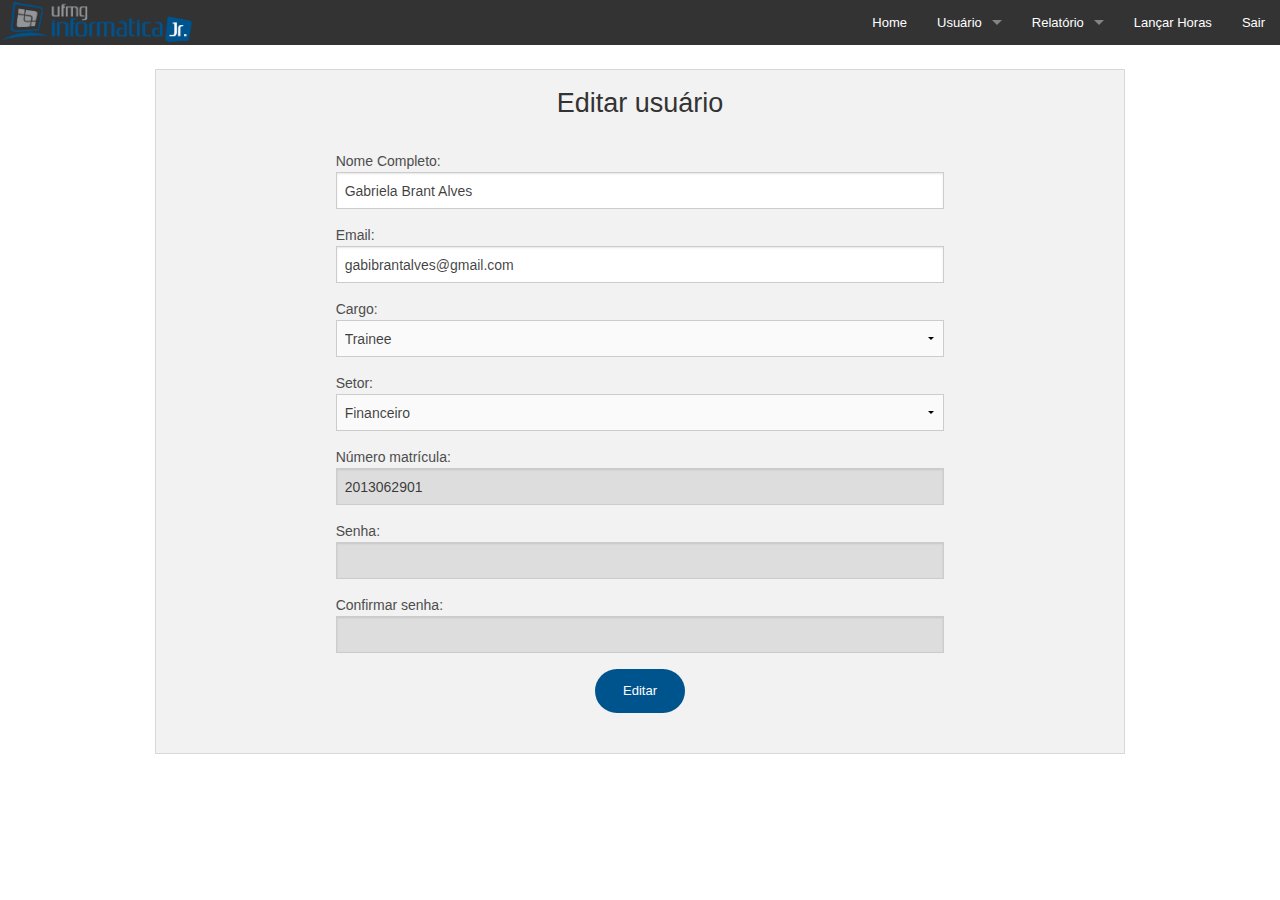
<file: pages/editar_usuario.html>
<!doctype html>
<html class="no-js" lang="en">
<head>
	<meta charset="utf-8" />
	<meta name="viewport" content="width=device-width, initial-scale=1.0" />
	<title>Editar Usuário</title>
	<link rel="stylesheet" href="../css/foundation.css" />
	<link rel="stylesheet" href="../css/menu.css" />

	<link rel="shortcut icon" href="../favicon.ico" type="image/x-icon" />
	<link rel="icon" href="../favicon.ico" type="image/x-icon" />
</head>
<body>
	<nav class="top-bar" data-topbar role="navigation">
		<ul class="title-area">
			<li class="name logo">
				<a href="index.html"><img src="../img/logomenu.png"></a>
			</li>
			<!-- Remove the class "menu-icon" to get rid of menu icon. Take out "Menu" to just have icon alone -->
			<li class="toggle-topbar menu-icon"><a href="#"><span></span></a></li>
		</ul>
		<section class="top-bar-section">
			<!-- Right Nav Section -->
			<ul class="right">
				<li><a href="home.html">Home</a></li>
				<li class="has-dropdown">
					<a href="#">Usuário</a>
					<ul class="dropdown">
						<li><a href="cadastro.html">Cadastrar</a></li>
						<li><a href="editar_usuario.html">Editar</a></li>
						<li><a href="lista_usuarios.html">Listar</a></li>
					</ul>
				</li>
				<li class="has-dropdown">
					<a href="#">Relatório</a>
					<ul class="dropdown">
						<li><a href="relatorio_pessoal.html">Pessoal</a></li>
						<li><a href="relatorio_geral.html">Geral</a></li>
					</ul>
				</li>
				<li><a href="lancar_horas.html">Lançar Horas</a></li>
				<li><a href="#">Sair</a></li>
			</ul>
			<!-- Left Nav Section -->
			<ul class="left">
			</ul>
		</section>
	</nav>

	<br>

	<div class="row">
		<div class="large-12 medium-10 columns">
			<div class="panel">
				<h3 class="text-center">Editar usuário</h3>

				<br>

				<div class="row">
					<div class="large-8 medium-10 large-push-2 medium-push-1 columns">
						<form>
						<label> Nome Completo: <input type="text" id="name" value="Gabriela Brant Alves"/> </label>
						<label> Email: <input type="text" id="email" value="gabibrantalves@gmail.com"/> </label>
						<label>Cargo:
							<select>
								<option value="trainee">Trainee</option>
								<option value="diretor">Diretor</option>
								<option value="membro">Membro</option>
							</select>
						</label>
						<label>Setor:
							<select>
								<option value="financeiro">Financeiro</option>
								<option value="marketing">Marketing</option>
								<option value="presidencia">Presidência</option>
								<option value="projetos">Projetos</option>
								<option value="rh">Recursos Humanos</option>
							</select>
						</label>
						<label> Número matrícula: <input type="text" id="matricula" value="2013062901" disabled /> </label>
						<label> Senha: <input type="password" id="passw" disabled/> </label>
						<label> Confirmar senha: <input type="password" id="confirm_passw" disabled/> </label>
						<div class="row">
							<div class="large-12 columns text-center">
								<a href="lista_usuarios.html" class="small round button">Editar </a>
							</div>
						</div>
						</form>
					</div>
				</div>
			</div>
		</div>
	</div>
</div>
</div>

	<script src="../js/vendor/modernizr.js"></script>
	<script src="../js/vendor/jquery.js"></script>
	<script src="../js/foundation/foundation.js"></script>
	<script src="../js/foundation/foundation.topbar.js"></script>
	<script type="text/javascript">
		$(document).foundation();
	</script>
</body>
</html>
</file>
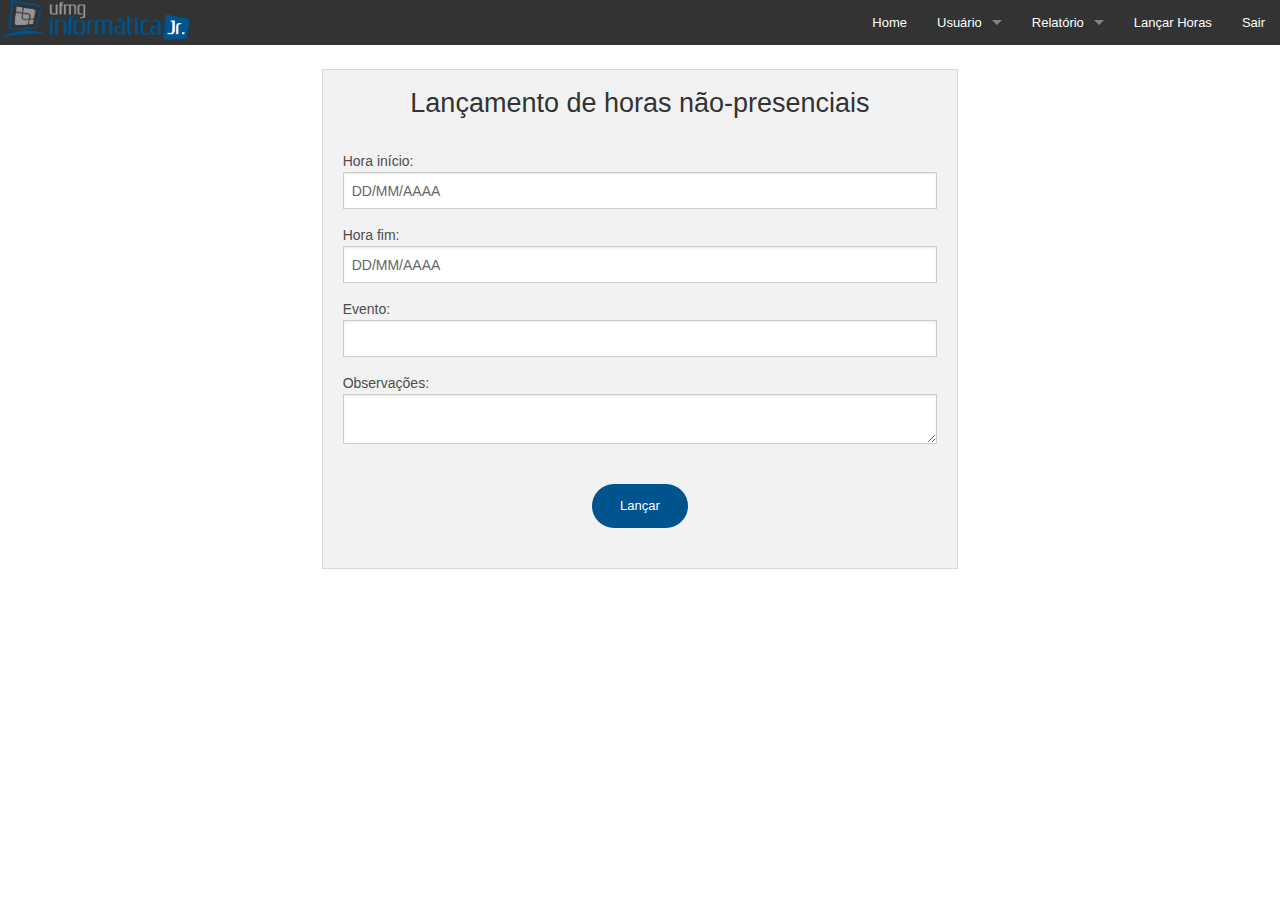
<file: pages/lancar_horas.html>
<!doctype html>
<html class="no-js" lang="en">
<head>
	<meta charset="utf-8" />
	<meta name="viewport" content="width=device-width, initial-scale=1.0" />
	<title>Lançamento de horas não-presenciais</title>
	<link rel="stylesheet" href="../css/foundation.css" />
	<script src="../js/vendor/modernizr.js"></script>
	<link rel="shortcut icon" href="../favicon.ico" type="image/x-icon" />
	<link rel="icon" href="../favicon.ico" type="image/x-icon" />
</head>
<body>
	<nav class="top-bar" data-topbar role="navigation">
		<ul class="title-area">
			<li class="name logo">
				<a href="index.html"><img src="../img/logomenu.png"></a>
			</li>
			<!-- Remove the class "menu-icon" to get rid of menu icon. Take out "Menu" to just have icon alone -->
			<li class="toggle-topbar menu-icon"><a href="#"><span></span></a></li>
		</ul>
		<section class="top-bar-section">
			<!-- Right Nav Section -->
			<ul class="right">
				<li><a href="home.html">Home</a></li>
				<li class="has-dropdown">
					<a href="#">Usuário</a>
					<ul class="dropdown">
						<li><a href="cadastro.html">Cadastrar</a></li>
						<li><a href="editar_usuario.html">Editar</a></li>
						<li><a href="lista_usuarios.html">Listar</a></li>
					</ul>
				</li>
				<li class="has-dropdown">
					<a href="#">Relatório</a>
					<ul class="dropdown">
						<li><a href="relatorio_pessoal.html">Pessoal</a></li>
						<li><a href="relatorio_geral.html">Geral</a></li>
					</ul>
				</li>
				<li><a href="lancar_horas.html">Lançar Horas</a></li>
				<li><a href="#">Sair</a></li>
			</ul>
			<!-- Left Nav Section -->
			<ul class="left">
			</ul>
		</section>
	</nav>

	<br>

	<div class="row">
		<div class="large-8 push-2 columns">
			<div class="panel">
				<h3 class="text-center">Lançamento de horas não-presenciais</h3>
				<br>
				<div class="row">
					<div class="large-12 columns">
						<form>
							<label> Hora início: <input type="text" id="hora_inicio" placeholder="DD/MM/AAAA"/> </label>
							<label> Hora fim: <input type="text" id="hora_fim" placeholder="DD/MM/AAAA"/> </label>
							<label> Evento: <input type="text" id="evento"/> </label>
							<label> Observações: <textarea></textarea> </label>
						</div>
					</div>

					<br>
					<div class="row">
						<div class="large-12 columns text-center">
							<a href="ponto_sucesso.html" class="small round button">Lançar </a>
						</div>
					</div>
				</form>
			</div>
		</div>
	</div>
</div>
</div>

	<script src="../js/vendor/modernizr.js"></script>
	<script src="../js/vendor/jquery.js"></script>
	<script src="../js/foundation/foundation.js"></script>
	<script src="../js/foundation/foundation.topbar.js"></script>
	<script type="text/javascript">
		$(document).foundation();
	</script>
</body>
</html>
</file>
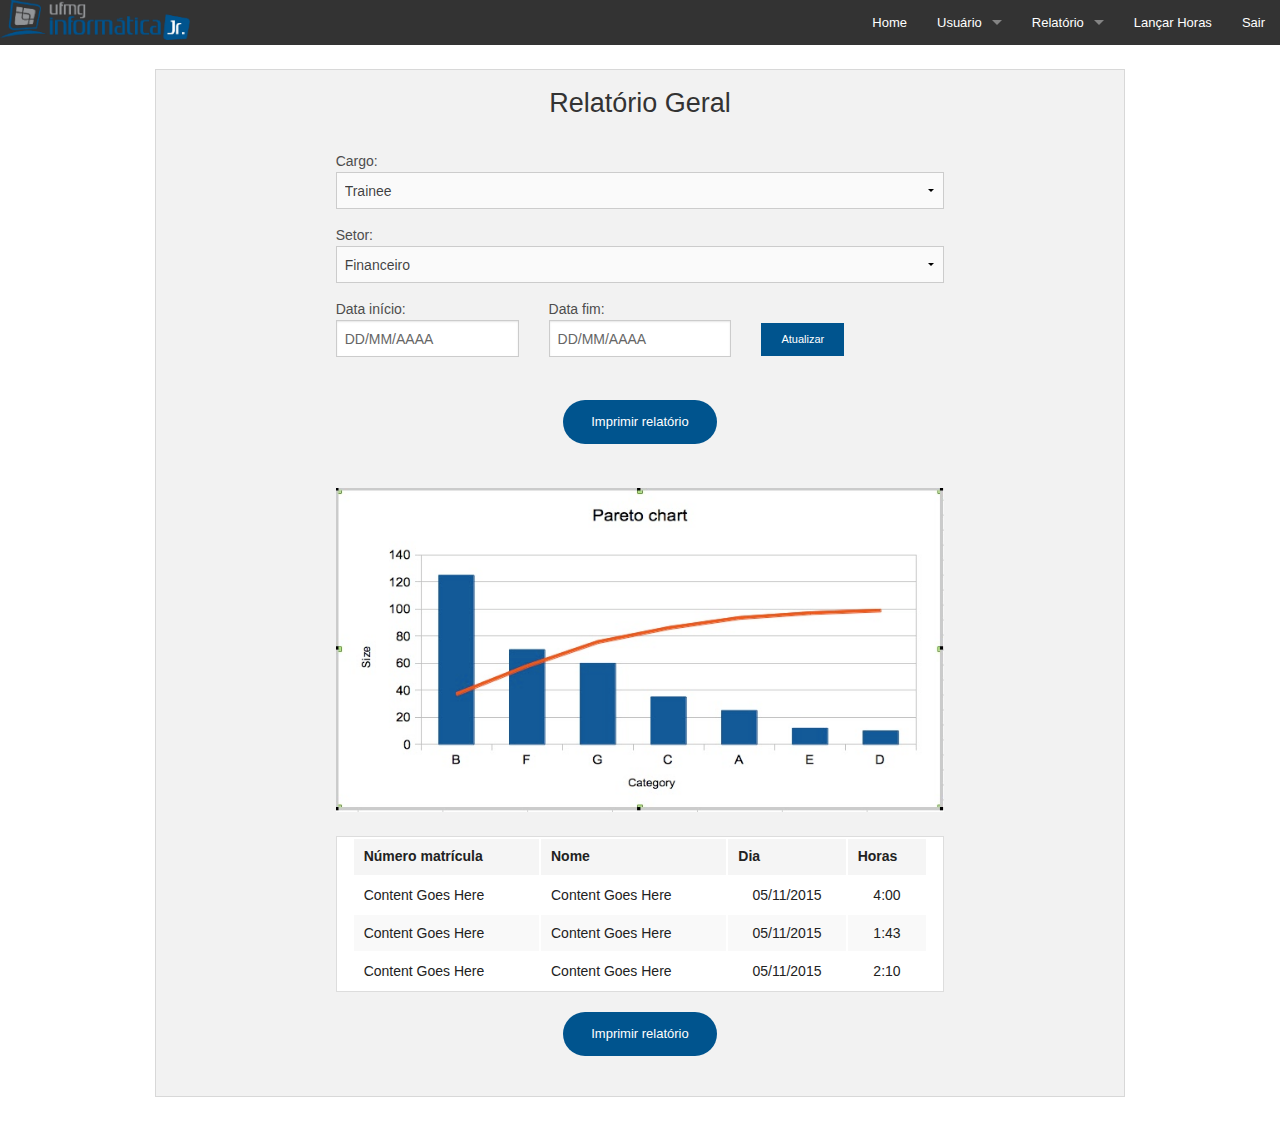
<file: pages/relatorio_geral.html>
<!doctype html>
<html class="no-js" lang="en">
<head>
	<meta charset="utf-8" />
	<meta name="viewport" content="width=device-width, initial-scale=1.0" />
	<title>Relatório Geral</title>
	<link rel="stylesheet" href="../css/foundation.css" />
	<script src="../js/vendor/modernizr.js"></script>
	<link rel="shortcut icon" href="../favicon.ico" type="image/x-icon" />
	<link rel="icon" href="../favicon.ico" type="image/x-icon" />
</head>

<body>
	<nav class="top-bar" data-topbar role="navigation">
		<ul class="title-area">
			<li class="name logo">
				<a href="index.html"><img src="../img/logomenu.png"></a>
			</li>
			<!-- Remove the class "menu-icon" to get rid of menu icon. Take out "Menu" to just have icon alone -->
			<li class="toggle-topbar menu-icon"><a href="#"><span></span></a></li>
		</ul>
		<section class="top-bar-section">
			<!-- Right Nav Section -->
			<ul class="right">
				<li><a href="home.html">Home</a></li>
				<li class="has-dropdown">
					<a href="#">Usuário</a>
					<ul class="dropdown">
						<li><a href="cadastro.html">Cadastrar</a></li>
						<li><a href="editar_usuario.html">Editar</a></li>
						<li><a href="listar_usuario.html">Listar</a></li>
					</ul>
				</li>
				<li class="has-dropdown">
					<a href="#">Relatório</a>
					<ul class="dropdown">
						<li><a href="relatorio_pessoal.html">Pessoal</a></li>
						<li><a href="relatorio_geral.html">Geral</a></li>
					</ul>
				</li>
				<li><a href="lancar_horas.html">Lançar Horas</a></li>
				<li><a href="#">Sair</a></li>
			</ul>
			<!-- Left Nav Section -->
			<ul class="left">
			</ul>
		</section>
	</nav>

	<br>

	<div class="row">
		<div class="large-12 medium-10 large-push-0 medium-push-1 columns">
			<div class="panel">
				<h3 class="text-center">Relatório Geral</h3>
				<br>
				<div class="row">

					<div class="large-8 medium-10 large-push-2 medium-push-1 columns">
						<form>
							<label>Cargo:
								<select>
									<option value="trainee">Trainee</option>
									<option value="diretor">Diretor</option>
									<option value="membro">Membro</option>
								</select>
							</label>
							<label>Setor:
								<select>
									<option value="financeiro">Financeiro</option>
									<option value="marketing">Marketing</option>
									<option value="presidencia">Presidência</option>
									<option value="projetos">Projetos</option>
									<option value="rh">Recursos Humanos</option>
								</select>
							</label>

							<div class="row">
								<div class="large-4 columns">
									<label> Data início: </label> <input type="text" id="data_inicio" placeholder="DD/MM/AAAA"/>
								</div>

								<div class="large-4 columns">
									<label> Data fim: </label> <input type="text" id="data_fim" placeholder="DD/MM/AAAA"/>
								</div>

								<div class="large-4 columns ">
									<br>
									<a href="#" class="tiny button">Atualizar </a>
								</div>
							</div>

							<br>
							<div class="row">
								<div class="large-12 columns text-center">
									<a href="#" class="small round button">Imprimir relatório </a>
								</div>
							</div>

							<br>
							<img src="../img/pareto_chart.jpg">
							<br><br>

							<table class="large-12 columns">
								<thead>
									<tr>
										<th>Número matrícula</th>
										<th>Nome</th>
										<th>Dia</th>
										<th>Horas</th>
									</tr>
								</thead>
								<tbody>
									<tr>
										<td>Content Goes Here</td>
										<td>Content Goes Here</td>
										<td class="text-center">05/11/2015</td>
										<td class="text-center">4:00</td>
									</tr>
									<tr>
										<td>Content Goes Here</td>
										<td>Content Goes Here</td>
										<td class="text-center">05/11/2015</td>
										<td class="text-center">1:43</td>
									</tr>
									<tr>
										<td>Content Goes Here</td>
										<td>Content Goes Here</td>
										<td class="text-center">05/11/2015</td>
										<td class="text-center">2:10</td>
									</tr>
								</tbody>
							</table>

							<div class="row">
								<div class="large-12 columns text-center">
									<a href="#" class="small round button">Imprimir relatório </a>
								</div>
							</div>

						</div>
					</div>
				</div>

				<br>

			</form>
		</div>
	</div>
</div>
</div>
</div>

	<script src="../js/vendor/modernizr.js"></script>
	<script src="../js/vendor/jquery.js"></script>
	<script src="../js/foundation/foundation.js"></script>
	<script src="../js/foundation/foundation.topbar.js"></script>
	<script type="text/javascript">
		$(document).foundation();
	</script>
</body>
</html>
</file>
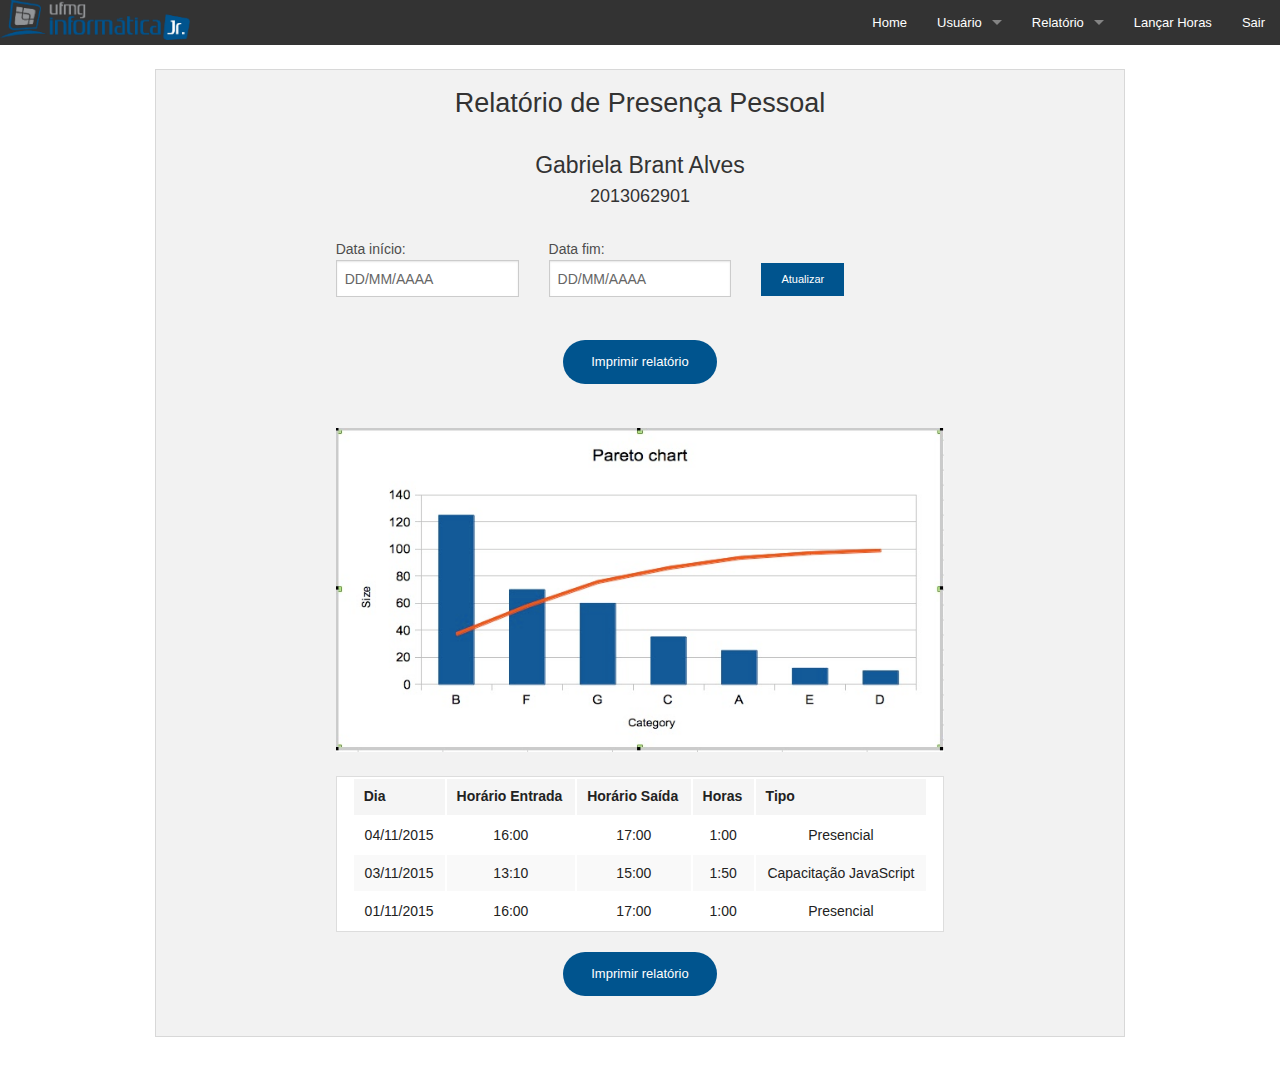
<file: pages/relatorio_pessoal.html>
<!doctype html>
<html class="no-js" lang="en">
<head>
	<meta charset="utf-8" />
	<meta name="viewport" content="width=device-width, initial-scale=1.0" />
	<title>Relatório de Presença Pessoal</title>
	<link rel="stylesheet" href="../css/foundation.css" />
	<script src="../js/vendor/modernizr.js"></script>
	<link rel="shortcut icon" href="../favicon.ico" type="image/x-icon" />
	<link rel="icon" href="../favicon.ico" type="image/x-icon" />
</head>

<body>
	<nav class="top-bar" data-topbar role="navigation">
		<ul class="title-area">
			<li class="name logo">
				<a href="index.html"><img src="../img/logomenu.png"></a>
			</li>
			<!-- Remove the class "menu-icon" to get rid of menu icon. Take out "Menu" to just have icon alone -->
			<li class="toggle-topbar menu-icon"><a href="#"><span></span></a></li>
		</ul>
		<section class="top-bar-section">
			<!-- Right Nav Section -->
			<ul class="right">
				<li><a href="home.html">Home</a></li>
				<li class="has-dropdown">
					<a href="#">Usuário</a>
					<ul class="dropdown">
						<li><a href="cadastro.html">Cadastrar</a></li>
						<li><a href="editar_usuario.html">Editar</a></li>
						<li><a href="lista_usuarios.html">Listar</a></li>
					</ul>
				</li>
				<li class="has-dropdown">
					<a href="#">Relatório</a>
					<ul class="dropdown">
						<li><a href="relatorio_pessoal.html">Pessoal</a></li>
						<li><a href="relatorio_geral.html">Geral</a></li>
					</ul>
				</li>
				<li><a href="lancar_horas.html">Lançar Horas</a></li>
				<li><a href="#">Sair</a></li>
			</ul>
			<!-- Left Nav Section -->
			<ul class="left">
			</ul>
		</section>
	</nav>

	<br>

	<div class="row">
		<div class="large-12 medium-10 large-push-0 medium-push-1 columns">
			<div class="panel">
				<h3 class="text-center">Relatório de Presença Pessoal</h3>
				<br>
				<div class="row">
					<div class="large-8 medium-10 large-push-2 medium-push-1 columns">
						<form>
							<div class="text-center">
								<h4>Gabriela Brant Alves</h4>
								<h5>2013062901</h5>
							</div>
							<br>

							<div class="row">
								<div class="large-4 columns">
									<label> Data início: </label> <input type="text" id="data_inicio" placeholder="DD/MM/AAAA"/>
								</div>

								<div class="large-4 columns">
									<label> Data fim: </label> <input type="text" id="data_fim" placeholder="DD/MM/AAAA"/>
								</div>

								<div class="large-4 columns ">
									<br>
									<a href="#" class="tiny button">Atualizar </a>
								</div>
							</div>

							<br>
							<div class="row">
								<div class="large-12 columns text-center">
									<a href="#" class="small round button">Imprimir relatório </a>
								</div>
							</div>

							<br>
							<img src="../img/pareto_chart.jpg">
							<br><br>

							<table class="large-12 small-12 columns">
								<thead>
									<tr>
										<th>Dia</th>
										<th>Horário Entrada</th>
										<th>Horário Saída</th>
										<th>Horas</th>
										<th>Tipo</th>
									</tr>
								</thead>
								<tbody>
									<tr>
										<td class="text-center">04/11/2015</td>
										<td class="text-center">16:00</td>
										<td class="text-center">17:00</td>
										<td class="text-center">1:00</td>
										<td class="text-center">Presencial</td>
									</tr>
									<tr>
										<td class="text-center">03/11/2015</td>
										<td class="text-center">13:10</td>
										<td class="text-center">15:00</td>
										<td class="text-center">1:50</td>
										<td class="text-center">Capacitação JavaScript</td>
									</tr>
									<tr>
										<td class="text-center">01/11/2015</td>
										<td class="text-center">16:00</td>
										<td class="text-center">17:00</td>
										<td class="text-center">1:00</td>
										<td class="text-center">Presencial</td>
									</tr>
								</tbody>
							</table>

							<div class="row">
								<div class="large-12 columns text-center">
									<a href="#" class="small round button">Imprimir relatório </a>
								</div>
							</div>

						</div>
					</div>
				</div>

				<br>

			</form>
		</div>
	</div>
</div>
</div>
</div>

	<script src="../js/vendor/modernizr.js"></script>
	<script src="../js/vendor/jquery.js"></script>
	<script src="../js/foundation/foundation.js"></script>
	<script src="../js/foundation/foundation.topbar.js"></script>
	<script type="text/javascript">
		$(document).foundation();
	</script>
</body>
</html>
</file>
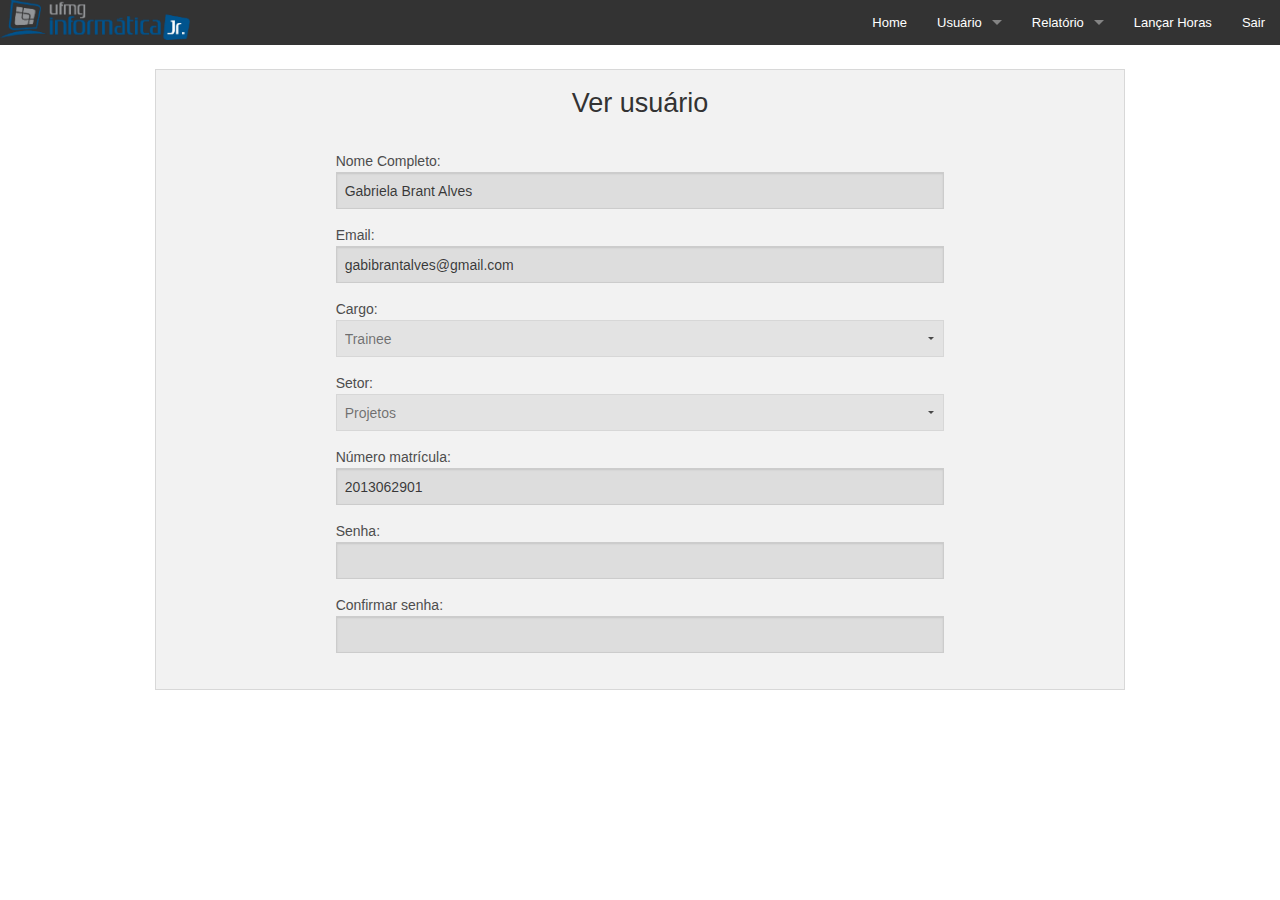
<file: pages/ver_usuario.html>
<!doctype html>
<html class="no-js" lang="en">
<head>
	<meta charset="utf-8" />
	<meta name="viewport" content="width=device-width, initial-scale=1.0" />
	<title>Ver usuário</title>
	<link rel="stylesheet" href="../css/foundation.css" />
	<script src="../js/vendor/modernizr.js"></script>
	<link rel="shortcut icon" href="../favicon.ico" type="image/x-icon" />
	<link rel="icon" href="../favicon.ico" type="image/x-icon" />
</head>
<body>
	<nav class="top-bar" data-topbar role="navigation">
		<ul class="title-area">
			<li class="name logo">
				<a href="index.html"><img src="../img/logomenu.png"></a>
			</li>
			<!-- Remove the class "menu-icon" to get rid of menu icon. Take out "Menu" to just have icon alone -->
			<li class="toggle-topbar menu-icon"><a href="#"><span></span></a></li>
		</ul>
		<section class="top-bar-section">
			<!-- Right Nav Section -->
			<ul class="right">
				<li><a href="home.html">Home</a></li>
				<li class="has-dropdown">
					<a href="#">Usuário</a>
					<ul class="dropdown">
						<li><a href="cadastro.html">Cadastrar</a></li>
						<li><a href="editar_usuario.html">Editar</a></li>
						<li><a href="ver_usuario.html">Listar</a></li>
					</ul>
				</li>
				<li class="has-dropdown">
					<a href="#">Relatório</a>
					<ul class="dropdown">
						<li><a href="relatorio_pessoal.html">Pessoal</a></li>
						<li><a href="relatorio_geral.html">Geral</a></li>
					</ul>
				</li>
				<li><a href="lancar_horas.html">Lançar Horas</a></li>
				<li><a href="#">Sair</a></li>
			</ul>
			<!-- Left Nav Section -->
			<ul class="left">
			</ul>
		</section>
	</nav>

	<br>

	<div class="row">
		<div class="large-12 columns">
			<div class="panel">
				<h3 class="text-center">Ver usuário</h3>
				<br>
				<div class="row">

					<div class="large-8 push-2 columns">

						<form>
							<label> Nome Completo: <input type="text" id="name" value="Gabriela Brant Alves" disabled/> </label>
							<label> Email: <input type="text" id="email" value="gabibrantalves@gmail.com" disabled/> </label>
							<label>Cargo:
								<select disabled>
									<option value="trainee" >Trainee</option>
								</select>
							</label>
							<label>Setor:
								<select disabled>
									<option value="projetos">Projetos</option>
								</select>
							</label>
							<label> Número matrícula: <input type="text" id="matricula" value="2013062901" disabled /> </label>
							<label> Senha: <input type="password" id="passw" disabled/> </label>
							<label> Confirmar senha: <input type="password" id="confirm_passw" disabled/> </label>
						</form>
					</div>
				</div>


			</div>
		</div>
	</div>
</div>
</div>

	<script src="../js/vendor/modernizr.js"></script>
	<script src="../js/vendor/jquery.js"></script>
	<script src="../js/foundation/foundation.js"></script>
	<script src="../js/foundation/foundation.topbar.js"></script>
	<script type="text/javascript">
		$(document).foundation();
	</script>
</body>
</html>
</file>
<file: css/menu.css>
.logo img {
    margin: 2px;
}
.has-form {
    position: absolute;
    top: 0;
    left: 6rem;
    min-width: 14rem;
}
@media only screen and (max-width: 40em) {
    .has-form {
        min-width: 10rem;
        top: 0.5rem;
    }
    .has-form .button {
        height: 1.85rem;
    }
}
</file>
